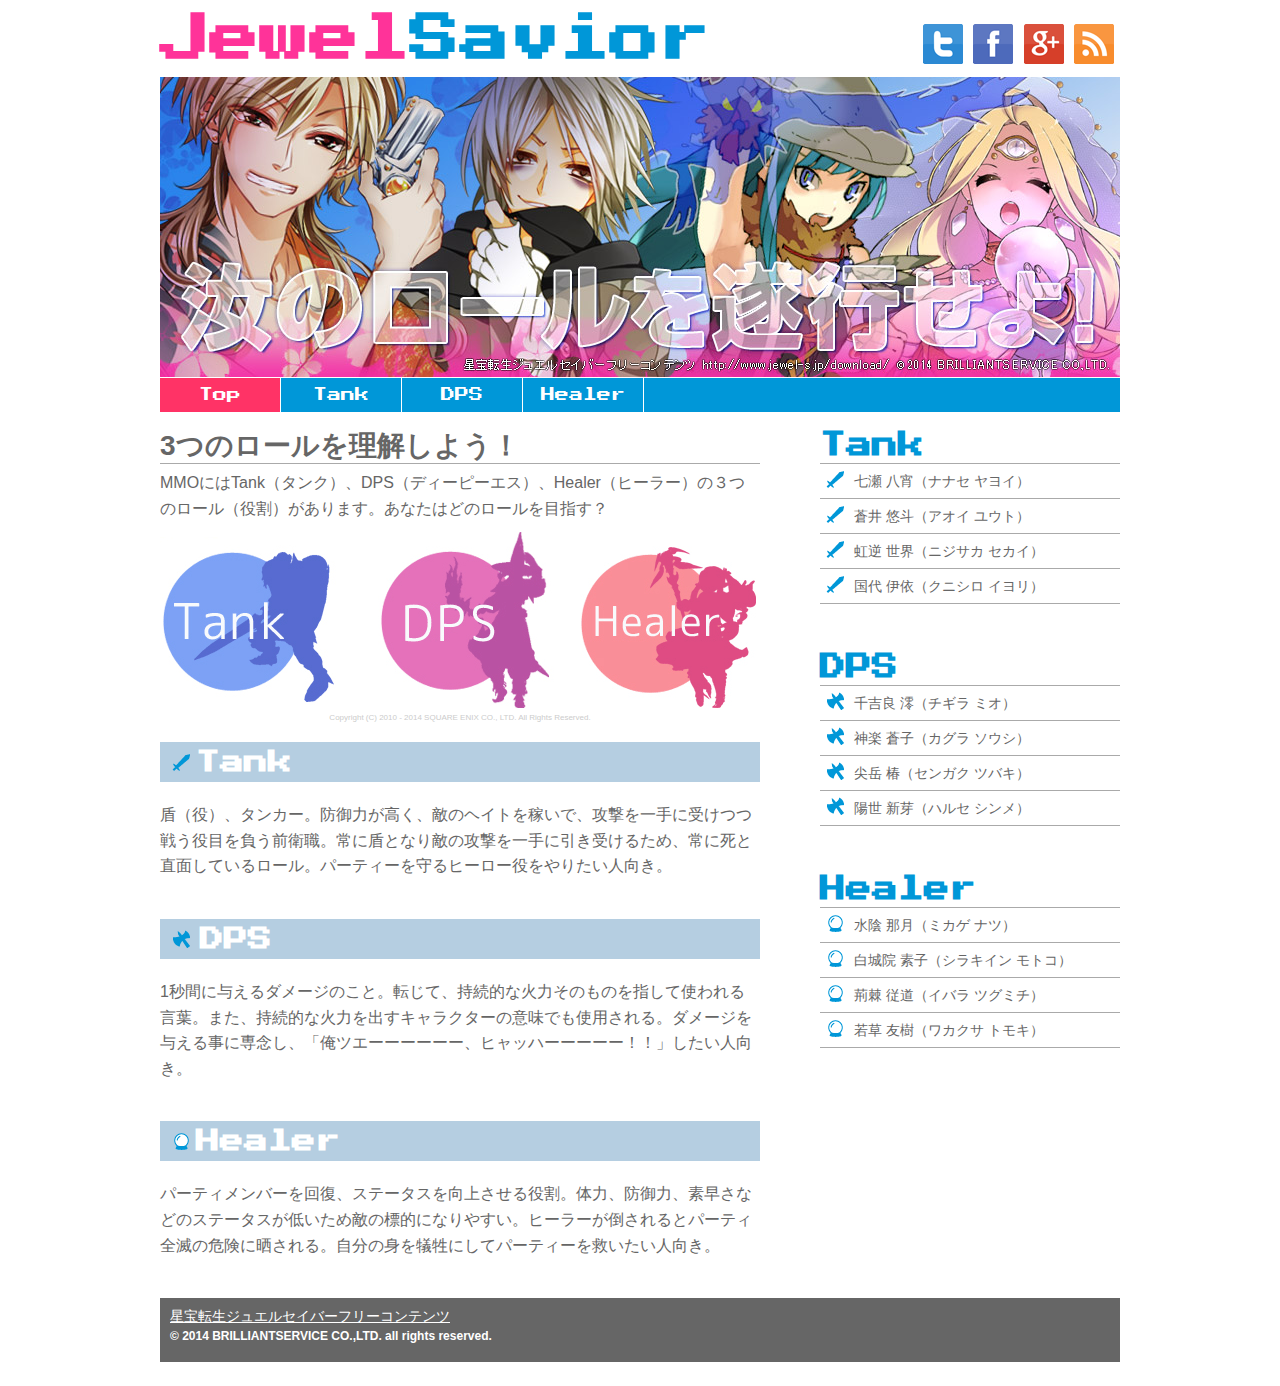
<file: slider1/index.html>
<!DOCTYPE html>
<html>
<head>
<meta charset="utf-8">
<title>Jewel Savior | top</title>
<meta name="viewport" content="width=device-width">
<link rel="stylesheet" href="css/html5reset-1.6.1.css">
<link rel="stylesheet" type="text/css" href="css/demo.css">
<link rel="stylesheet" href="css/style-l.css">
<link rel="stylesheet" href="css/style-m.css" media="only screen and (min-width:600px) and (max-width:979px)">
<link rel="stylesheet" href="css/style-s.css" media="only screen and (max-width:599px)">

<!-- Webフォントの設定 -->
<link href='http://fonts.googleapis.com/css?family=Press+Start+2P' rel='stylesheet' type='text/css'>
<!--[if lt IE 9]>
<script src="js/html5shiv.js"></script>
<script src="js/respond.js"></script>
<![endif]-->

<!-- プラグインのスクリプトを指定をします -->
</head>
<body><!-- 原稿です  -->

<!-- 入れ物です#container -->
<div id="container"> 
  
  <!-- 表紙ですheader--> 
  <header> 
  
  <!-- サイト名#sire -->
  <div id="site">
    <h1>Jewel<span>Savior</span></h1>
  </div><!-- #site end -->
  
  <!-- ソーシャルブックマーク#iconmenu -->
  <div id="iconmenu">
    <ul>
      <li><a href="http://twitter.com/share?url=https://schoo.jp/class/518&text=挫折した人のための、初心者速習html+css【2カラムボックスモデル編】&via=Behomazn&related=Behomazn"><img src="img/twitter.png" alt="Twitter" /></a></li>
      <li><a href="http://www.facebook.com/sharer.php?u=https://schoo.jp/class/518&amp;t=挫折した人のための、初心者速習html+css【2カラムボックスモデル編】"> <img src="img/facebook.png" alt="Facebook"> </a></li>
      <li><a href="https://plus.google.com/share?url=https://schoo.jp/class/518" onclick="javascript:window.open(this.href, '', 'menubar=no,toolbar=no,resizable=yes,scrollbars=yes,height=600,width=600');return false;"> <img src="img/googleplus.png" alt="Google Plus" /> </a></li>
      <li><a href='http://feedly.com/index.html#subscription%2Ffeed%2Fhttp%3A%2F%2Fbehomazn.hatenablog.com%2Frss'  target='blank'><img src="img/rss.png" alt="生授業schooのニュース"></a></li>
    </ul>
  </div>
  <!-- #iconmenu end --> 
  <!-- ヘッダー画像 -->
  <div class="headerimg"><img src="img/header.jpg" alt="汝のロールを遂行せよ！"></div>
  </header> 
  <!-- header end --> 
  <!-- 目次です -->
  <nav>
    <ul>
      <li class="on"><a href="index.html">Top</a></li>
      <li><a href="tank.html">Tank</a></li>
      <li><a href="dps.html">DPS</a></li>
      <li><a href="healer.html">Healer</a></li>
    </ul>
  </nav>
  <!-- nav end --> 
  
  <!-- 本文です -->
  <article>
    <h2>3つのロールを理解しよう！</h2>
    <p>MMOにはTank（タンク）、DPS（ディーピーエス）、Healer（ヒーラー）の３つのロール（役割）があります。あなたはどのロールを目指す？</p>
    <figure><img src="img/rool.gif" alt="Tank,DPS,Healer"></figure>
    <figcaption>Copyright (C) 2010 - 2014 SQUARE ENIX CO., LTD. All Rights Reserved.</figcaption>
    <section>
    <h3 class="tank">Tank</h3>
    <p> 盾（役）、タンカー。防御力が高く、敵のヘイトを稼いで、攻撃を一手に受けつつ戦う役目を負う前衛職。常に盾となり敵の攻撃を一手に引き受けるため、常に死と直面しているロール。パーティーを守るヒーロー役をやりたい人向き。</p>
    </section><!-- section Tank --> 
    <section>
    <h3 class="dps">DPS</h3>
    <p> 1秒間に与えるダメージのこと。転じて、持続的な火力そのものを指して使われる言葉。また、持続的な火力を出すキャラクターの意味でも使用される。ダメージを与える事に専念し、「俺ツエーーーーーー、ヒャッハーーーーー！！」したい人向き。</p>
    </section><!-- section dps --> 
    <section>
    <h3 class="Healer">Healer</h3>
    <p> パーティメンバーを回復、ステータスを向上させる役割。体力、防御力、素早さなどのステータスが低いため敵の標的になりやすい。ヒーラーが倒されるとパーティ全滅の危険に晒される。自分の身を犠牲にしてパーティーを救いたい人向き。</p>
    </section><!-- section Healer --> 
  </article>
  <!-- article end --> 
  
  <!-- 補足要素です -->
  <aside> 
    
    <!-- メニュー -->
    <div class="menu tank">
      <h3>Tank</h3>
      <ul>
        <li><a href="tank.html#nanase">七瀬 八宵（ナナセ ヤヨイ）</a></li>
        <li><a href="tank.html#aoi">蒼井 悠斗（アオイ ユウト）</a></li>
        <li><a href="#">虹逆 世界（ニジサカ セカイ）</a></li>
        <li><a href="#">国代 伊依（クニシロ イヨリ）</a></li>
      </ul>
    </div>
    
    <!-- メニュー -->
    <div class="menu dps">
      <h3>DPS</h3>
      <ul>
        <li><a href="dps.html#chigira">千吉良 澪（チギラ ミオ）</a></li>
        <li><a href="dps.html#kagura">神楽 蒼子（カグラ ソウシ）</a></li>
        <li><a href="#">尖岳 椿（センガク ツバキ）</a></li>
        <li><a href="#">陽世 新芽（ハルセ シンメ）</a></li>
      </ul>
    </div>
    
    <!-- メニュー -->
    <div class="menu healer">
      <h3>Healer</h3>
      <ul>
        <li><a href="healer.html#mikage">水陰 那月（ミカゲ ナツ）</a></li>
        <li><a href="healer.html#shirakiin">白城院 素子（シラキイン モトコ）</a></li>
        <li><a href="#">荊棘 従道（イバラ ツグミチ）</a></li>
        <li><a href="#">若草 友樹（ワカクサ トモキ）</a></li>
      </ul>
    </div>
  </aside>
  <!-- aside end --> 
  
  <!-- 奥付です --> 
  <footer>
  <p><a href="http://www.jewel-s.jp/download/">星宝転生ジュエルセイバーフリーコンテンツ</a></p>
  <small>© 2014 BRILLIANTSERVICE CO.,LTD. all rights reserved.</small> </footer> 
  <!-- footer end --> 
  
</div>
<!-- container end -->

</body>
</html>
</file>
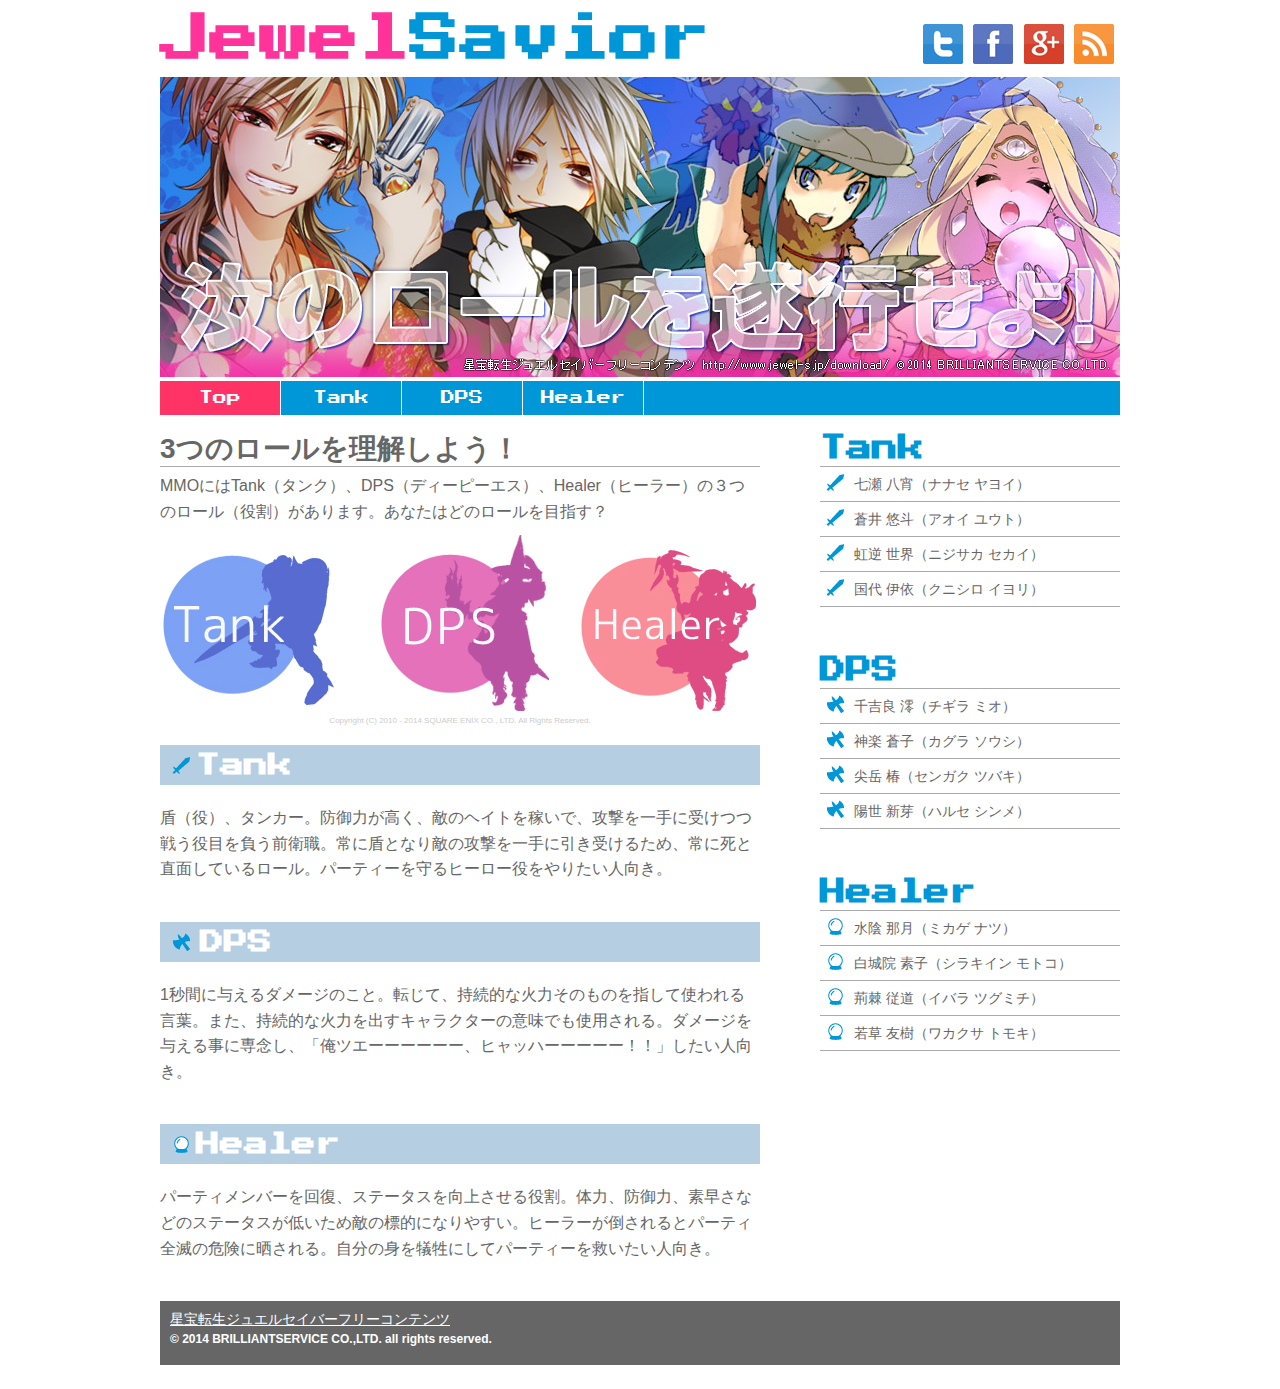
<file: slider2/index.html>
<!DOCTYPE html>
<html>
<head>
<meta charset="utf-8">
<title>Jewel Savior | top</title>
<meta name="viewport" content="width=device-width">
<link rel="stylesheet" href="css/html5reset-1.6.1.css">
<link rel="stylesheet" type="text/css" href="css/demo.css">
<link rel="stylesheet" href="css/style-l.css">
<link rel="stylesheet" href="css/style-m.css" media="only screen and (min-width:600px) and (max-width:979px)">
<link rel="stylesheet" href="css/style-s.css" media="only screen and (max-width:599px)">

<!-- Webフォントの設定 -->
<link href='http://fonts.googleapis.com/css?family=Press+Start+2P' rel='stylesheet' type='text/css'>
<!--[if lt IE 9]>
<script src="js/html5shiv.js"></script>
<script src="js/respond.js"></script>
<![endif]-->

<!-- プラグインのスクリプトを指定をします -->
</head>
<body><!-- 原稿です  -->

<!-- 入れ物です#container -->
<div id="container"> 
  
  <!-- 表紙ですheader--> 
  <header> 
  
  <!-- サイト名#sire -->
  <div id="site">
    <h1>Jewel<span>Savior</span></h1>
  </div><!-- #site end -->
  
  <!-- ソーシャルブックマーク#iconmenu -->
  <div id="iconmenu">
    <ul>
      <li><a href="http://twitter.com/share?url=https://schoo.jp/class/518&text=挫折した人のための、初心者速習html+css【2カラムボックスモデル編】&via=Behomazn&related=Behomazn"><img src="img/twitter.png" alt="Twitter" /></a></li>
      <li><a href="http://www.facebook.com/sharer.php?u=https://schoo.jp/class/518&amp;t=挫折した人のための、初心者速習html+css【2カラムボックスモデル編】"> <img src="img/facebook.png" alt="Facebook"> </a></li>
      <li><a href="https://plus.google.com/share?url=https://schoo.jp/class/518" onclick="javascript:window.open(this.href, '', 'menubar=no,toolbar=no,resizable=yes,scrollbars=yes,height=600,width=600');return false;"> <img src="img/googleplus.png" alt="Google Plus" /> </a></li>
      <li><a href='http://feedly.com/index.html#subscription%2Ffeed%2Fhttp%3A%2F%2Fbehomazn.hatenablog.com%2Frss'  target='blank'><img src="img/rss.png" alt="生授業schooのニュース"></a></li>
    </ul>
  </div>
  <!-- #iconmenu end -->
  <!-- ヘッダー画像 -->
   <div class="headerimg"><img src="img/header.jpg" alt="汝のロールを遂行せよ！"></div>
  </header> 
  <!-- header end --> 
  <!-- 目次です -->
  <nav>
    <ul>
      <li class="on"><a href="index.html">Top</a></li>
      <li><a href="tank.html">Tank</a></li>
      <li><a href="dps.html">DPS</a></li>
      <li><a href="healer.html">Healer</a></li>
    </ul>
  </nav>
  <!-- nav end --> 
  
  <!-- 本文です -->
  <article>
    <h2>3つのロールを理解しよう！</h2>
    <p>MMOにはTank（タンク）、DPS（ディーピーエス）、Healer（ヒーラー）の３つのロール（役割）があります。あなたはどのロールを目指す？</p>
    <figure><img src="img/rool.gif" alt="Tank,DPS,Healer"></figure>
    <figcaption>Copyright (C) 2010 - 2014 SQUARE ENIX CO., LTD. All Rights Reserved.</figcaption>
    <section>
    <h3 class="tank">Tank</h3>
    <p> 盾（役）、タンカー。防御力が高く、敵のヘイトを稼いで、攻撃を一手に受けつつ戦う役目を負う前衛職。常に盾となり敵の攻撃を一手に引き受けるため、常に死と直面しているロール。パーティーを守るヒーロー役をやりたい人向き。</p>
    </section><!-- section Tank --> 
    <section>
    <h3 class="dps">DPS</h3>
    <p> 1秒間に与えるダメージのこと。転じて、持続的な火力そのものを指して使われる言葉。また、持続的な火力を出すキャラクターの意味でも使用される。ダメージを与える事に専念し、「俺ツエーーーーーー、ヒャッハーーーーー！！」したい人向き。</p>
    </section><!-- section dps --> 
    <section>
    <h3 class="Healer">Healer</h3>
    <p> パーティメンバーを回復、ステータスを向上させる役割。体力、防御力、素早さなどのステータスが低いため敵の標的になりやすい。ヒーラーが倒されるとパーティ全滅の危険に晒される。自分の身を犠牲にしてパーティーを救いたい人向き。</p>
    </section><!-- section Healer --> 
  </article>
  <!-- article end --> 
  
  <!-- 補足要素です -->
  <aside> 
    
    <!-- メニュー -->
    <div class="menu tank">
      <h3>Tank</h3>
      <ul>
        <li><a href="tank.html#nanase">七瀬 八宵（ナナセ ヤヨイ）</a></li>
        <li><a href="tank.html#aoi">蒼井 悠斗（アオイ ユウト）</a></li>
        <li><a href="#">虹逆 世界（ニジサカ セカイ）</a></li>
        <li><a href="#">国代 伊依（クニシロ イヨリ）</a></li>
      </ul>
    </div>
    
    <!-- メニュー -->
    <div class="menu dps">
      <h3>DPS</h3>
      <ul>
        <li><a href="dps.html#chigira">千吉良 澪（チギラ ミオ）</a></li>
        <li><a href="dps.html#kagura">神楽 蒼子（カグラ ソウシ）</a></li>
        <li><a href="#">尖岳 椿（センガク ツバキ）</a></li>
        <li><a href="#">陽世 新芽（ハルセ シンメ）</a></li>
      </ul>
    </div>
    
    <!-- メニュー -->
    <div class="menu healer">
      <h3>Healer</h3>
      <ul>
        <li><a href="healer.html#mikage">水陰 那月（ミカゲ ナツ）</a></li>
        <li><a href="healer.html#shirakiin">白城院 素子（シラキイン モトコ）</a></li>
        <li><a href="#">荊棘 従道（イバラ ツグミチ）</a></li>
        <li><a href="#">若草 友樹（ワカクサ トモキ）</a></li>
      </ul>
    </div>
  </aside>
  <!-- aside end --> 
  
  <!-- 奥付です --> 
  <footer>
  <p><a href="http://www.jewel-s.jp/download/">星宝転生ジュエルセイバーフリーコンテンツ</a></p>
  <small>© 2014 BRILLIANTSERVICE CO.,LTD. all rights reserved.</small> </footer> 
  <!-- footer end --> 
  
</div>
<!-- container end -->

</body>
</html>
</file>
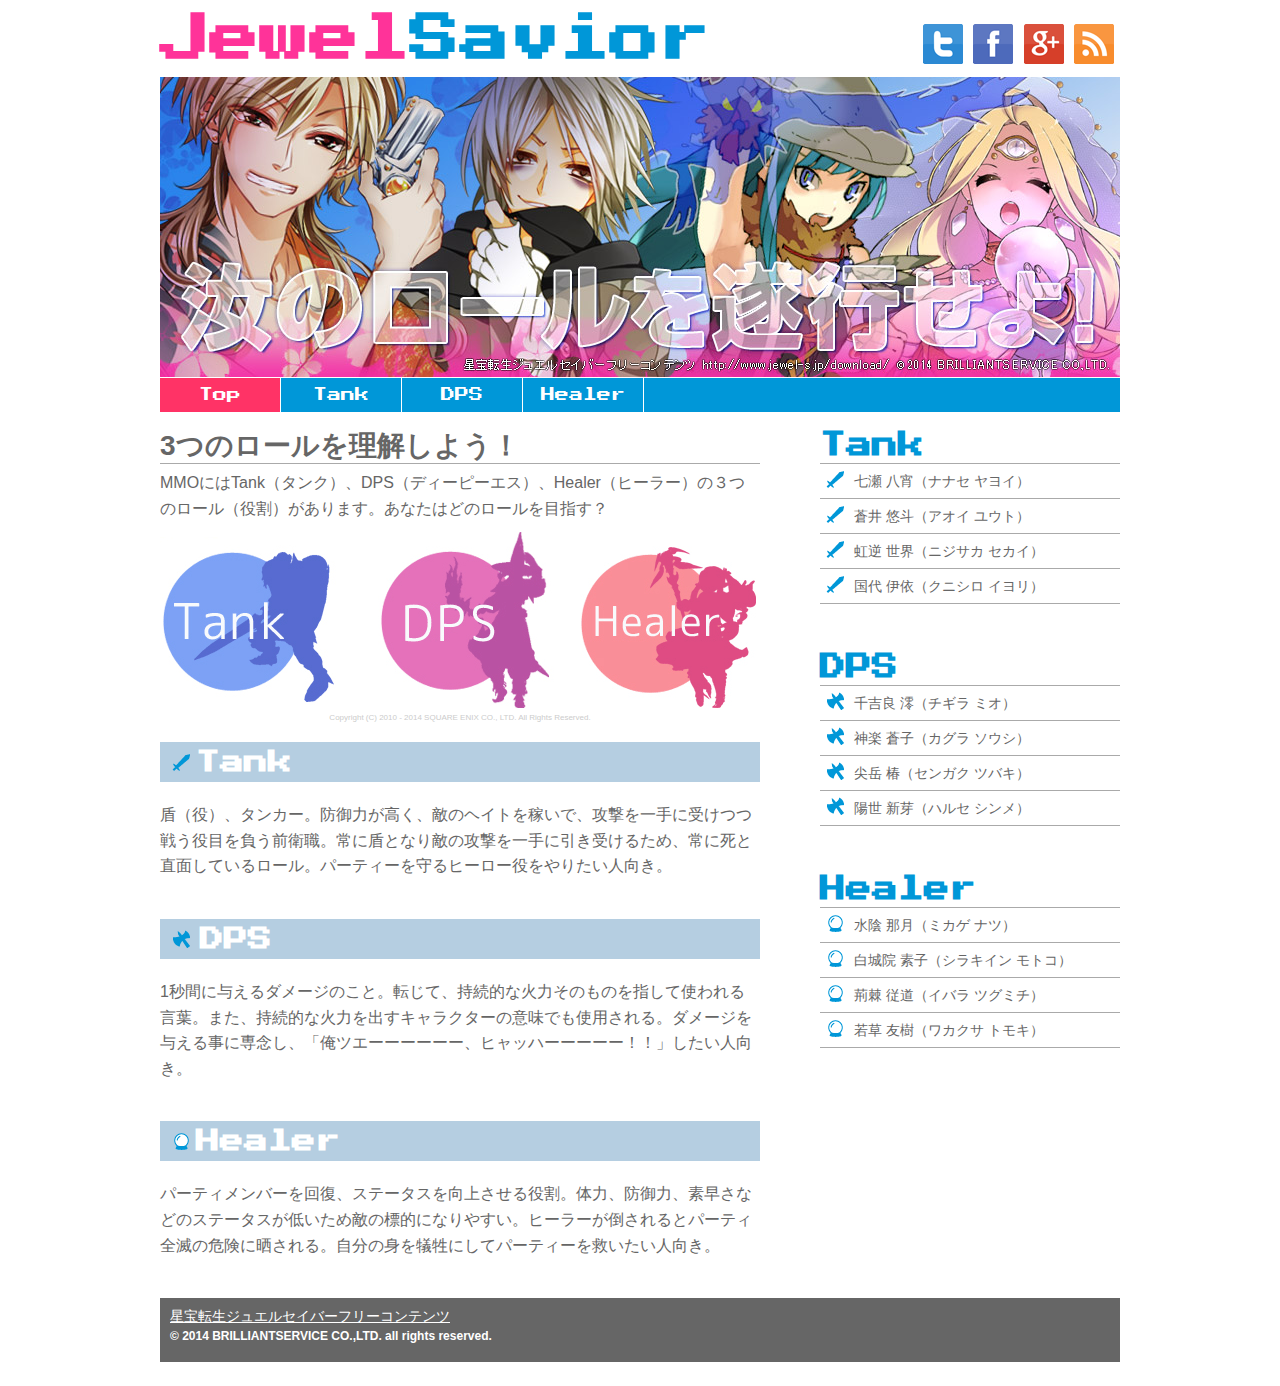
<file: slider1/sample/index.html>
<!DOCTYPE html>
<html>
<head>
<meta charset="utf-8">
<title>Jewel Savior | top</title>
<meta name="viewport" content="width=device-width">
<link rel="stylesheet" href="css/html5reset-1.6.1.css">
<link rel="stylesheet" type="text/css" href="css/demo.css">
<link rel="stylesheet" href="css/style-l.css">
<link rel="stylesheet" href="css/style-m.css" media="only screen and (min-width:600px) and (max-width:979px)">
<link rel="stylesheet" href="css/style-s.css" media="only screen and (max-width:599px)">

<!-- Webフォントの設定 -->
<link href='http://fonts.googleapis.com/css?family=Press+Start+2P' rel='stylesheet' type='text/css'>
<!--[if lt IE 9]>
<script src="js/html5shiv.js"></script>
<script src="js/respond.js"></script>
<![endif]-->
<script src="http://ajax.googleapis.com/ajax/libs/jquery/1.8.3/jquery.min.js"></script>
  <script src="js/responsiveslides.min.js"></script>
<script>
    // You can also use "$(window).load(function() {"
    $(function () {

      // Slideshow 1
      $("#slider1").responsiveSlides({
        //maxwidth: 800,
        speed: 800
      });

      // Slideshow 2
      $("#slider2").responsiveSlides({
        auto: false,
        pager: true,
        speed: 300,
        maxwidth: 800
      });

      // Slideshow 3
      $("#slider3").responsiveSlides({
        manualControls: '#slider3-pager',
        maxwidth: 800
      });

      // Slideshow 4
      $("#slider4").responsiveSlides({
        auto: false,
        pager: false,
        nav: true,
        speed: 500,
        namespace: "callbacks",
        before: function () {
          $('.events').append("<li>before event fired.</li>");
        },
        after: function () {
          $('.events').append("<li>after event fired.</li>");
        }
      });

    });
  </script>
</head>
<body><!-- 原稿です  -->

<!-- 入れ物です#container -->
<div id="container"> 
  
  <!-- 表紙ですheader--> 
  <header> 
  
  <!-- サイト名#sire -->
  <div id="site">
    <h1>Jewel<span>Savior</span></h1>
  </div><!-- #site end -->
  
  <!-- ソーシャルブックマーク#iconmenu -->
  <div id="iconmenu">
    <ul>
      <li><a href="http://twitter.com/share?url=https://schoo.jp/class/518&text=挫折した人のための、初心者速習html+css【2カラムボックスモデル編】&via=Behomazn&related=Behomazn"><img src="img/twitter.png" alt="Twitter" /></a></li>
      <li><a href="http://www.facebook.com/sharer.php?u=https://schoo.jp/class/518&amp;t=挫折した人のための、初心者速習html+css【2カラムボックスモデル編】"> <img src="img/facebook.png" alt="Facebook"> </a></li>
      <li><a href="https://plus.google.com/share?url=https://schoo.jp/class/518" onclick="javascript:window.open(this.href, '', 'menubar=no,toolbar=no,resizable=yes,scrollbars=yes,height=600,width=600');return false;"> <img src="img/googleplus.png" alt="Google Plus" /> </a></li>
      <li><a href='http://feedly.com/index.html#subscription%2Ffeed%2Fhttp%3A%2F%2Fbehomazn.hatenablog.com%2Frss'  target='blank'><img src="img/rss.png" alt="生授業schooのニュース"></a></li>
    </ul>
  </div>
  <!-- #iconmenu end --> 
  <!-- ヘッダー画像 -->
  <!-- Slideshow 1 -->
  <ul class="rslides" id="slider1">
    <li><img src="img/header.jpg" alt="汝のロールを遂行せよ！"></li>
    <li><img src="img/header2.jpg" alt="汝のロールを遂行せよ！"></li>
    <li><img src="img/header3.jpg" alt="汝のロールを遂行せよ！"></li>
    <li><img src="img/header4.jpg" alt="汝のロールを遂行せよ！"></li>
  </ul>
  <!-- Slideshow 1 end --> 
  </header> 
  <!-- header end --> 
  <!-- 目次です -->
  <nav>
    <ul>
      <li class="on"><a href="index.html">Top</a></li>
      <li><a href="tank.html">Tank</a></li>
      <li><a href="dps.html">DPS</a></li>
      <li><a href="healer.html">Healer</a></li>
    </ul>
  </nav>
  <!-- nav end --> 
  
  <!-- 本文です -->
  <article>
    <h2>3つのロールを理解しよう！</h2>
    <p>MMOにはTank（タンク）、DPS（ディーピーエス）、Healer（ヒーラー）の３つのロール（役割）があります。あなたはどのロールを目指す？</p>
    <figure><img src="img/rool.gif" alt="Tank,DPS,Healer"></figure>
    <figcaption>Copyright (C) 2010 - 2014 SQUARE ENIX CO., LTD. All Rights Reserved.</figcaption>
    <section>
    <h3 class="tank">Tank</h3>
    <p> 盾（役）、タンカー。防御力が高く、敵のヘイトを稼いで、攻撃を一手に受けつつ戦う役目を負う前衛職。常に盾となり敵の攻撃を一手に引き受けるため、常に死と直面しているロール。パーティーを守るヒーロー役をやりたい人向き。</p>
    </section><!-- section Tank --> 
    <section>
    <h3 class="dps">DPS</h3>
    <p> 1秒間に与えるダメージのこと。転じて、持続的な火力そのものを指して使われる言葉。また、持続的な火力を出すキャラクターの意味でも使用される。ダメージを与える事に専念し、「俺ツエーーーーーー、ヒャッハーーーーー！！」したい人向き。</p>
    </section><!-- section dps --> 
    <section>
    <h3 class="Healer">Healer</h3>
    <p> パーティメンバーを回復、ステータスを向上させる役割。体力、防御力、素早さなどのステータスが低いため敵の標的になりやすい。ヒーラーが倒されるとパーティ全滅の危険に晒される。自分の身を犠牲にしてパーティーを救いたい人向き。</p>
    </section><!-- section Healer --> 
  </article>
  <!-- article end --> 
  
  <!-- 補足要素です -->
  <aside> 
    
    <!-- メニュー -->
    <div class="menu tank">
      <h3>Tank</h3>
      <ul>
        <li><a href="tank.html#nanase">七瀬 八宵（ナナセ ヤヨイ）</a></li>
        <li><a href="tank.html#aoi">蒼井 悠斗（アオイ ユウト）</a></li>
        <li><a href="#">虹逆 世界（ニジサカ セカイ）</a></li>
        <li><a href="#">国代 伊依（クニシロ イヨリ）</a></li>
      </ul>
    </div>
    
    <!-- メニュー -->
    <div class="menu dps">
      <h3>DPS</h3>
      <ul>
        <li><a href="dps.html#chigira">千吉良 澪（チギラ ミオ）</a></li>
        <li><a href="dps.html#kagura">神楽 蒼子（カグラ ソウシ）</a></li>
        <li><a href="#">尖岳 椿（センガク ツバキ）</a></li>
        <li><a href="#">陽世 新芽（ハルセ シンメ）</a></li>
      </ul>
    </div>
    
    <!-- メニュー -->
    <div class="menu healer">
      <h3>Healer</h3>
      <ul>
        <li><a href="healer.html#mikage">水陰 那月（ミカゲ ナツ）</a></li>
        <li><a href="healer.html#shirakiin">白城院 素子（シラキイン モトコ）</a></li>
        <li><a href="#">荊棘 従道（イバラ ツグミチ）</a></li>
        <li><a href="#">若草 友樹（ワカクサ トモキ）</a></li>
      </ul>
    </div>
  </aside>
  <!-- aside end --> 
  
  <!-- 奥付です --> 
  <footer>
  <p><a href="http://www.jewel-s.jp/download/">星宝転生ジュエルセイバーフリーコンテンツ</a></p>
  <small>© 2014 BRILLIANTSERVICE CO.,LTD. all rights reserved.</small> </footer> 
  <!-- footer end --> 
  
</div>
<!-- container end -->

</body>
</html>
</file>
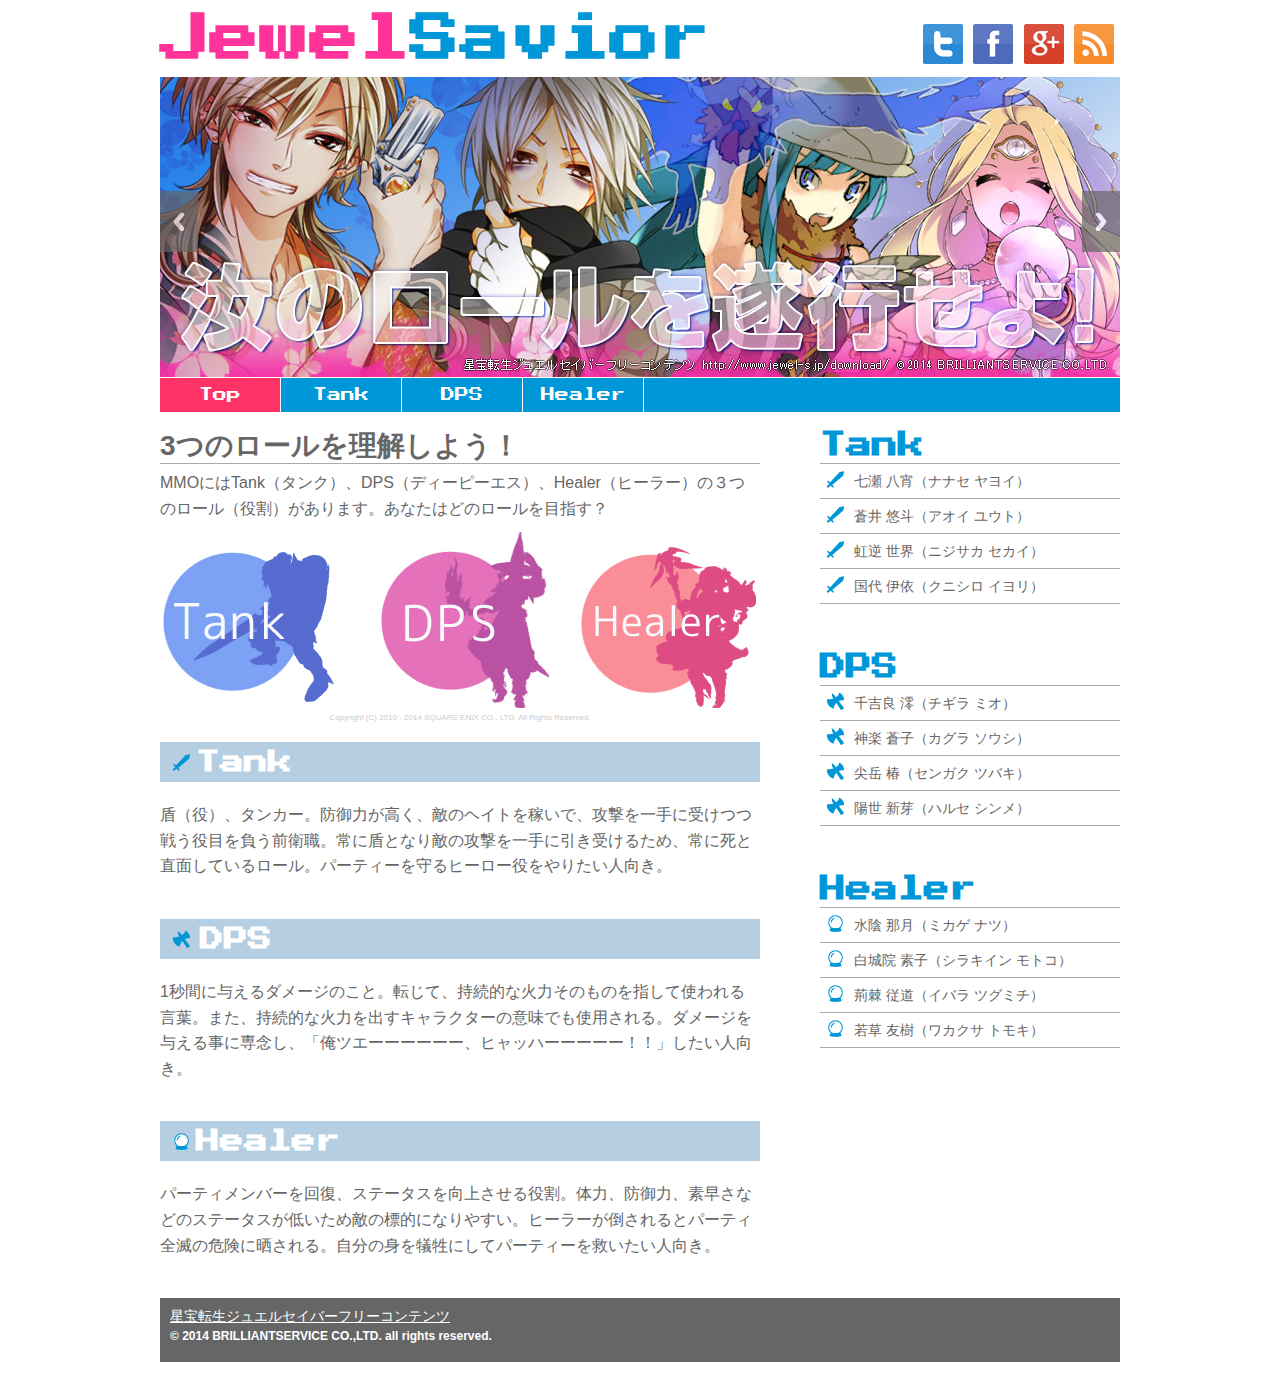
<file: slider2/sample/index.html>
<!DOCTYPE html>
<html>
<head>
<meta charset="utf-8">
<title>Jewel Savior | top</title>
<meta name="viewport" content="width=device-width">
<link rel="stylesheet" href="css/html5reset-1.6.1.css">
<link rel="stylesheet" type="text/css" href="css/responsiveslides.css">
<link rel="stylesheet" href="css/style-l.css">
<link rel="stylesheet" href="css/style-m.css" media="only screen and (min-width:600px) and (max-width:979px)">
<link rel="stylesheet" href="css/style-s.css" media="only screen and (max-width:599px)">

<!-- Webフォントの設定 -->
<link href='http://fonts.googleapis.com/css?family=Press+Start+2P' rel='stylesheet' type='text/css'>
<!--[if lt IE 9]>
<script src="js/html5shiv.js"></script>
<script src="js/respond.js"></script>
<![endif]-->
<script src="http://ajax.googleapis.com/ajax/libs/jquery/1.8.3/jquery.min.js"></script>
  <script src="js/responsiveslides.min.js"></script>
<script>
    // You can also use "$(window).load(function() {"
    $(function () {

      // Slideshow 1
      $("#slider1").responsiveSlides({
        //maxwidth: 800,
        speed: 800
      });

      // Slideshow 2
      $("#slider2").responsiveSlides({
        auto: false,
        pager: true,
        speed: 300,
        maxwidth: 800
      });

      // Slideshow 3
      $("#slider3").responsiveSlides({
        manualControls: '#slider3-pager',
        maxwidth: 800
      });

      // Slideshow 4
      $("#slider4").responsiveSlides({
        auto: false,
        pager: false,
        nav: true,
        speed: 500,
        namespace: "callbacks",
        before: function () {
          $('.events').append("<li>before event fired.</li>");
        },
        after: function () {
          $('.events').append("<li>after event fired.</li>");
        }
      });

    });
  </script>
</head>
<body><!-- 原稿です  -->

<!-- 入れ物です#container -->
<div id="container"> 
  
  <!-- 表紙ですheader--> 
  <header> 
  
  <!-- サイト名#sire -->
  <div id="site">
    <h1>Jewel<span>Savior</span></h1>
  </div><!-- #site end -->
  
  <!-- ソーシャルブックマーク#iconmenu -->
  <div id="iconmenu">
    <ul>
      <li><a href="http://twitter.com/share?url=https://schoo.jp/class/518&text=挫折した人のための、初心者速習html+css【2カラムボックスモデル編】&via=Behomazn&related=Behomazn"><img src="img/twitter.png" alt="Twitter" /></a></li>
      <li><a href="http://www.facebook.com/sharer.php?u=https://schoo.jp/class/518&amp;t=挫折した人のための、初心者速習html+css【2カラムボックスモデル編】"> <img src="img/facebook.png" alt="Facebook"> </a></li>
      <li><a href="https://plus.google.com/share?url=https://schoo.jp/class/518" onclick="javascript:window.open(this.href, '', 'menubar=no,toolbar=no,resizable=yes,scrollbars=yes,height=600,width=600');return false;"> <img src="img/googleplus.png" alt="Google Plus" /> </a></li>
      <li><a href='http://feedly.com/index.html#subscription%2Ffeed%2Fhttp%3A%2F%2Fbehomazn.hatenablog.com%2Frss'  target='blank'><img src="img/rss.png" alt="生授業schooのニュース"></a></li>
    </ul>
  </div>
  <!-- #iconmenu end --> 
  <!-- ヘッダー画像 -->
  <div class="callbacks_container">
    <!-- Slideshow 4 -->
    <ul class="rslides" id="slider4">
    <li><img src="img/header.jpg" alt="汝のロールを遂行せよ！"></li>
    <li><img src="img/header2.jpg" alt="汝のロールを遂行せよ！"></li>
    <li><img src="img/header3.jpg" alt="汝のロールを遂行せよ！"></li>
    <li><img src="img/header4.jpg" alt="汝のロールを遂行せよ！"></li>
  </ul>
    <!-- Slideshow 4 end --> 
  </div>
  </header> 
  <!-- header end --> 
  <!-- 目次です -->
  <nav>
    <ul>
      <li class="on"><a href="index.html">Top</a></li>
      <li><a href="tank.html">Tank</a></li>
      <li><a href="dps.html">DPS</a></li>
      <li><a href="healer.html">Healer</a></li>
    </ul>
  </nav>
  <!-- nav end --> 
  
  <!-- 本文です -->
  <article>
    <h2>3つのロールを理解しよう！</h2>
    <p>MMOにはTank（タンク）、DPS（ディーピーエス）、Healer（ヒーラー）の３つのロール（役割）があります。あなたはどのロールを目指す？</p>
    <figure><img src="img/rool.gif" alt="Tank,DPS,Healer"></figure>
    <figcaption>Copyright (C) 2010 - 2014 SQUARE ENIX CO., LTD. All Rights Reserved.</figcaption>
    <section>
    <h3 class="tank">Tank</h3>
    <p> 盾（役）、タンカー。防御力が高く、敵のヘイトを稼いで、攻撃を一手に受けつつ戦う役目を負う前衛職。常に盾となり敵の攻撃を一手に引き受けるため、常に死と直面しているロール。パーティーを守るヒーロー役をやりたい人向き。</p>
    </section><!-- section Tank --> 
    <section>
    <h3 class="dps">DPS</h3>
    <p> 1秒間に与えるダメージのこと。転じて、持続的な火力そのものを指して使われる言葉。また、持続的な火力を出すキャラクターの意味でも使用される。ダメージを与える事に専念し、「俺ツエーーーーーー、ヒャッハーーーーー！！」したい人向き。</p>
    </section><!-- section dps --> 
    <section>
    <h3 class="Healer">Healer</h3>
    <p> パーティメンバーを回復、ステータスを向上させる役割。体力、防御力、素早さなどのステータスが低いため敵の標的になりやすい。ヒーラーが倒されるとパーティ全滅の危険に晒される。自分の身を犠牲にしてパーティーを救いたい人向き。</p>
    </section><!-- section Healer --> 
  </article>
  <!-- article end --> 
  
  <!-- 補足要素です -->
  <aside> 
    
    <!-- メニュー -->
    <div class="menu tank">
      <h3>Tank</h3>
      <ul>
        <li><a href="tank.html#nanase">七瀬 八宵（ナナセ ヤヨイ）</a></li>
        <li><a href="tank.html#aoi">蒼井 悠斗（アオイ ユウト）</a></li>
        <li><a href="#">虹逆 世界（ニジサカ セカイ）</a></li>
        <li><a href="#">国代 伊依（クニシロ イヨリ）</a></li>
      </ul>
    </div>
    
    <!-- メニュー -->
    <div class="menu dps">
      <h3>DPS</h3>
      <ul>
        <li><a href="dps.html#chigira">千吉良 澪（チギラ ミオ）</a></li>
        <li><a href="dps.html#kagura">神楽 蒼子（カグラ ソウシ）</a></li>
        <li><a href="#">尖岳 椿（センガク ツバキ）</a></li>
        <li><a href="#">陽世 新芽（ハルセ シンメ）</a></li>
      </ul>
    </div>
    
    <!-- メニュー -->
    <div class="menu healer">
      <h3>Healer</h3>
      <ul>
        <li><a href="healer.html#mikage">水陰 那月（ミカゲ ナツ）</a></li>
        <li><a href="healer.html#shirakiin">白城院 素子（シラキイン モトコ）</a></li>
        <li><a href="#">荊棘 従道（イバラ ツグミチ）</a></li>
        <li><a href="#">若草 友樹（ワカクサ トモキ）</a></li>
      </ul>
    </div>
  </aside>
  <!-- aside end --> 
  
  <!-- 奥付です --> 
  <footer>
  <p><a href="http://www.jewel-s.jp/download/">星宝転生ジュエルセイバーフリーコンテンツ</a></p>
  <small>© 2014 BRILLIANTSERVICE CO.,LTD. all rights reserved.</small> </footer> 
  <!-- footer end --> 
  
</div>
<!-- container end -->

</body>
</html>
</file>
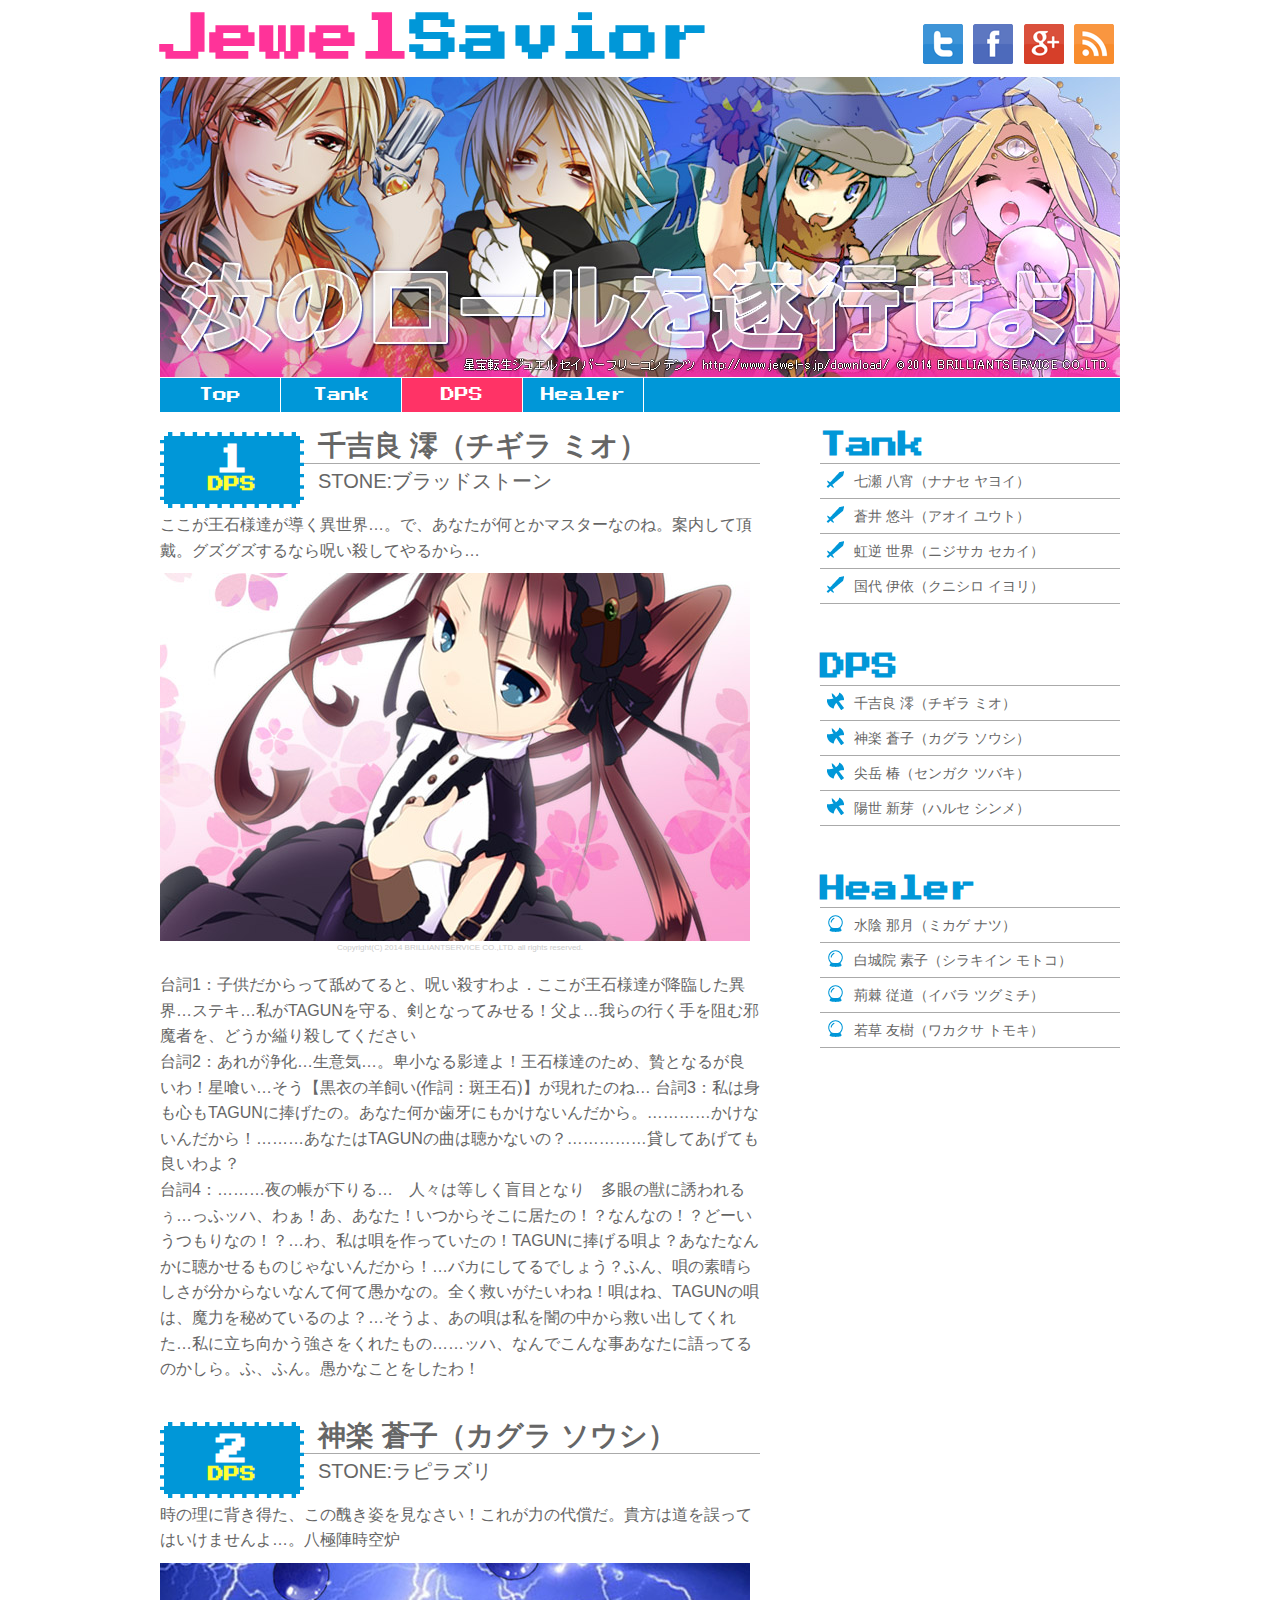
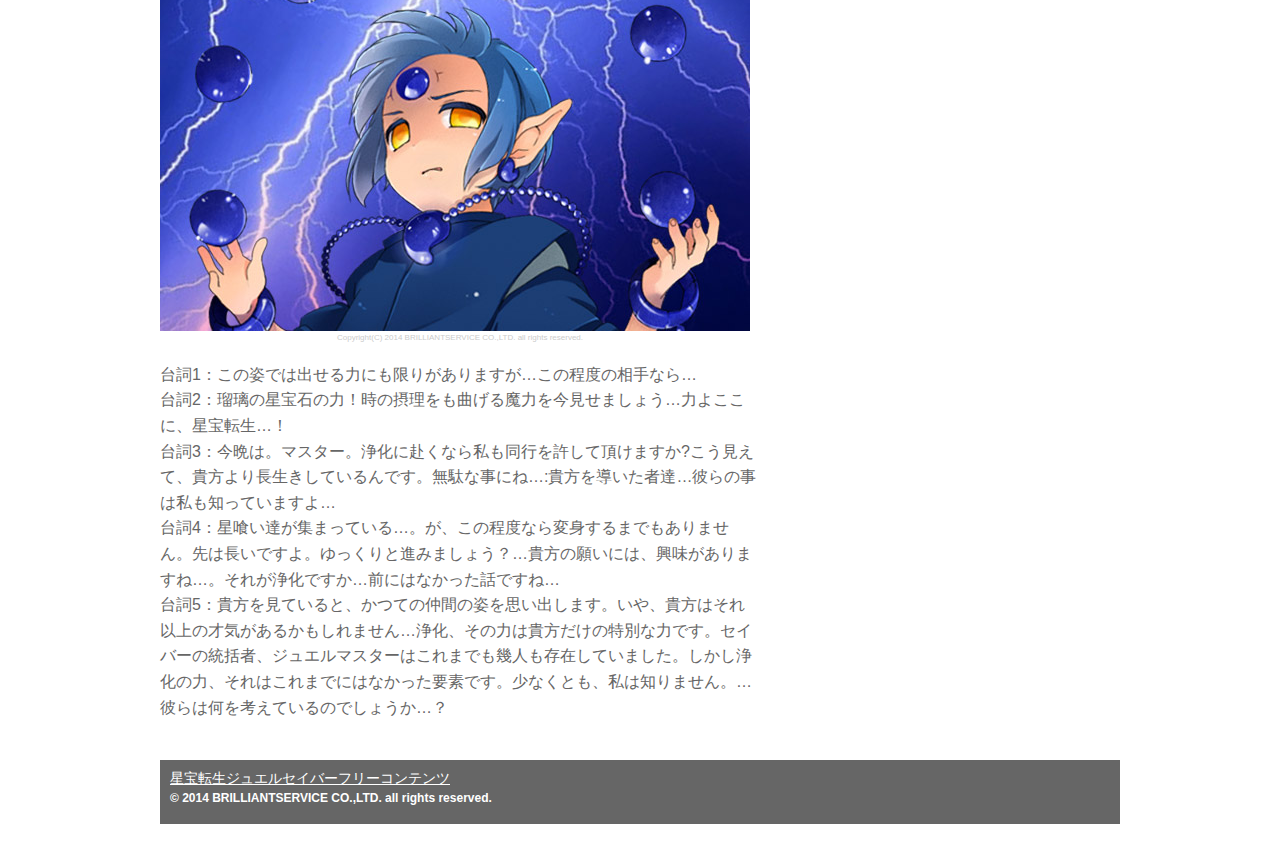
<file: slider1/dps.html>
<!DOCTYPE html>
<html>
<head>
<meta charset="utf-8">
<title>Jewel Savior | DPS</title>
<meta name="viewport" content="width=device-width">
<link rel="stylesheet" href="css/html5reset-1.6.1.css">
<link rel="stylesheet" type="text/css" href="css/demo.css">
<link rel="stylesheet" href="css/style-l.css">
<link rel="stylesheet" href="css/style-m.css" media="only screen and (min-width:600px) and (max-width:979px)">
<link rel="stylesheet" href="css/style-s.css" media="only screen and (max-width:599px)">

<!-- Webフォントの設定 -->
<link href='http://fonts.googleapis.com/css?family=Press+Start+2P' rel='stylesheet' type='text/css'>
<!--[if lt IE 9]>
<script src="js/html5shiv.js"></script>
<script src="js/respond.js"></script>
<![endif]-->

<!-- プラグインのスクリプトを指定をします -->
</head>
<body>

<!-- ### コンテナ ### -->
<div id="container"> 
  
  <!-- ### ヘッダー ### --> 
  <header> 
  
  <!-- サイト名 -->
  <div id="site">
    <h1>Jewel<span>Savior</span></h1>
  </div>
  
  <!-- アイコンメニュー -->
  <div id="iconmenu">
    <ul>
      <li><a href="http://twitter.com/share?url=https://schoo.jp/class/518&text=挫折した人のための、初心者速習html+css【2カラムボックスモデル編】&via=Behomazn&related=Behomazn"><img src="img/twitter.png" alt="Twitter" /></a></li>
      <li><a href="http://www.facebook.com/sharer.php?u=https://schoo.jp/class/518&amp;t=挫折した人のための、初心者速習html+css【2カラムボックスモデル編】"> <img src="img/facebook.png" alt="Facebook"> </a></li>
      <li><a href="https://plus.google.com/share?url=https://schoo.jp/class/518" onclick="javascript:window.open(this.href, '', 'menubar=no,toolbar=no,resizable=yes,scrollbars=yes,height=600,width=600');return false;"> <img src="img/googleplus.png" alt="Google Plus" /> </a></li>
      <li><a href='http://feedly.com/index.html#subscription%2Ffeed%2Fhttp%3A%2F%2Fbehomazn.hatenablog.com%2Frss'  target='blank'><img src="img/rss.png" alt="生授業schooのニュース"></a></li>
    </ul>
  </div>
  <!-- iconmenu --> 
  
  <!-- ヘッダー画像 -->
  <div class="headerimg"><img src="img/header.jpg" alt="汝のロールを遂行せよ！"></div>

  </header> <!-- header end --> 
  
  <!-- グローバルナビ -->
  <nav>
    <ul>
      <li><a href="index.html">Top</a></li>
      <li><a href="tank.html">Tank</a></li>
      <li class="on"><a href="dps.html">DPS</a></li>
      <li><a href="healer.html">Healer</a></li>
    </ul>
  </nav>
  <!-- nav end --> 
  
  <!-- ### コンテンツ ### -->
  <article>
    <section>
      <div class="role"><span>1</span>DPS</div>
      <h2 id="chigira" name="chigira">千吉良 澪（チギラ ミオ）</h2>
      <div class="STONE">STONE:ブラッドストーン</div>
      <p>ここが王石様達が導く異世界…。で、あなたが何とかマスターなのね。案内して頂戴。グズグズするなら呪い殺してやるから…</p>
      <figure><img src="img/dps1.jpg" alt="千吉良 澪（チギラ ミオ）"></figure>
      <figcaption>Copyright(C) 2014 BRILLIANTSERVICE CO.,LTD. all rights reserved.</figcaption>
      <p>台詞1：子供だからって舐めてると、呪い殺すわよ．ここが王石様達が降臨した異界…ステキ…私がTAGUNを守る、剣となってみせる！父よ…我らの行く手を阻む邪魔者を、どうか縊り殺してください</p>
      <p>台詞2：あれが浄化…生意気…。卑小なる影達よ！王石様達のため、贄となるが良いわ！星喰い…そう【黒衣の羊飼い(作詞：斑王石)】が現れたのね…
        台詞3：私は身も心もTAGUNに捧げたの。あなた何か歯牙にもかけないんだから。…………かけないんだから！………あなたはTAGUNの曲は聴かないの？……………貸してあげても良いわよ？</p>
      <p>台詞4：………夜の帳が下りる…　人々は等しく盲目となり　多眼の獣に誘われるぅ…っふッハ、わぁ！あ、あなた！いつからそこに居たの！？なんなの！？どーいうつもりなの！？…わ、私は唄を作っていたの！TAGUNに捧げる唄よ？あなたなんかに聴かせるものじゃないんだから！…バカにしてるでしょう？ふん、唄の素晴らしさが分からないなんて何て愚かなの。全く救いがたいわね！唄はね、TAGUNの唄は、魔力を秘めているのよ？…そうよ、あの唄は私を闇の中から救い出してくれた…私に立ち向かう強さをくれたもの……ッハ、なんでこんな事あなたに語ってるのかしら。ふ、ふん。愚かなことをしたわ！</p>
    </section>
    <section>
      <div class="role"><span>2</span>DPS</div>
      <h2 id="kagura" name="kagura">神楽 蒼子（カグラ ソウシ）</h2>
      <div class="STONE">STONE:ラピラズリ</div>
      <p>時の理に背き得た、この醜き姿を見なさい！これが力の代償だ。貴方は道を誤ってはいけませんよ…。八極陣時空炉</p>
      <figure><img src="img/dps2.jpg" alt="神楽 蒼子（カグラ ソウシ）"></figure>
      <figcaption>Copyright(C) 2014 BRILLIANTSERVICE CO.,LTD. all rights reserved.</figcaption>
      <p>台詞1：この姿では出せる力にも限りがありますが…この程度の相手なら…</p>
      <p>台詞2：瑠璃の星宝石の力！時の摂理をも曲げる魔力を今見せましょう…力よここに、星宝転生…！</p>
      <p>台詞3：今晩は。マスター。浄化に赴くなら私も同行を許して頂けますか?こう見えて、貴方より長生きしているんです。無駄な事にね…:貴方を導いた者達…彼らの事は私も知っていますよ…</p>
      <p>台詞4：星喰い達が集まっている…。が、この程度なら変身するまでもありません。先は長いですよ。ゆっくりと進みましょう？…貴方の願いには、興味がありますね…。それが浄化ですか…前にはなかった話ですね…</p>
      <p>台詞5：貴方を見ていると、かつての仲間の姿を思い出します。いや、貴方はそれ以上の才気があるかもしれません…浄化、その力は貴方だけの特別な力です。セイバーの統括者、ジュエルマスターはこれまでも幾人も存在していました。しかし浄化の力、それはこれまでにはなかった要素です。少なくとも、私は知りません。…彼らは何を考えているのでしょうか…？</p>
    </section>
  </article>
  <!-- article end --> 
  
  <!-- ### サイドバー ### -->
  <aside> 
    
    <!-- メニュー -->
    <div class="menu tank">
      <h3>Tank</h3>
      <ul>
        <li><a href="tank.html#nanase">七瀬 八宵（ナナセ ヤヨイ）</a></li>
        <li><a href="tank.html#aoi">蒼井 悠斗（アオイ ユウト）</a></li>
        <li><a href="#">虹逆 世界（ニジサカ セカイ）</a></li>
        <li><a href="#">国代 伊依（クニシロ イヨリ）</a></li>
      </ul>
    </div>
    
    <!-- メニュー -->
    <div class="menu dps">
      <h3>DPS</h3>
      <ul>
        <li><a href="dps.html#chigira">千吉良 澪（チギラ ミオ）</a></li>
        <li><a href="dps.html#kagura">神楽 蒼子（カグラ ソウシ）</a></li>
        <li><a href="#">尖岳 椿（センガク ツバキ）</a></li>
        <li><a href="#">陽世 新芽（ハルセ シンメ）</a></li>
      </ul>
    </div>
    
    <!-- メニュー -->
    <div class="menu healer">
      <h3>Healer</h3>
      <ul>
        <li><a href="healer.html#mikage">水陰 那月（ミカゲ ナツ）</a></li>
        <li><a href="healer.html#shirakiin">白城院 素子（シラキイン モトコ）</a></li>
        <li><a href="#">荊棘 従道（イバラ ツグミチ）</a></li>
        <li><a href="#">若草 友樹（ワカクサ トモキ）</a></li>
      </ul>
    </div>
  </aside>
  <!-- aside --> 
  
  <!-- ### フッター ### --> 
  <footer>
  <p><a href="http://www.jewel-s.jp/download/">星宝転生ジュエルセイバーフリーコンテンツ</a></p>
  <small>© 2014 BRILLIANTSERVICE CO.,LTD. all rights reserved.</small> </footer><!-- footer end --> 
  
</div>
<!-- #container -->

</body>
</html>
</file>
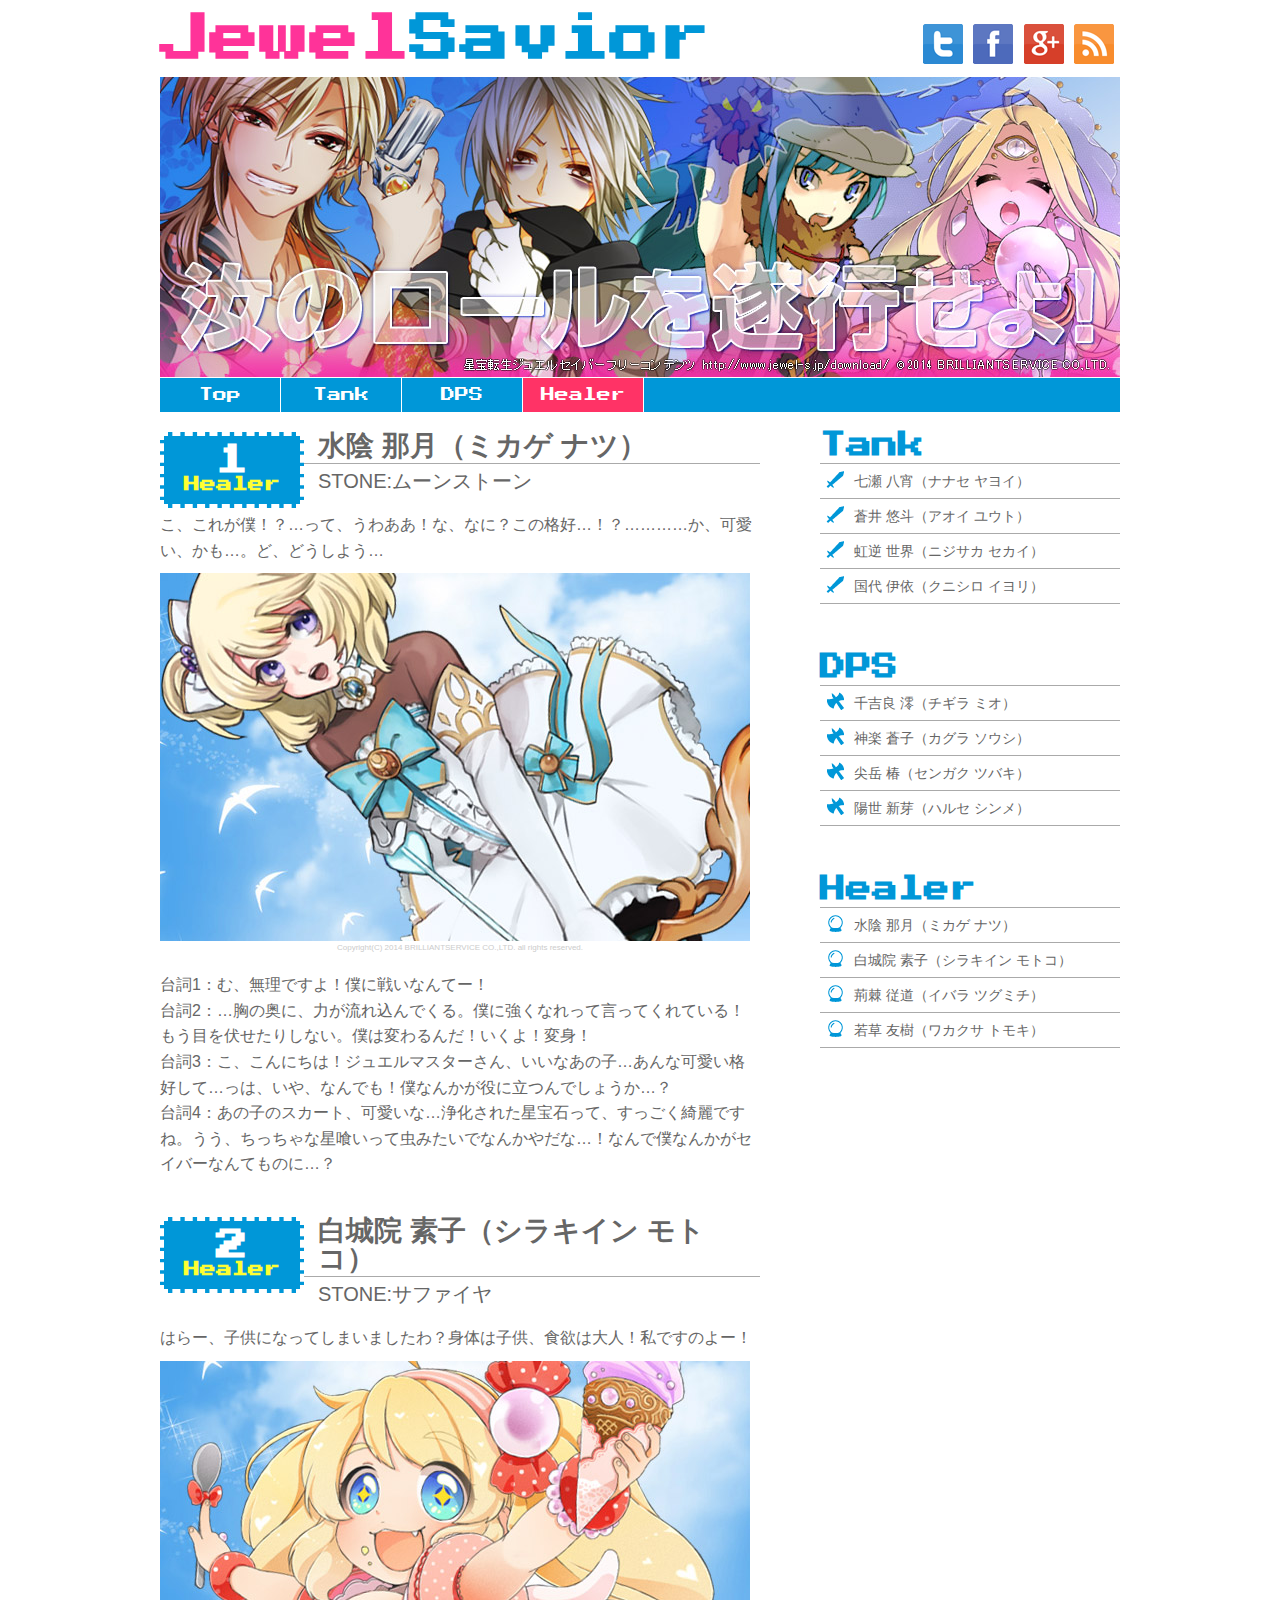
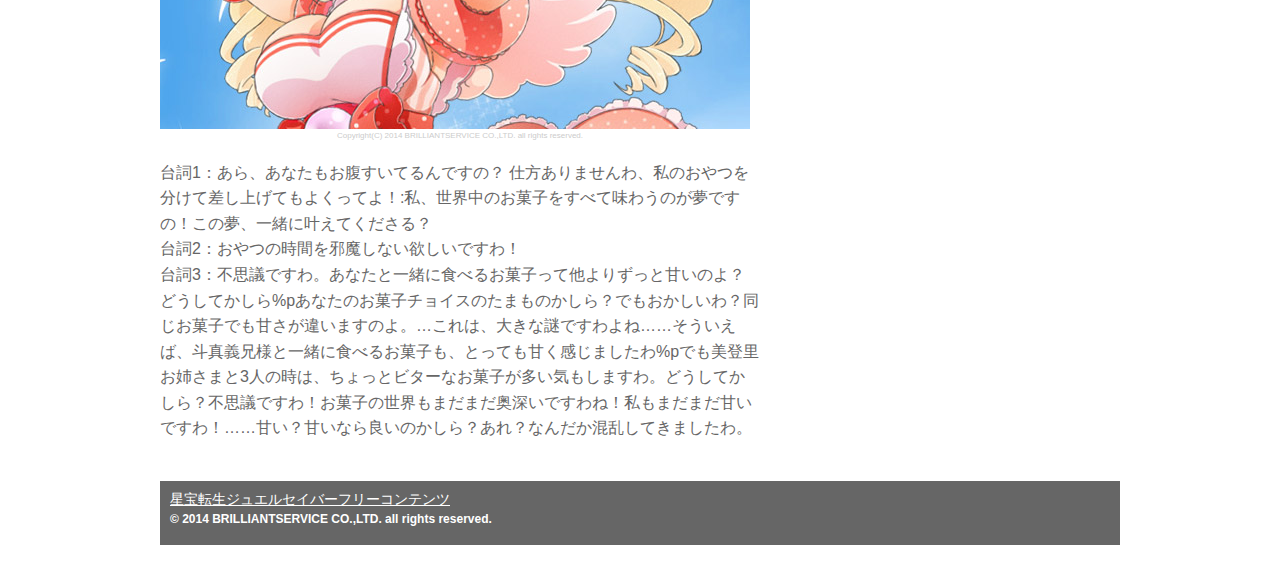
<file: slider1/healer.html>
<!DOCTYPE html>
<html>
<head>
<meta charset="utf-8">
<title>Jewel Savior | healer</title>
<meta name="viewport" content="width=device-width">
<link rel="stylesheet" href="css/html5reset-1.6.1.css">
<link rel="stylesheet" type="text/css" href="css/demo.css">
<link rel="stylesheet" href="css/style-l.css">
<link rel="stylesheet" href="css/style-m.css" media="only screen and (min-width:600px) and (max-width:979px)">
<link rel="stylesheet" href="css/style-s.css" media="only screen and (max-width:599px)">

<!-- Webフォントの設定 -->
<link href='http://fonts.googleapis.com/css?family=Press+Start+2P' rel='stylesheet' type='text/css'>
<!--[if lt IE 9]>
<script src="js/html5shiv.js"></script>
<script src="js/respond.js"></script>
<![endif]-->

<!-- プラグインのスクリプトを指定をします -->
</head>
<body>

<!-- ### コンテナ ### -->
<div id="container"> 
  
  <!-- ### ヘッダー ### --> 
  <header> 
  
  <!-- サイト名 -->
  <div id="site">
    <h1>Jewel<span>Savior</span></h1>
  </div>
  
  <!-- アイコンメニュー -->
  <div id="iconmenu">
    <ul>
      <li><a href="http://twitter.com/share?url=https://schoo.jp/class/518&text=挫折した人のための、初心者速習html+css【2カラムボックスモデル編】&via=Behomazn&related=Behomazn"><img src="img/twitter.png" alt="Twitter" /></a></li>
      <li><a href="http://www.facebook.com/sharer.php?u=https://schoo.jp/class/518&amp;t=挫折した人のための、初心者速習html+css【2カラムボックスモデル編】"> <img src="img/facebook.png" alt="Facebook"> </a></li>
      <li><a href="https://plus.google.com/share?url=https://schoo.jp/class/518" onclick="javascript:window.open(this.href, '', 'menubar=no,toolbar=no,resizable=yes,scrollbars=yes,height=600,width=600');return false;"> <img src="img/googleplus.png" alt="Google Plus" /> </a></li>
      <li><a href='http://feedly.com/index.html#subscription%2Ffeed%2Fhttp%3A%2F%2Fbehomazn.hatenablog.com%2Frss'  target='blank'><img src="img/rss.png" alt="生授業schooのニュース"></a></li>
    </ul>
  </div>
  <!-- iconmenu --> 
  
  <!-- ヘッダー画像 -->
  <div class="headerimg"><img src="img/header.jpg" alt="汝のロールを遂行せよ！"></div>
  </header> <!-- header end --> 
  <!-- グローバルナビ -->
  <nav>
    <ul>
      <li><a href="index.html">Top</a></li>
      <li><a href="tank.html">Tank</a></li>
      <li><a href="dps.html">DPS</a></li>
      <li class="on"><a href="healer.html">Healer</a></li>
    </ul>
  </nav>
  <!-- nav end --> 
  
  <!-- ### コンテンツ ### -->
  <article>
    <section>
      <div class="role"><span>1</span>Healer</div>
      <h2 id="mikage" name="mikage">水陰 那月（ミカゲ ナツ）</h2>
      <div class="STONE">STONE:ムーンストーン</div>
      <p>こ、これが僕！？…って、うわああ！な、なに？この格好…！？…………か、可愛い、かも…。ど、どうしよう…</p>
      <figure><img src="img/healer1.jpg" alt="水陰 那月（ミカゲ ナツ）"></figure>
      <figcaption>Copyright(C) 2014 BRILLIANTSERVICE CO.,LTD. all rights reserved.</figcaption>
      <p>台詞1：む、無理ですよ！僕に戦いなんてー！</p>
      <p>台詞2：…胸の奥に、力が流れ込んでくる。僕に強くなれって言ってくれている！もう目を伏せたりしない。僕は変わるんだ！いくよ！変身！</p>
      <p>台詞3：こ、こんにちは！ジュエルマスターさん、いいなあの子…あんな可愛い格好して…っは、いや、なんでも！僕なんかが役に立つんでしょうか…？</p>
      <p>台詞4：あの子のスカート、可愛いな…浄化された星宝石って、すっごく綺麗ですね。うう、ちっちゃな星喰いって虫みたいでなんかやだな…！なんで僕なんかがセイバーなんてものに…？</p>
    </section>
    <section>
      <div class="role"><span>2</span>Healer</div>
      <h2 id="shirakiin" name="shirakiin">白城院 素子（シラキイン モトコ）</h2>
      <div class="STONE">STONE:サファイヤ</div>
      <p>はらー、子供になってしまいましたわ？身体は子供、食欲は大人！私ですのよー！</p>
      <figure><img src="img/healer2.jpg" alt="白城院 素子（シラキイン モトコ）"></figure>
      <figcaption>Copyright(C) 2014 BRILLIANTSERVICE CO.,LTD. all rights reserved.</figcaption>
      <p>台詞1：あら、あなたもお腹すいてるんですの？ 仕方ありませんわ、私のおやつを分けて差し上げてもよくってよ！:私、世界中のお菓子をすべて味わうのが夢ですの！この夢、一緒に叶えてくださる？</p>
      <p>台詞2：おやつの時間を邪魔しない欲しいですわ！</p>
      <p>台詞3：不思議ですわ。あなたと一緒に食べるお菓子って他よりずっと甘いのよ？どうしてかしら%pあなたのお菓子チョイスのたまものかしら？でもおかしいわ？同じお菓子でも甘さが違いますのよ。…これは、大きな謎ですわよね……そういえば、斗真義兄様と一緒に食べるお菓子も、とっても甘く感じましたわ%pでも美登里お姉さまと3人の時は、ちょっとビターなお菓子が多い気もしますわ。どうしてかしら？不思議ですわ！お菓子の世界もまだまだ奥深いですわね！私もまだまだ甘いですわ！……甘い？甘いなら良いのかしら？あれ？なんだか混乱してきましたわ。</p>
    </section>
  </article>
  <!-- article end --> 
  
  <!-- ### サイドバー ### -->
  <aside> 
    
    <!-- メニュー -->
    <div class="menu tank">
      <h3>Tank</h3>
      <ul>
        <li><a href="tank.html#nanase">七瀬 八宵（ナナセ ヤヨイ）</a></li>
        <li><a href="tank.html#aoi">蒼井 悠斗（アオイ ユウト）</a></li>
        <li><a href="#">虹逆 世界（ニジサカ セカイ）</a></li>
        <li><a href="#">国代 伊依（クニシロ イヨリ）</a></li>
      </ul>
    </div>
    
    <!-- メニュー -->
    <div class="menu dps">
      <h3>DPS</h3>
      <ul>
        <li><a href="dps.html#chigira">千吉良 澪（チギラ ミオ）</a></li>
        <li><a href="dps.html#kagura">神楽 蒼子（カグラ ソウシ）</a></li>
        <li><a href="#">尖岳 椿（センガク ツバキ）</a></li>
        <li><a href="#">陽世 新芽（ハルセ シンメ）</a></li>
      </ul>
    </div>
    
    <!-- メニュー -->
    <div class="menu healer">
      <h3>Healer</h3>
      <ul>
        <li><a href="healer.html#mikage">水陰 那月（ミカゲ ナツ）</a></li>
        <li><a href="healer.html#shirakiin">白城院 素子（シラキイン モトコ）</a></li>
        <li><a href="#">荊棘 従道（イバラ ツグミチ）</a></li>
        <li><a href="#">若草 友樹（ワカクサ トモキ）</a></li>
      </ul>
    </div>
  </aside>
  <!-- aside end --> 
  
  <!-- ### フッター ### --> 
  <footer>
  <p><a href="http://www.jewel-s.jp/download/">星宝転生ジュエルセイバーフリーコンテンツ</a></p>
  <small>© 2014 BRILLIANTSERVICE CO.,LTD. all rights reserved.</small> </footer> <!-- footer end --> 
  
</div>
<!-- #container -->

</body>
</html>
</file>
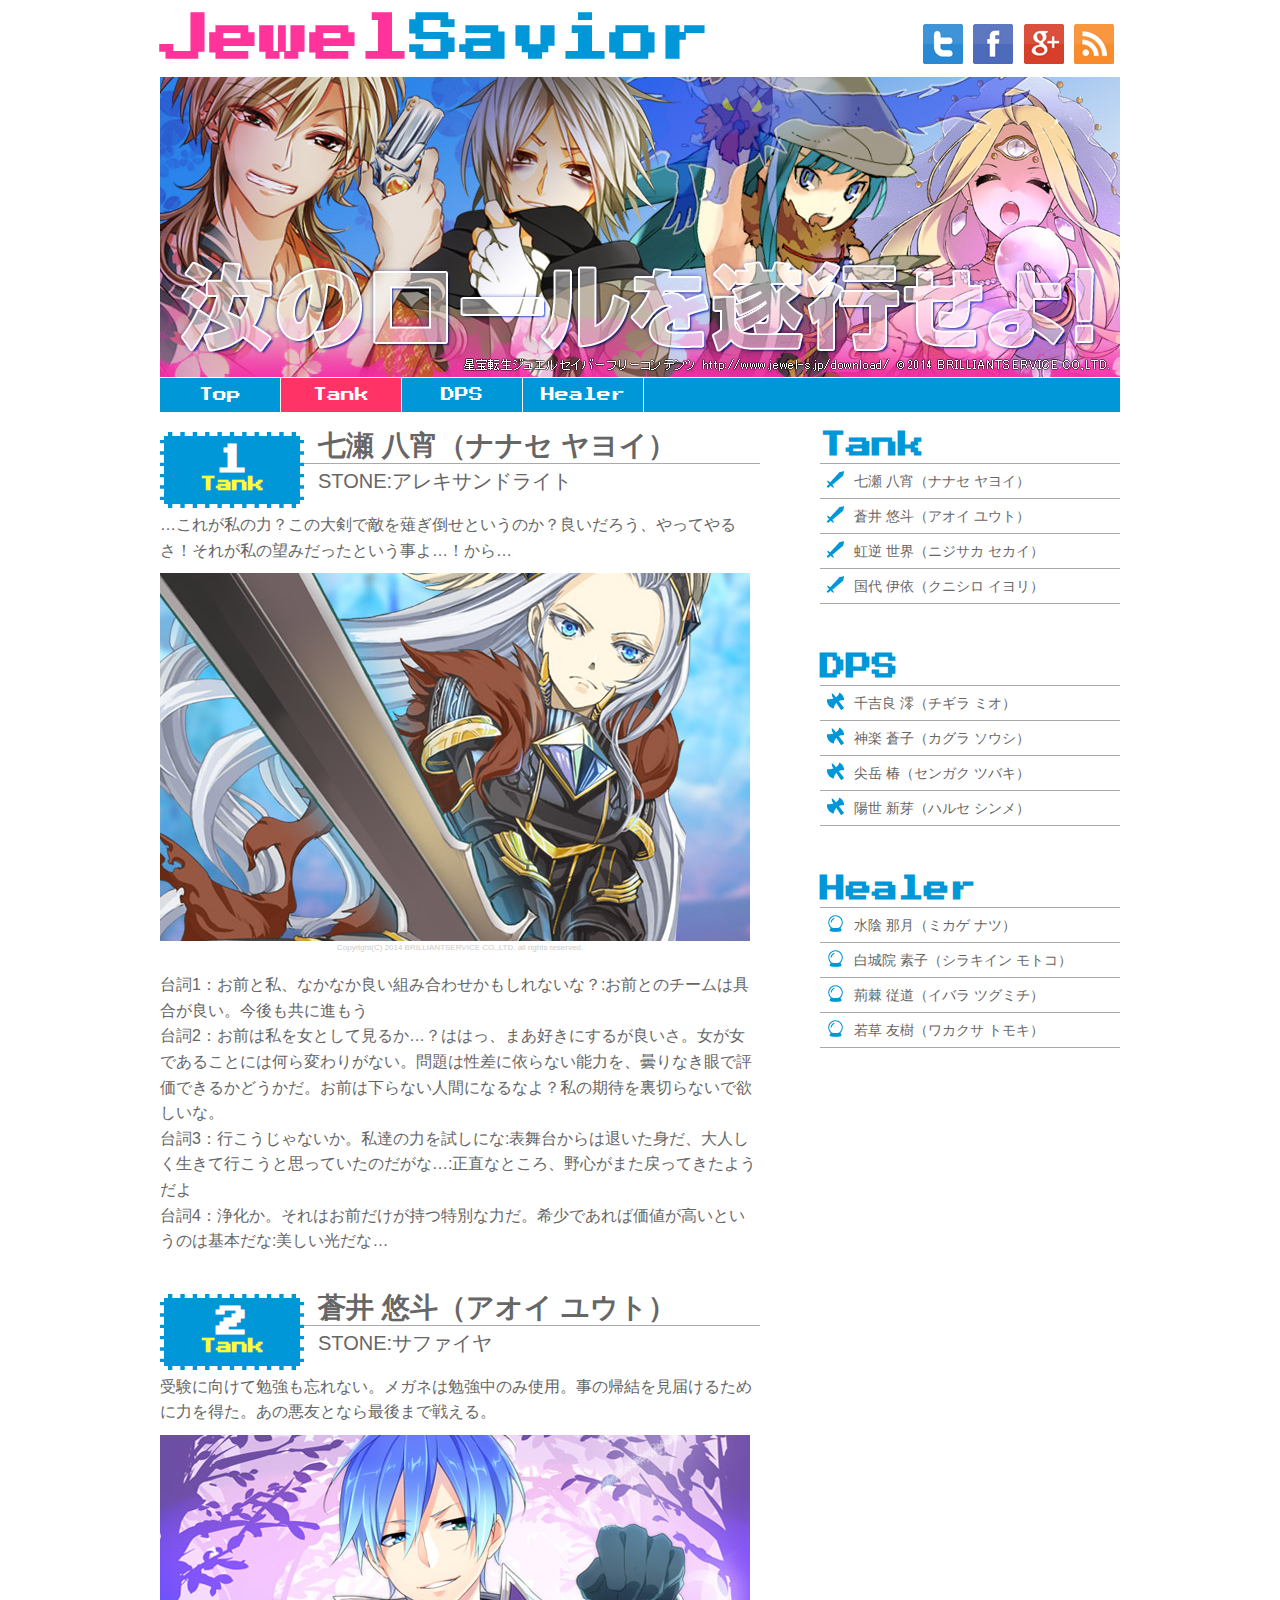
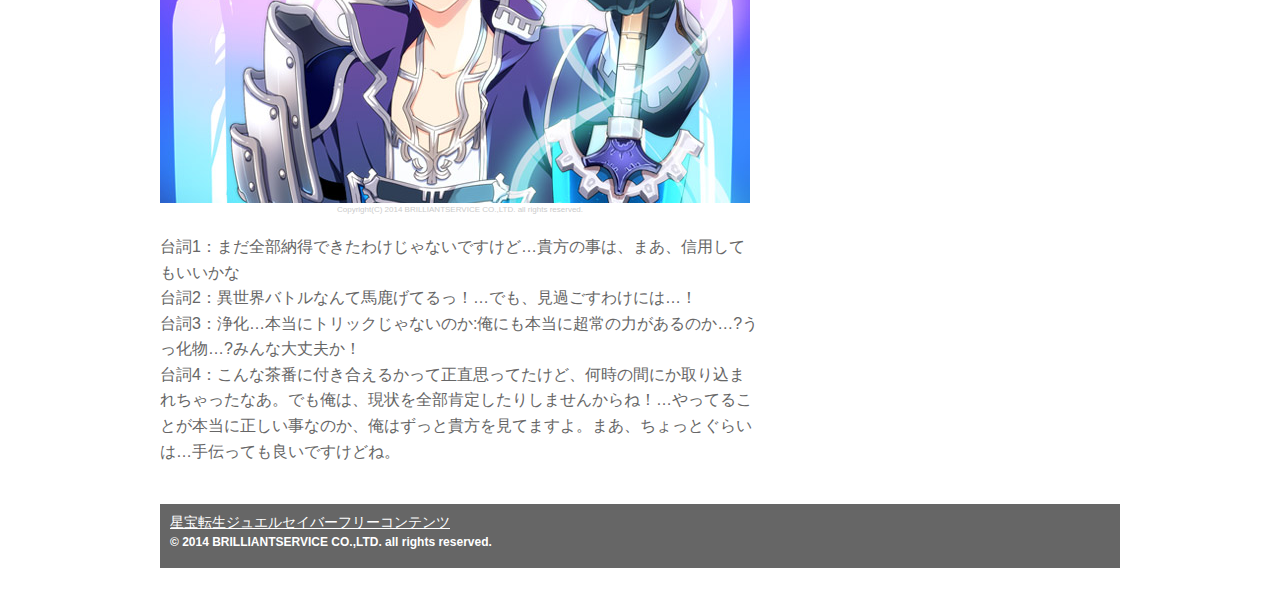
<file: slider1/tank.html>
<!DOCTYPE html>
<html>
<head>
<meta charset="utf-8">
<title>Jewel Savior | Tank</title>
<meta name="viewport" content="width=device-width">
<link rel="stylesheet" href="css/html5reset-1.6.1.css">
<link rel="stylesheet" type="text/css" href="css/demo.css">
<link rel="stylesheet" href="css/style-l.css">
<link rel="stylesheet" href="css/style-m.css" media="only screen and (min-width:600px) and (max-width:979px)">
<link rel="stylesheet" href="css/style-s.css" media="only screen and (max-width:599px)">

<!-- Webフォントの設定 -->
<link href='http://fonts.googleapis.com/css?family=Press+Start+2P' rel='stylesheet' type='text/css'>
<!--[if lt IE 9]>
<script src="js/html5shiv.js"></script>
<script src="js/respond.js"></script>
<![endif]-->

<!-- プラグインのスクリプトを指定をします -->
</head>
<body>

<!-- ### コンテナ ### -->
<div id="container"> 
  
  <!-- ### ヘッダー ### --> 
  <header> 
  
  <!-- サイト名 -->
  <div id="site">
    <h1>Jewel<span>Savior</span></h1>
  </div>
  
  <!-- アイコンメニュー -->
  <div id="iconmenu">
    <ul>
      <li><a href="http://twitter.com/share?url=https://schoo.jp/class/518&text=挫折した人のための、初心者速習html+css【2カラムボックスモデル編】&via=Behomazn&related=Behomazn"><img src="img/twitter.png" alt="Twitter" /></a></li>
      <li><a href="http://www.facebook.com/sharer.php?u=https://schoo.jp/class/518&amp;t=挫折した人のための、初心者速習html+css【2カラムボックスモデル編】"> <img src="img/facebook.png" alt="Facebook"> </a></li>
      <li><a href="https://plus.google.com/share?url=https://schoo.jp/class/518" onclick="javascript:window.open(this.href, '', 'menubar=no,toolbar=no,resizable=yes,scrollbars=yes,height=600,width=600');return false;"> <img src="img/googleplus.png" alt="Google Plus" /> </a></li>
      <li><a href='http://feedly.com/index.html#subscription%2Ffeed%2Fhttp%3A%2F%2Fbehomazn.hatenablog.com%2Frss'  target='blank'><img src="img/rss.png" alt="生授業schooのニュース"></a></li>
    </ul>
  </div>
  <!-- iconmenu --> 
  
  <!-- ヘッダー画像 -->
  <div class="headerimg"><img src="img/header.jpg" alt="汝のロールを遂行せよ！"></div>
  </header> <!-- header end --> 
  <!-- グローバルナビ -->
  <nav>
    <ul>
      <li><a href="index.html">Top</a></li>
      <li class="on"><a href="tank.html">Tank</a></li>
      <li><a href="dps.html">DPS</a></li>
      <li><a href="healer.html">Healer</a></li>
    </ul>
  </nav>
  <!-- nav end --> 
  
  <!-- ### コンテンツ ### -->
  <article>
    <section>
      <div class="role"><span>1</span>Tank</div>
      <h2 id="nanase" name="nanase">七瀬 八宵（ナナセ ヤヨイ）</h2>
      <div class="STONE">STONE:アレキサンドライト</div>
      <p>…これが私の力？この大剣で敵を薙ぎ倒せというのか？良いだろう、やってやるさ！それが私の望みだったという事よ…！から…</p>
      <figure><img src="img/tank1.jpg" alt="七瀬 八宵（ナナセ ヤヨイ）"></figure>
      <figcaption>Copyright(C) 2014 BRILLIANTSERVICE CO.,LTD. all rights reserved.</figcaption>
      <p>台詞1：お前と私、なかなか良い組み合わせかもしれないな？:お前とのチームは具合が良い。今後も共に進もう</p>
      <p>台詞2：お前は私を女として見るか…？ははっ、まあ好きにするが良いさ。女が女であることには何ら変わりがない。問題は性差に依らない能力を、曇りなき眼で評価できるかどうかだ。お前は下らない人間になるなよ？私の期待を裏切らないで欲しいな。</p>
      <p>台詞3：行こうじゃないか。私達の力を試しにな:表舞台からは退いた身だ、大人しく生きて行こうと思っていたのだがな…:正直なところ、野心がまた戻ってきたようだよ</p>
      <p>台詞4：浄化か。それはお前だけが持つ特別な力だ。希少であれば価値が高いというのは基本だな:美しい光だな…</p>
    </section>
    <section>
      <div class="role"><span>2</span>Tank</div>
      <h2 id="aoi" name="aoi">蒼井 悠斗（アオイ ユウト）</h2>
      <div class="STONE">STONE:サファイヤ</div>
      <p>受験に向けて勉強も忘れない。メガネは勉強中のみ使用。事の帰結を見届けるために力を得た。あの悪友となら最後まで戦える。</p>
      <figure><img src="img/tank2.jpg" alt="蒼井 悠斗（アオイ ユウト）"></figure>
      <figcaption>Copyright(C) 2014 BRILLIANTSERVICE CO.,LTD. all rights reserved.</figcaption>
      <p>台詞1：まだ全部納得できたわけじゃないですけど…貴方の事は、まあ、信用してもいいかな</p>
      <p>台詞2：異世界バトルなんて馬鹿げてるっ！…でも、見過ごすわけには…！</p>
      <p>台詞3：浄化…本当にトリックじゃないのか:俺にも本当に超常の力があるのか…?うっ化物…?みんな大丈夫か！</p>
      <p>台詞4：こんな茶番に付き合えるかって正直思ってたけど、何時の間にか取り込まれちゃったなあ。でも俺は、現状を全部肯定したりしませんからね！…やってることが本当に正しい事なのか、俺はずっと貴方を見てますよ。まあ、ちょっとぐらいは…手伝っても良いですけどね。</p>
    </section>
  </article>
  <!-- article --> 
  
  <!-- ### サイドバー ### -->
  <aside> 
    
    <!-- メニュー -->
    <div class="menu tank">
      <h3>Tank</h3>
      <ul>
        <li><a href="tank.html#nanase">七瀬 八宵（ナナセ ヤヨイ）</a></li>
        <li><a href="tank.html#aoi">蒼井 悠斗（アオイ ユウト）</a></li>
        <li><a href="#">虹逆 世界（ニジサカ セカイ）</a></li>
        <li><a href="#">国代 伊依（クニシロ イヨリ）</a></li>
      </ul>
    </div>
    
    <!-- メニュー -->
    <div class="menu dps">
      <h3>DPS</h3>
      <ul>
        <li><a href="dps.html#chigira">千吉良 澪（チギラ ミオ）</a></li>
        <li><a href="dps.html#kagura">神楽 蒼子（カグラ ソウシ）</a></li>
        <li><a href="#">尖岳 椿（センガク ツバキ）</a></li>
        <li><a href="#">陽世 新芽（ハルセ シンメ）</a></li>
      </ul>
    </div>
    
    <!-- メニュー -->
    <div class="menu healer">
      <h3>Healer</h3>
      <ul>
        <li><a href="healer.html#mikage">水陰 那月（ミカゲ ナツ）</a></li>
        <li><a href="healer.html#shirakiin">白城院 素子（シラキイン モトコ）</a></li>
        <li><a href="#">荊棘 従道（イバラ ツグミチ）</a></li>
        <li><a href="#">若草 友樹（ワカクサ トモキ）</a></li>
      </ul>
    </div>
  </aside>
  <!-- aside --> 
  
  <!-- ### フッター ### --> 
  <footer>
  <p><a href="http://www.jewel-s.jp/download/">星宝転生ジュエルセイバーフリーコンテンツ</a></p>
  <small>© 2014 BRILLIANTSERVICE CO.,LTD. all rights reserved.</small> </footer> <!-- footer --> 
  
</div>
<!-- #container -->

</body>
</html>
</file>
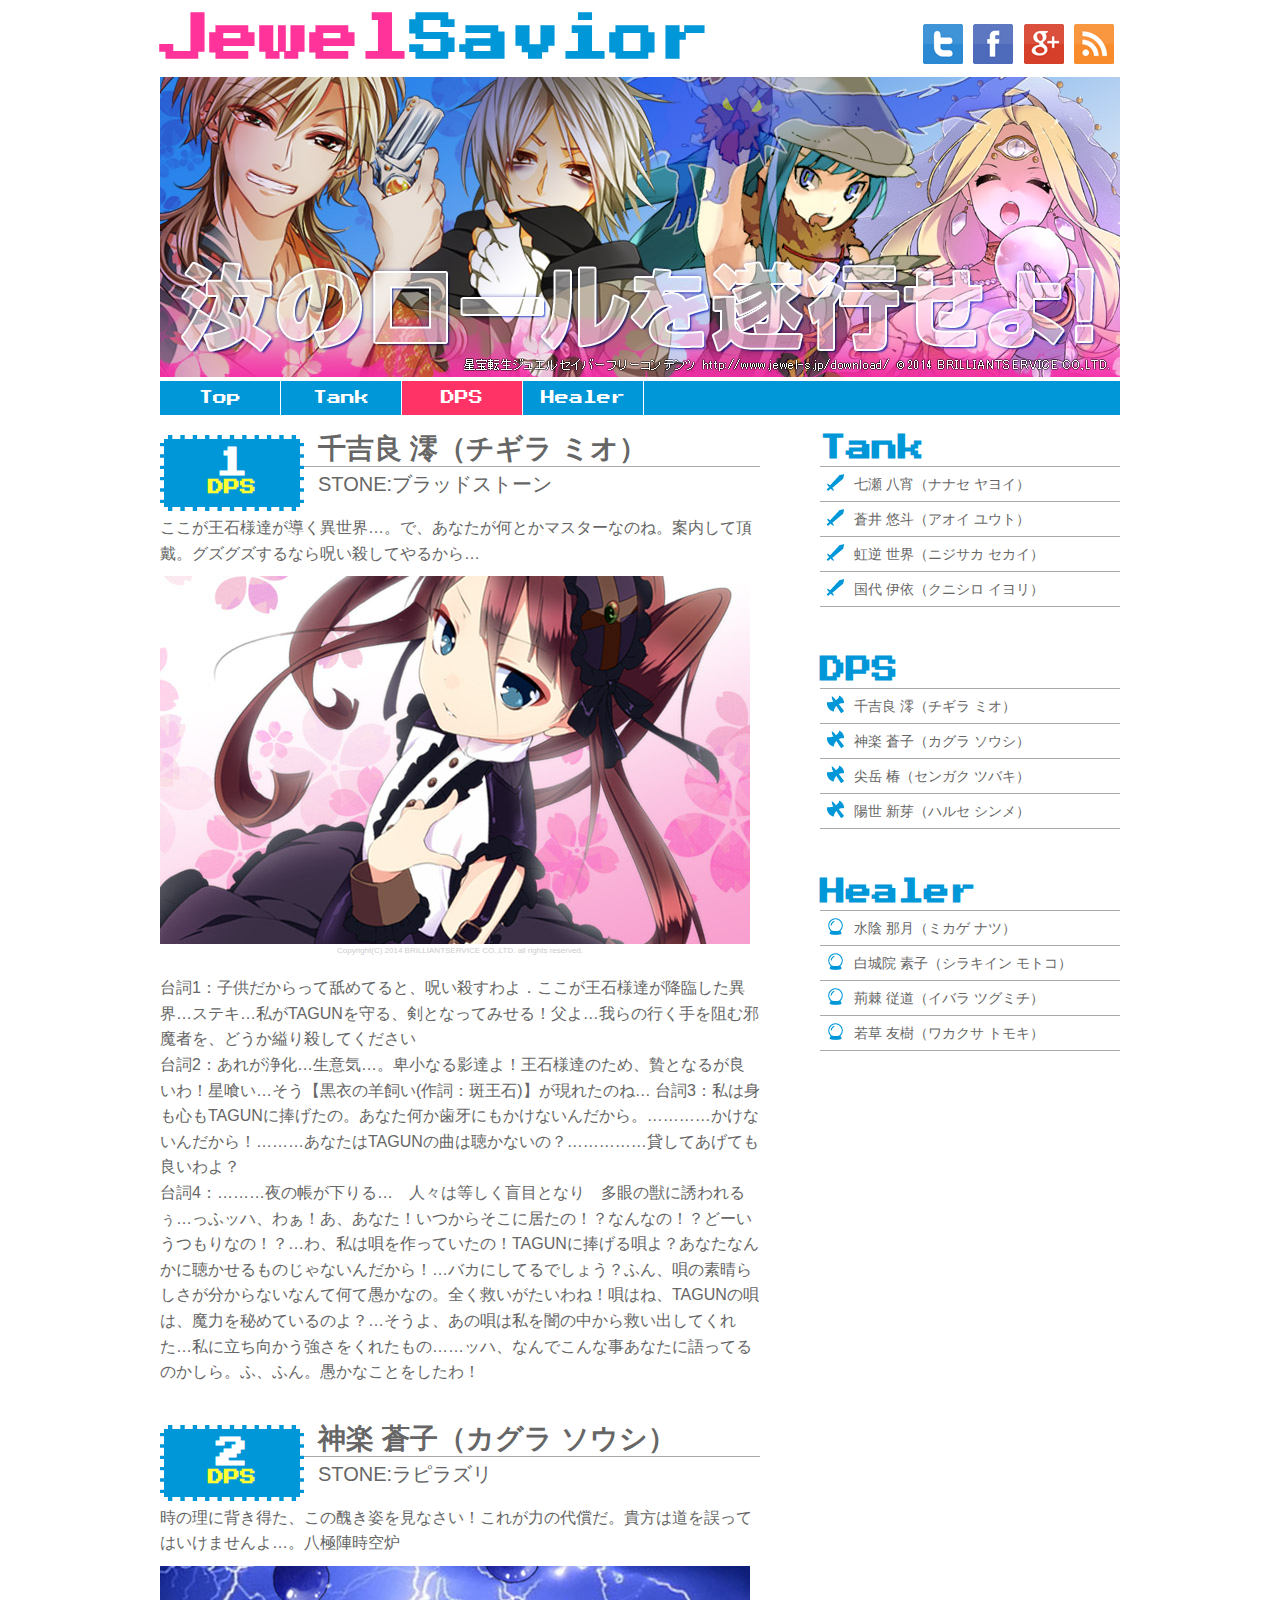
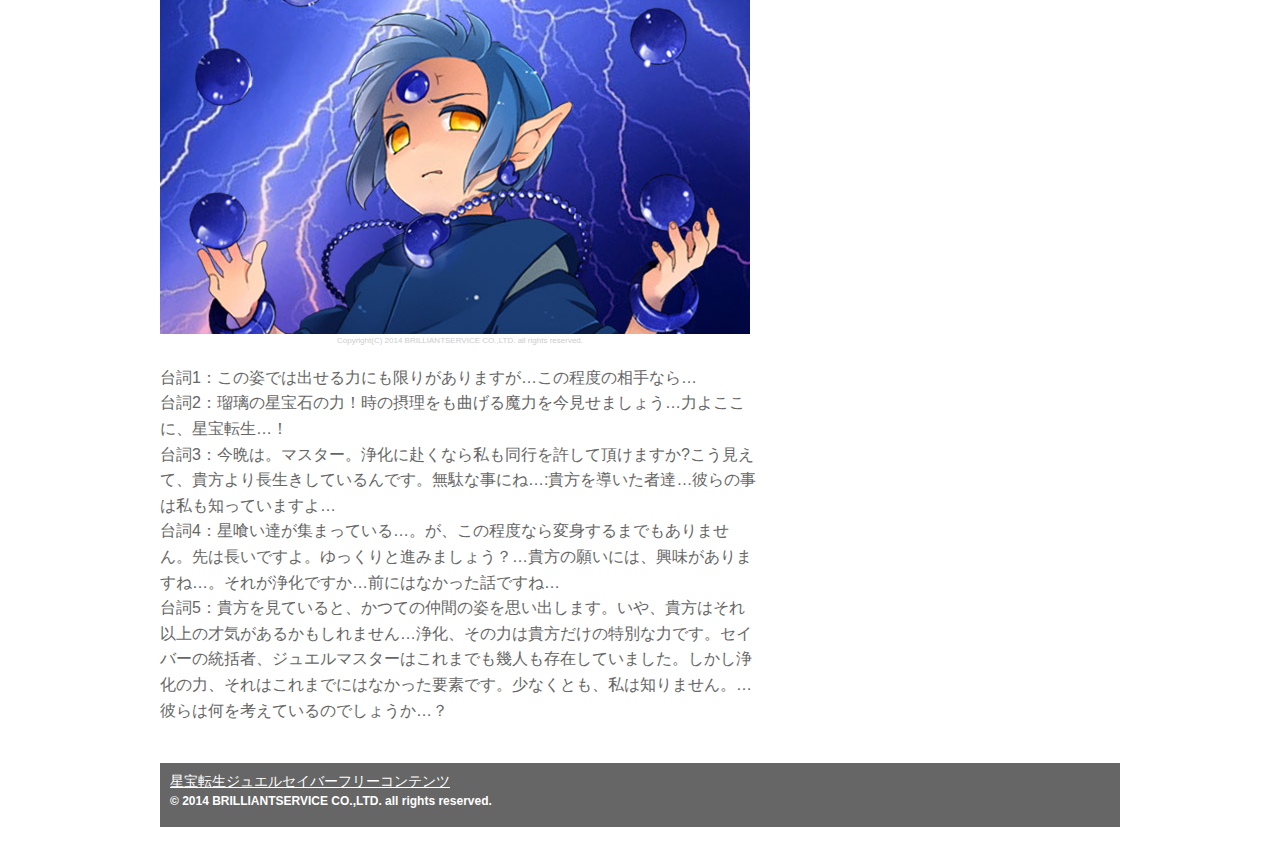
<file: slider2/dps.html>
<!DOCTYPE html>
<html>
<head>
<meta charset="utf-8">
<title>Jewel Savior | DPS</title>
<meta name="viewport" content="width=device-width">
<link rel="stylesheet" href="css/html5reset-1.6.1.css">
<link rel="stylesheet" type="text/css" href="css/demo.css">
<link rel="stylesheet" href="css/style-l.css">
<link rel="stylesheet" href="css/style-m.css" media="only screen and (min-width:600px) and (max-width:979px)">
<link rel="stylesheet" href="css/style-s.css" media="only screen and (max-width:599px)">

<!-- Webフォントの設定 -->
<link href='http://fonts.googleapis.com/css?family=Press+Start+2P' rel='stylesheet' type='text/css'>
<!--[if lt IE 9]>
<script src="js/html5shiv.js"></script>
<script src="js/respond.js"></script>
<![endif]-->

<!-- プラグインのスクリプトを指定をします -->
</head>
<body>

<!-- ### コンテナ ### -->
<div id="container"> 
  
  <!-- ### ヘッダー ### --> 
  <header> 
  
  <!-- サイト名 -->
  <div id="site">
    <h1>Jewel<span>Savior</span></h1>
  </div>
  
  <!-- アイコンメニュー -->
  <div id="iconmenu">
    <ul>
      <li><a href="http://twitter.com/share?url=https://schoo.jp/class/518&text=挫折した人のための、初心者速習html+css【2カラムボックスモデル編】&via=Behomazn&related=Behomazn"><img src="img/twitter.png" alt="Twitter" /></a></li>
      <li><a href="http://www.facebook.com/sharer.php?u=https://schoo.jp/class/518&amp;t=挫折した人のための、初心者速習html+css【2カラムボックスモデル編】"> <img src="img/facebook.png" alt="Facebook"> </a></li>
      <li><a href="https://plus.google.com/share?url=https://schoo.jp/class/518" onclick="javascript:window.open(this.href, '', 'menubar=no,toolbar=no,resizable=yes,scrollbars=yes,height=600,width=600');return false;"> <img src="img/googleplus.png" alt="Google Plus" /> </a></li>
      <li><a href='http://feedly.com/index.html#subscription%2Ffeed%2Fhttp%3A%2F%2Fbehomazn.hatenablog.com%2Frss'  target='blank'><img src="img/rss.png" alt="生授業schooのニュース"></a></li>
    </ul>
  </div>
  <!-- iconmenu -->
  
  <!-- ヘッダー画像 -->  
   <div class="headerimg"><img src="img/header.jpg" alt="汝のロールを遂行せよ！"></div>
  </header> <!-- header end --> 
  
  <!-- グローバルナビ -->
  <nav>
    <ul>
      <li><a href="index.html">Top</a></li>
      <li><a href="tank.html">Tank</a></li>
      <li class="on"><a href="dps.html">DPS</a></li>
      <li><a href="healer.html">Healer</a></li>
    </ul>
  </nav>
  <!-- nav end --> 
  
  <!-- ### コンテンツ ### -->
  <article>
    <section>
      <div class="role"><span>1</span>DPS</div>
      <h2 id="chigira" name="chigira">千吉良 澪（チギラ ミオ）</h2>
      <div class="STONE">STONE:ブラッドストーン</div>
      <p>ここが王石様達が導く異世界…。で、あなたが何とかマスターなのね。案内して頂戴。グズグズするなら呪い殺してやるから…</p>
      <figure><img src="img/dps1.jpg" alt="千吉良 澪（チギラ ミオ）"></figure>
      <figcaption>Copyright(C) 2014 BRILLIANTSERVICE CO.,LTD. all rights reserved.</figcaption>
      <p>台詞1：子供だからって舐めてると、呪い殺すわよ．ここが王石様達が降臨した異界…ステキ…私がTAGUNを守る、剣となってみせる！父よ…我らの行く手を阻む邪魔者を、どうか縊り殺してください</p>
      <p>台詞2：あれが浄化…生意気…。卑小なる影達よ！王石様達のため、贄となるが良いわ！星喰い…そう【黒衣の羊飼い(作詞：斑王石)】が現れたのね…
        台詞3：私は身も心もTAGUNに捧げたの。あなた何か歯牙にもかけないんだから。…………かけないんだから！………あなたはTAGUNの曲は聴かないの？……………貸してあげても良いわよ？</p>
      <p>台詞4：………夜の帳が下りる…　人々は等しく盲目となり　多眼の獣に誘われるぅ…っふッハ、わぁ！あ、あなた！いつからそこに居たの！？なんなの！？どーいうつもりなの！？…わ、私は唄を作っていたの！TAGUNに捧げる唄よ？あなたなんかに聴かせるものじゃないんだから！…バカにしてるでしょう？ふん、唄の素晴らしさが分からないなんて何て愚かなの。全く救いがたいわね！唄はね、TAGUNの唄は、魔力を秘めているのよ？…そうよ、あの唄は私を闇の中から救い出してくれた…私に立ち向かう強さをくれたもの……ッハ、なんでこんな事あなたに語ってるのかしら。ふ、ふん。愚かなことをしたわ！</p>
    </section>
    <section>
      <div class="role"><span>2</span>DPS</div>
      <h2 id="kagura" name="kagura">神楽 蒼子（カグラ ソウシ）</h2>
      <div class="STONE">STONE:ラピラズリ</div>
      <p>時の理に背き得た、この醜き姿を見なさい！これが力の代償だ。貴方は道を誤ってはいけませんよ…。八極陣時空炉</p>
      <figure><img src="img/dps2.jpg" alt="神楽 蒼子（カグラ ソウシ）"></figure>
      <figcaption>Copyright(C) 2014 BRILLIANTSERVICE CO.,LTD. all rights reserved.</figcaption>
      <p>台詞1：この姿では出せる力にも限りがありますが…この程度の相手なら…</p>
      <p>台詞2：瑠璃の星宝石の力！時の摂理をも曲げる魔力を今見せましょう…力よここに、星宝転生…！</p>
      <p>台詞3：今晩は。マスター。浄化に赴くなら私も同行を許して頂けますか?こう見えて、貴方より長生きしているんです。無駄な事にね…:貴方を導いた者達…彼らの事は私も知っていますよ…</p>
      <p>台詞4：星喰い達が集まっている…。が、この程度なら変身するまでもありません。先は長いですよ。ゆっくりと進みましょう？…貴方の願いには、興味がありますね…。それが浄化ですか…前にはなかった話ですね…</p>
      <p>台詞5：貴方を見ていると、かつての仲間の姿を思い出します。いや、貴方はそれ以上の才気があるかもしれません…浄化、その力は貴方だけの特別な力です。セイバーの統括者、ジュエルマスターはこれまでも幾人も存在していました。しかし浄化の力、それはこれまでにはなかった要素です。少なくとも、私は知りません。…彼らは何を考えているのでしょうか…？</p>
    </section>
  </article>
  <!-- article end --> 
  
  <!-- ### サイドバー ### -->
  <aside> 
    
    <!-- メニュー -->
    <div class="menu tank">
      <h3>Tank</h3>
      <ul>
        <li><a href="tank.html#nanase">七瀬 八宵（ナナセ ヤヨイ）</a></li>
        <li><a href="tank.html#aoi">蒼井 悠斗（アオイ ユウト）</a></li>
        <li><a href="#">虹逆 世界（ニジサカ セカイ）</a></li>
        <li><a href="#">国代 伊依（クニシロ イヨリ）</a></li>
      </ul>
    </div>
    
    <!-- メニュー -->
    <div class="menu dps">
      <h3>DPS</h3>
      <ul>
        <li><a href="dps.html#chigira">千吉良 澪（チギラ ミオ）</a></li>
        <li><a href="dps.html#kagura">神楽 蒼子（カグラ ソウシ）</a></li>
        <li><a href="#">尖岳 椿（センガク ツバキ）</a></li>
        <li><a href="#">陽世 新芽（ハルセ シンメ）</a></li>
      </ul>
    </div>
    
    <!-- メニュー -->
    <div class="menu healer">
      <h3>Healer</h3>
      <ul>
        <li><a href="healer.html#mikage">水陰 那月（ミカゲ ナツ）</a></li>
        <li><a href="healer.html#shirakiin">白城院 素子（シラキイン モトコ）</a></li>
        <li><a href="#">荊棘 従道（イバラ ツグミチ）</a></li>
        <li><a href="#">若草 友樹（ワカクサ トモキ）</a></li>
      </ul>
    </div>
  </aside>
  <!-- aside --> 
  
  <!-- ### フッター ### --> 
  <footer>
  <p><a href="http://www.jewel-s.jp/download/">星宝転生ジュエルセイバーフリーコンテンツ</a></p>
  <small>© 2014 BRILLIANTSERVICE CO.,LTD. all rights reserved.</small> </footer><!-- footer end --> 
  
</div>
<!-- #container -->

</body>
</html>
</file>
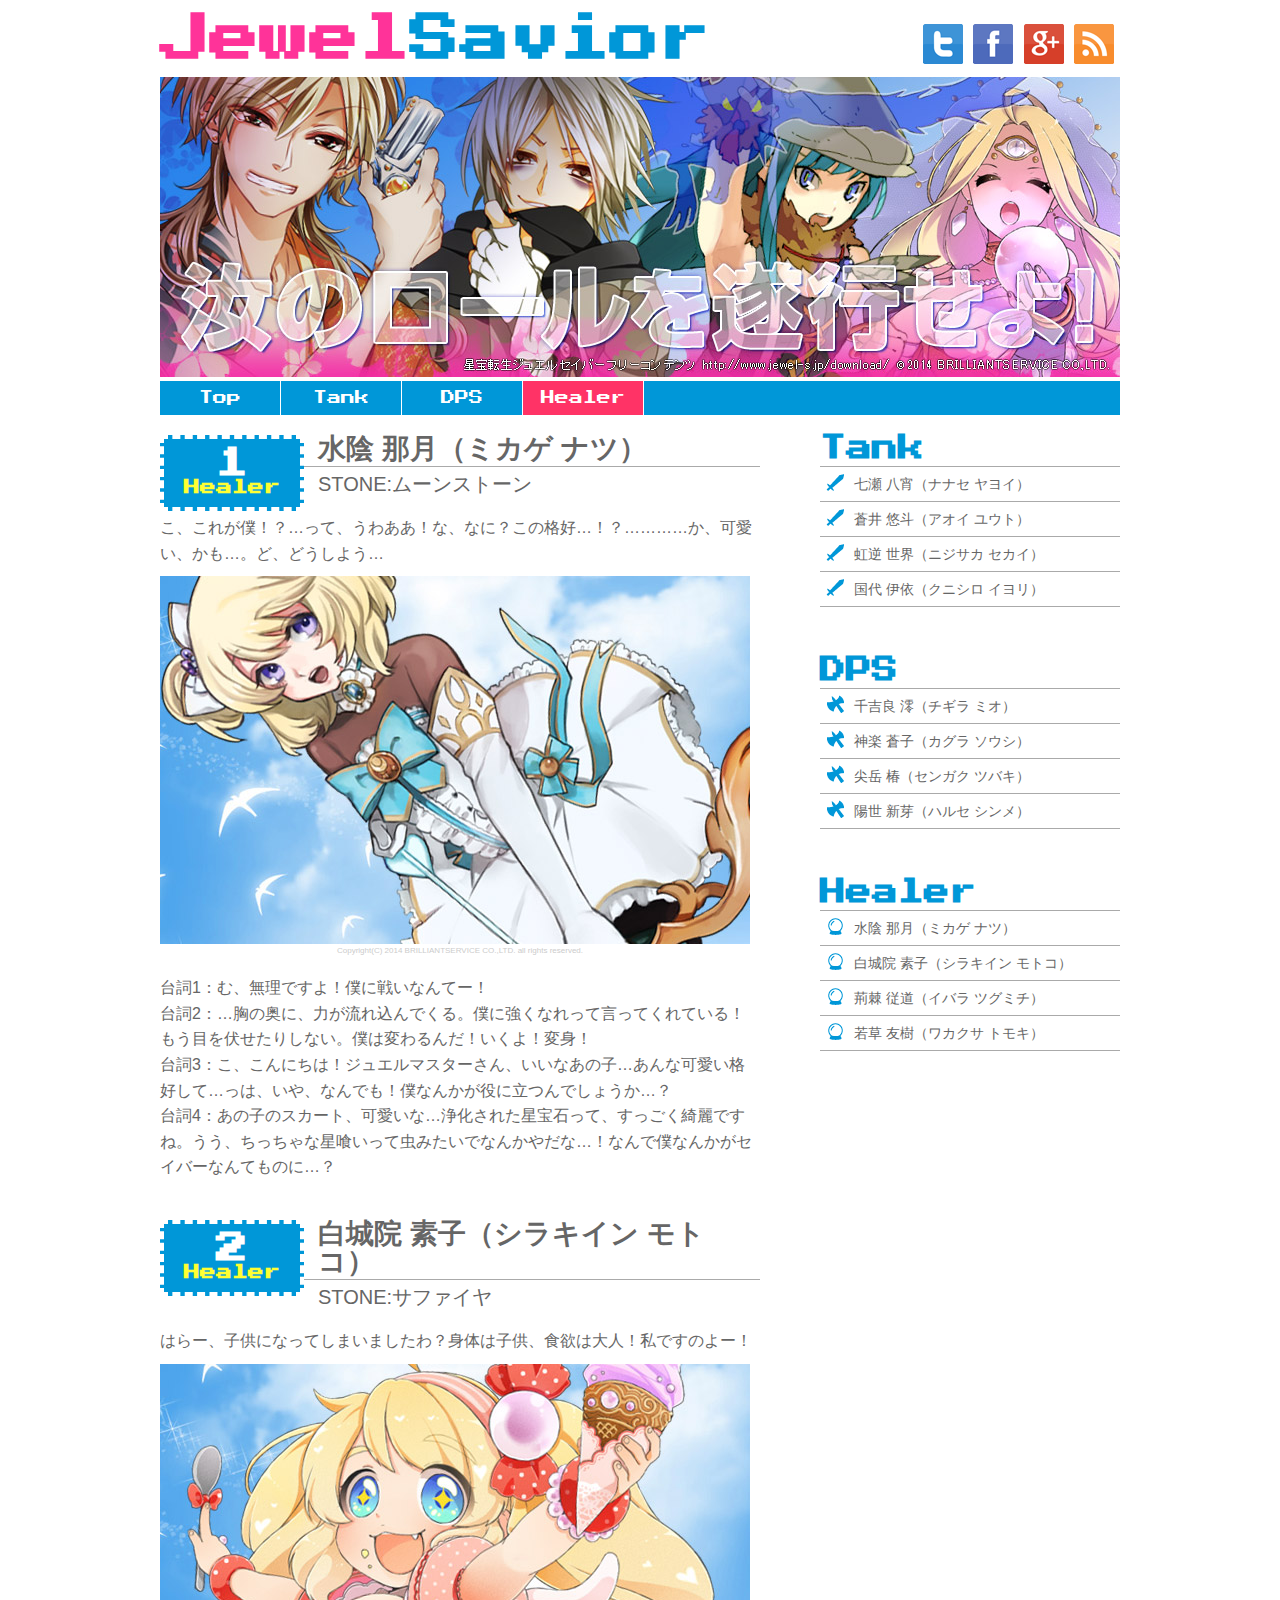
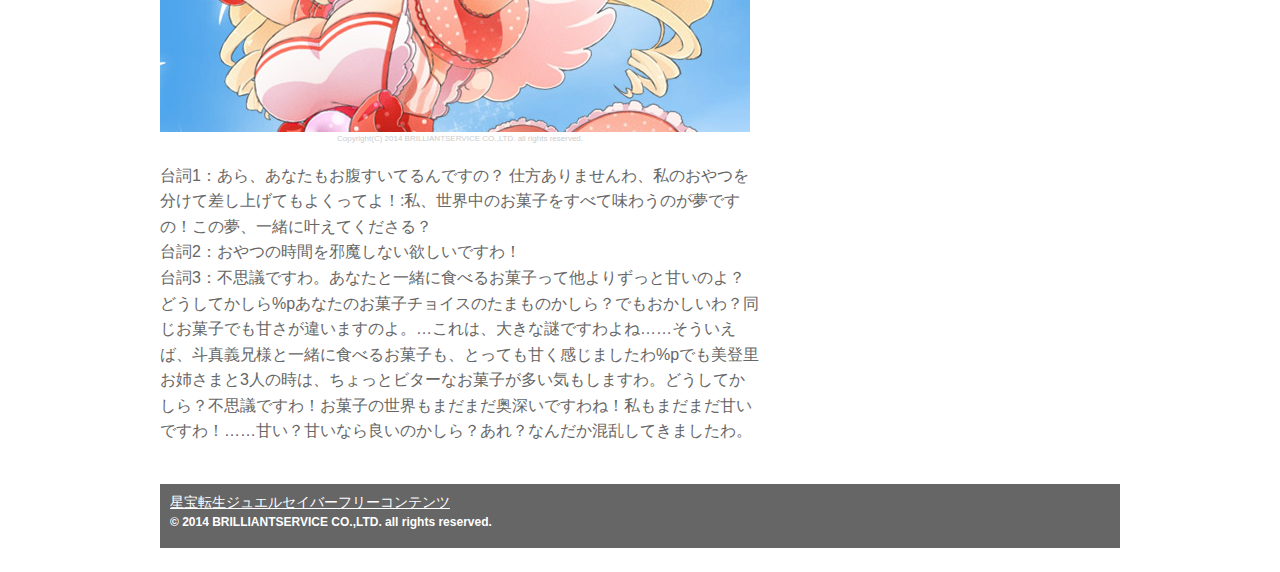
<file: slider2/healer.html>
<!DOCTYPE html>
<html>
<head>
<meta charset="utf-8">
<title>Jewel Savior | healer</title>
<meta name="viewport" content="width=device-width">
<link rel="stylesheet" href="css/html5reset-1.6.1.css">
<link rel="stylesheet" type="text/css" href="css/demo.css">
<link rel="stylesheet" href="css/style-l.css">
<link rel="stylesheet" href="css/style-m.css" media="only screen and (min-width:600px) and (max-width:979px)">
<link rel="stylesheet" href="css/style-s.css" media="only screen and (max-width:599px)">

<!-- Webフォントの設定 -->
<link href='http://fonts.googleapis.com/css?family=Press+Start+2P' rel='stylesheet' type='text/css'>
<!--[if lt IE 9]>
<script src="js/html5shiv.js"></script>
<script src="js/respond.js"></script>
<![endif]-->

<!-- プラグインのスクリプトを指定をします -->
</head>
<body>

<!-- ### コンテナ ### -->
<div id="container"> 
  
  <!-- ### ヘッダー ### --> 
  <header> 
  
  <!-- サイト名 -->
  <div id="site">
    <h1>Jewel<span>Savior</span></h1>
  </div>
  
  <!-- アイコンメニュー -->
  <div id="iconmenu">
    <ul>
      <li><a href="http://twitter.com/share?url=https://schoo.jp/class/518&text=挫折した人のための、初心者速習html+css【2カラムボックスモデル編】&via=Behomazn&related=Behomazn"><img src="img/twitter.png" alt="Twitter" /></a></li>
      <li><a href="http://www.facebook.com/sharer.php?u=https://schoo.jp/class/518&amp;t=挫折した人のための、初心者速習html+css【2カラムボックスモデル編】"> <img src="img/facebook.png" alt="Facebook"> </a></li>
      <li><a href="https://plus.google.com/share?url=https://schoo.jp/class/518" onclick="javascript:window.open(this.href, '', 'menubar=no,toolbar=no,resizable=yes,scrollbars=yes,height=600,width=600');return false;"> <img src="img/googleplus.png" alt="Google Plus" /> </a></li>
      <li><a href='http://feedly.com/index.html#subscription%2Ffeed%2Fhttp%3A%2F%2Fbehomazn.hatenablog.com%2Frss'  target='blank'><img src="img/rss.png" alt="生授業schooのニュース"></a></li>
    </ul>
  </div>
  <!-- iconmenu -->
  
  <!-- ヘッダー画像 -->
   <div class="headerimg"><img src="img/header.jpg" alt="汝のロールを遂行せよ！"></div>
  </header> <!-- header end --> 
  <!-- グローバルナビ -->
  <nav>
    <ul>
      <li><a href="index.html">Top</a></li>
      <li><a href="tank.html">Tank</a></li>
      <li><a href="dps.html">DPS</a></li>
      <li class="on"><a href="healer.html">Healer</a></li>
    </ul>
  </nav>
  <!-- nav end --> 
  
  <!-- ### コンテンツ ### -->
  <article>
    <section>
      <div class="role"><span>1</span>Healer</div>
      <h2 id="mikage" name="mikage">水陰 那月（ミカゲ ナツ）</h2>
      <div class="STONE">STONE:ムーンストーン</div>
      <p>こ、これが僕！？…って、うわああ！な、なに？この格好…！？…………か、可愛い、かも…。ど、どうしよう…</p>
      <figure><img src="img/healer1.jpg" alt="水陰 那月（ミカゲ ナツ）"></figure>
      <figcaption>Copyright(C) 2014 BRILLIANTSERVICE CO.,LTD. all rights reserved.</figcaption>
      <p>台詞1：む、無理ですよ！僕に戦いなんてー！</p>
      <p>台詞2：…胸の奥に、力が流れ込んでくる。僕に強くなれって言ってくれている！もう目を伏せたりしない。僕は変わるんだ！いくよ！変身！</p>
      <p>台詞3：こ、こんにちは！ジュエルマスターさん、いいなあの子…あんな可愛い格好して…っは、いや、なんでも！僕なんかが役に立つんでしょうか…？</p>
      <p>台詞4：あの子のスカート、可愛いな…浄化された星宝石って、すっごく綺麗ですね。うう、ちっちゃな星喰いって虫みたいでなんかやだな…！なんで僕なんかがセイバーなんてものに…？</p>
    </section>
    <section>
      <div class="role"><span>2</span>Healer</div>
      <h2 id="shirakiin" name="shirakiin">白城院 素子（シラキイン モトコ）</h2>
      <div class="STONE">STONE:サファイヤ</div>
      <p>はらー、子供になってしまいましたわ？身体は子供、食欲は大人！私ですのよー！</p>
      <figure><img src="img/healer2.jpg" alt="白城院 素子（シラキイン モトコ）"></figure>
      <figcaption>Copyright(C) 2014 BRILLIANTSERVICE CO.,LTD. all rights reserved.</figcaption>
      <p>台詞1：あら、あなたもお腹すいてるんですの？ 仕方ありませんわ、私のおやつを分けて差し上げてもよくってよ！:私、世界中のお菓子をすべて味わうのが夢ですの！この夢、一緒に叶えてくださる？</p>
      <p>台詞2：おやつの時間を邪魔しない欲しいですわ！</p>
      <p>台詞3：不思議ですわ。あなたと一緒に食べるお菓子って他よりずっと甘いのよ？どうしてかしら%pあなたのお菓子チョイスのたまものかしら？でもおかしいわ？同じお菓子でも甘さが違いますのよ。…これは、大きな謎ですわよね……そういえば、斗真義兄様と一緒に食べるお菓子も、とっても甘く感じましたわ%pでも美登里お姉さまと3人の時は、ちょっとビターなお菓子が多い気もしますわ。どうしてかしら？不思議ですわ！お菓子の世界もまだまだ奥深いですわね！私もまだまだ甘いですわ！……甘い？甘いなら良いのかしら？あれ？なんだか混乱してきましたわ。</p>
    </section>
  </article>
  <!-- article end --> 
  
  <!-- ### サイドバー ### -->
  <aside> 
    
    <!-- メニュー -->
    <div class="menu tank">
      <h3>Tank</h3>
      <ul>
        <li><a href="tank.html#nanase">七瀬 八宵（ナナセ ヤヨイ）</a></li>
        <li><a href="tank.html#aoi">蒼井 悠斗（アオイ ユウト）</a></li>
        <li><a href="#">虹逆 世界（ニジサカ セカイ）</a></li>
        <li><a href="#">国代 伊依（クニシロ イヨリ）</a></li>
      </ul>
    </div>
    
    <!-- メニュー -->
    <div class="menu dps">
      <h3>DPS</h3>
      <ul>
        <li><a href="dps.html#chigira">千吉良 澪（チギラ ミオ）</a></li>
        <li><a href="dps.html#kagura">神楽 蒼子（カグラ ソウシ）</a></li>
        <li><a href="#">尖岳 椿（センガク ツバキ）</a></li>
        <li><a href="#">陽世 新芽（ハルセ シンメ）</a></li>
      </ul>
    </div>
    
    <!-- メニュー -->
    <div class="menu healer">
      <h3>Healer</h3>
      <ul>
        <li><a href="healer.html#mikage">水陰 那月（ミカゲ ナツ）</a></li>
        <li><a href="healer.html#shirakiin">白城院 素子（シラキイン モトコ）</a></li>
        <li><a href="#">荊棘 従道（イバラ ツグミチ）</a></li>
        <li><a href="#">若草 友樹（ワカクサ トモキ）</a></li>
      </ul>
    </div>
  </aside>
  <!-- aside end --> 
  
  <!-- ### フッター ### --> 
  <footer>
  <p><a href="http://www.jewel-s.jp/download/">星宝転生ジュエルセイバーフリーコンテンツ</a></p>
  <small>© 2014 BRILLIANTSERVICE CO.,LTD. all rights reserved.</small> </footer> <!-- footer end --> 
  
</div>
<!-- #container -->

</body>
</html>
</file>
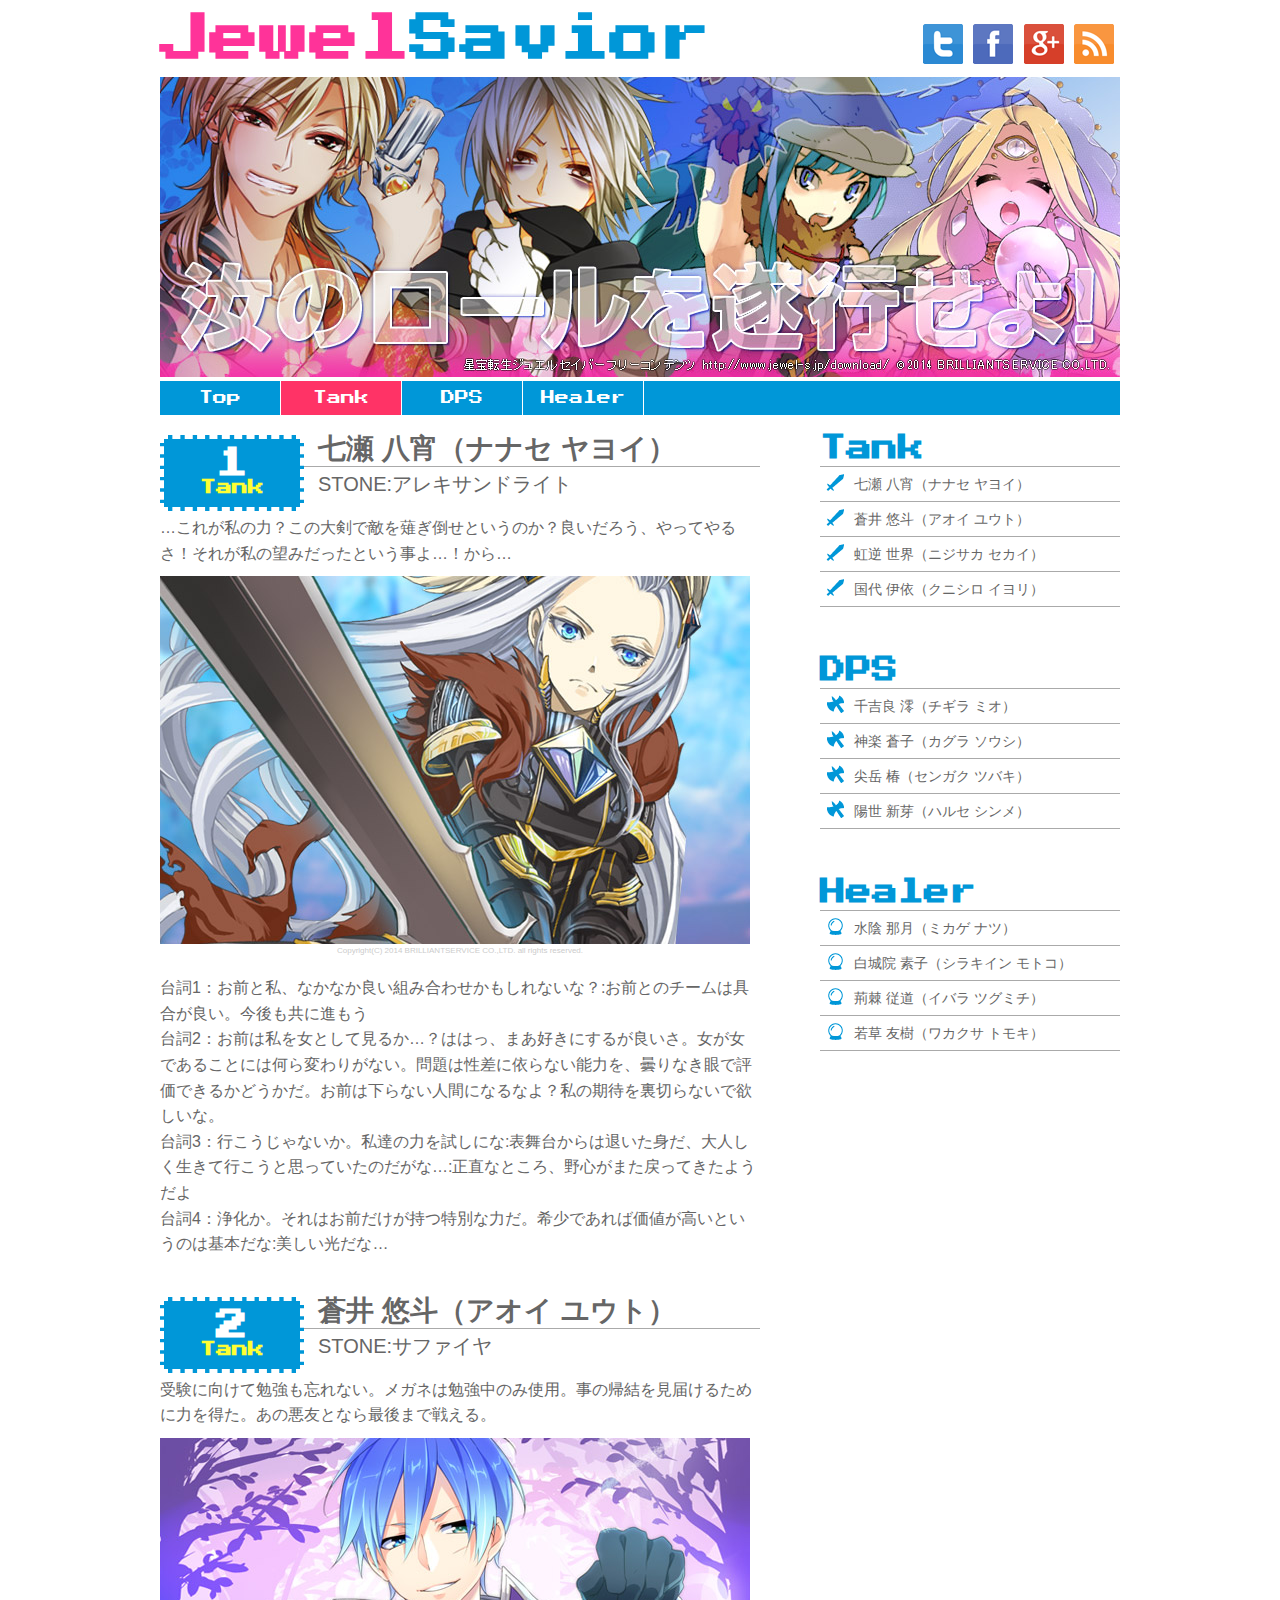
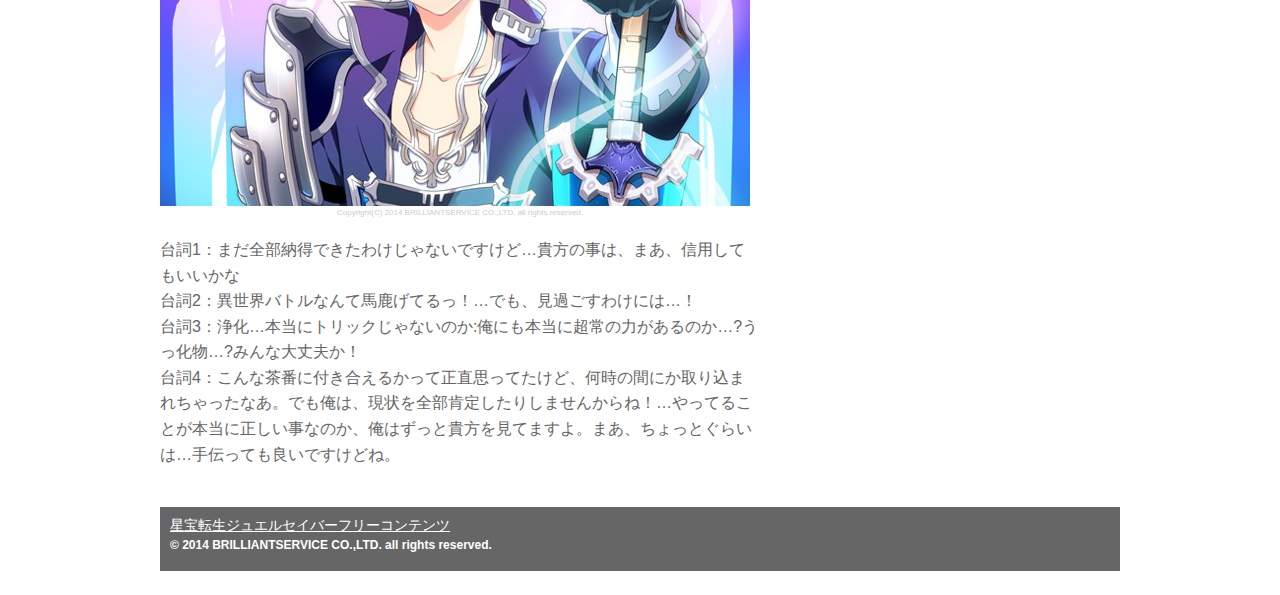
<file: slider2/tank.html>
<!DOCTYPE html>
<html>
<head>
<meta charset="utf-8">
<title>Jewel Savior | Tank</title>
<meta name="viewport" content="width=device-width">
<link rel="stylesheet" href="css/html5reset-1.6.1.css">
<link rel="stylesheet" type="text/css" href="css/demo.css">
<link rel="stylesheet" href="css/style-l.css">
<link rel="stylesheet" href="css/style-m.css" media="only screen and (min-width:600px) and (max-width:979px)">
<link rel="stylesheet" href="css/style-s.css" media="only screen and (max-width:599px)">

<!-- Webフォントの設定 -->
<link href='http://fonts.googleapis.com/css?family=Press+Start+2P' rel='stylesheet' type='text/css'>
<!--[if lt IE 9]>
<script src="js/html5shiv.js"></script>
<script src="js/respond.js"></script>
<![endif]-->

<!-- プラグインのスクリプトを指定をします -->
</head>
<body>

<!-- ### コンテナ ### -->
<div id="container"> 
  
  <!-- ### ヘッダー ### --> 
  <header> 
  
  <!-- サイト名 -->
  <div id="site">
    <h1>Jewel<span>Savior</span></h1>
  </div>
  
  <!-- アイコンメニュー -->
  <div id="iconmenu">
    <ul>
      <li><a href="http://twitter.com/share?url=https://schoo.jp/class/518&text=挫折した人のための、初心者速習html+css【2カラムボックスモデル編】&via=Behomazn&related=Behomazn"><img src="img/twitter.png" alt="Twitter" /></a></li>
      <li><a href="http://www.facebook.com/sharer.php?u=https://schoo.jp/class/518&amp;t=挫折した人のための、初心者速習html+css【2カラムボックスモデル編】"> <img src="img/facebook.png" alt="Facebook"> </a></li>
      <li><a href="https://plus.google.com/share?url=https://schoo.jp/class/518" onclick="javascript:window.open(this.href, '', 'menubar=no,toolbar=no,resizable=yes,scrollbars=yes,height=600,width=600');return false;"> <img src="img/googleplus.png" alt="Google Plus" /> </a></li>
      <li><a href='http://feedly.com/index.html#subscription%2Ffeed%2Fhttp%3A%2F%2Fbehomazn.hatenablog.com%2Frss'  target='blank'><img src="img/rss.png" alt="生授業schooのニュース"></a></li>
    </ul>
  </div>
  <!-- iconmenu -->
  
  <!-- ヘッダー画像 -->
   <div class="headerimg"><img src="img/header.jpg" alt="汝のロールを遂行せよ！"></div>
  </header> <!-- header end --> 
  <!-- グローバルナビ -->
  <nav>
    <ul>
      <li><a href="index.html">Top</a></li>
      <li class="on"><a href="tank.html">Tank</a></li>
      <li><a href="dps.html">DPS</a></li>
      <li><a href="healer.html">Healer</a></li>
    </ul>
  </nav>
  <!-- nav end --> 
  
  <!-- ### コンテンツ ### -->
  <article>
    <section>
      <div class="role"><span>1</span>Tank</div>
      <h2 id="nanase" name="nanase">七瀬 八宵（ナナセ ヤヨイ）</h2>
      <div class="STONE">STONE:アレキサンドライト</div>
      <p>…これが私の力？この大剣で敵を薙ぎ倒せというのか？良いだろう、やってやるさ！それが私の望みだったという事よ…！から…</p>
      <figure><img src="img/tank1.jpg" alt="七瀬 八宵（ナナセ ヤヨイ）"></figure>
      <figcaption>Copyright(C) 2014 BRILLIANTSERVICE CO.,LTD. all rights reserved.</figcaption>
      <p>台詞1：お前と私、なかなか良い組み合わせかもしれないな？:お前とのチームは具合が良い。今後も共に進もう</p>
      <p>台詞2：お前は私を女として見るか…？ははっ、まあ好きにするが良いさ。女が女であることには何ら変わりがない。問題は性差に依らない能力を、曇りなき眼で評価できるかどうかだ。お前は下らない人間になるなよ？私の期待を裏切らないで欲しいな。</p>
      <p>台詞3：行こうじゃないか。私達の力を試しにな:表舞台からは退いた身だ、大人しく生きて行こうと思っていたのだがな…:正直なところ、野心がまた戻ってきたようだよ</p>
      <p>台詞4：浄化か。それはお前だけが持つ特別な力だ。希少であれば価値が高いというのは基本だな:美しい光だな…</p>
    </section>
    <section>
      <div class="role"><span>2</span>Tank</div>
      <h2 id="aoi" name="aoi">蒼井 悠斗（アオイ ユウト）</h2>
      <div class="STONE">STONE:サファイヤ</div>
      <p>受験に向けて勉強も忘れない。メガネは勉強中のみ使用。事の帰結を見届けるために力を得た。あの悪友となら最後まで戦える。</p>
      <figure><img src="img/tank2.jpg" alt="蒼井 悠斗（アオイ ユウト）"></figure>
      <figcaption>Copyright(C) 2014 BRILLIANTSERVICE CO.,LTD. all rights reserved.</figcaption>
      <p>台詞1：まだ全部納得できたわけじゃないですけど…貴方の事は、まあ、信用してもいいかな</p>
      <p>台詞2：異世界バトルなんて馬鹿げてるっ！…でも、見過ごすわけには…！</p>
      <p>台詞3：浄化…本当にトリックじゃないのか:俺にも本当に超常の力があるのか…?うっ化物…?みんな大丈夫か！</p>
      <p>台詞4：こんな茶番に付き合えるかって正直思ってたけど、何時の間にか取り込まれちゃったなあ。でも俺は、現状を全部肯定したりしませんからね！…やってることが本当に正しい事なのか、俺はずっと貴方を見てますよ。まあ、ちょっとぐらいは…手伝っても良いですけどね。</p>
    </section>
  </article>
  <!-- article --> 
  
  <!-- ### サイドバー ### -->
  <aside> 
    
    <!-- メニュー -->
    <div class="menu tank">
      <h3>Tank</h3>
      <ul>
        <li><a href="tank.html#nanase">七瀬 八宵（ナナセ ヤヨイ）</a></li>
        <li><a href="tank.html#aoi">蒼井 悠斗（アオイ ユウト）</a></li>
        <li><a href="#">虹逆 世界（ニジサカ セカイ）</a></li>
        <li><a href="#">国代 伊依（クニシロ イヨリ）</a></li>
      </ul>
    </div>
    
    <!-- メニュー -->
    <div class="menu dps">
      <h3>DPS</h3>
      <ul>
        <li><a href="dps.html#chigira">千吉良 澪（チギラ ミオ）</a></li>
        <li><a href="dps.html#kagura">神楽 蒼子（カグラ ソウシ）</a></li>
        <li><a href="#">尖岳 椿（センガク ツバキ）</a></li>
        <li><a href="#">陽世 新芽（ハルセ シンメ）</a></li>
      </ul>
    </div>
    
    <!-- メニュー -->
    <div class="menu healer">
      <h3>Healer</h3>
      <ul>
        <li><a href="healer.html#mikage">水陰 那月（ミカゲ ナツ）</a></li>
        <li><a href="healer.html#shirakiin">白城院 素子（シラキイン モトコ）</a></li>
        <li><a href="#">荊棘 従道（イバラ ツグミチ）</a></li>
        <li><a href="#">若草 友樹（ワカクサ トモキ）</a></li>
      </ul>
    </div>
  </aside>
  <!-- aside --> 
  
  <!-- ### フッター ### --> 
  <footer>
  <p><a href="http://www.jewel-s.jp/download/">星宝転生ジュエルセイバーフリーコンテンツ</a></p>
  <small>© 2014 BRILLIANTSERVICE CO.,LTD. all rights reserved.</small> </footer> <!-- footer --> 
  
</div>
<!-- #container -->

</body>
</html>
</file>
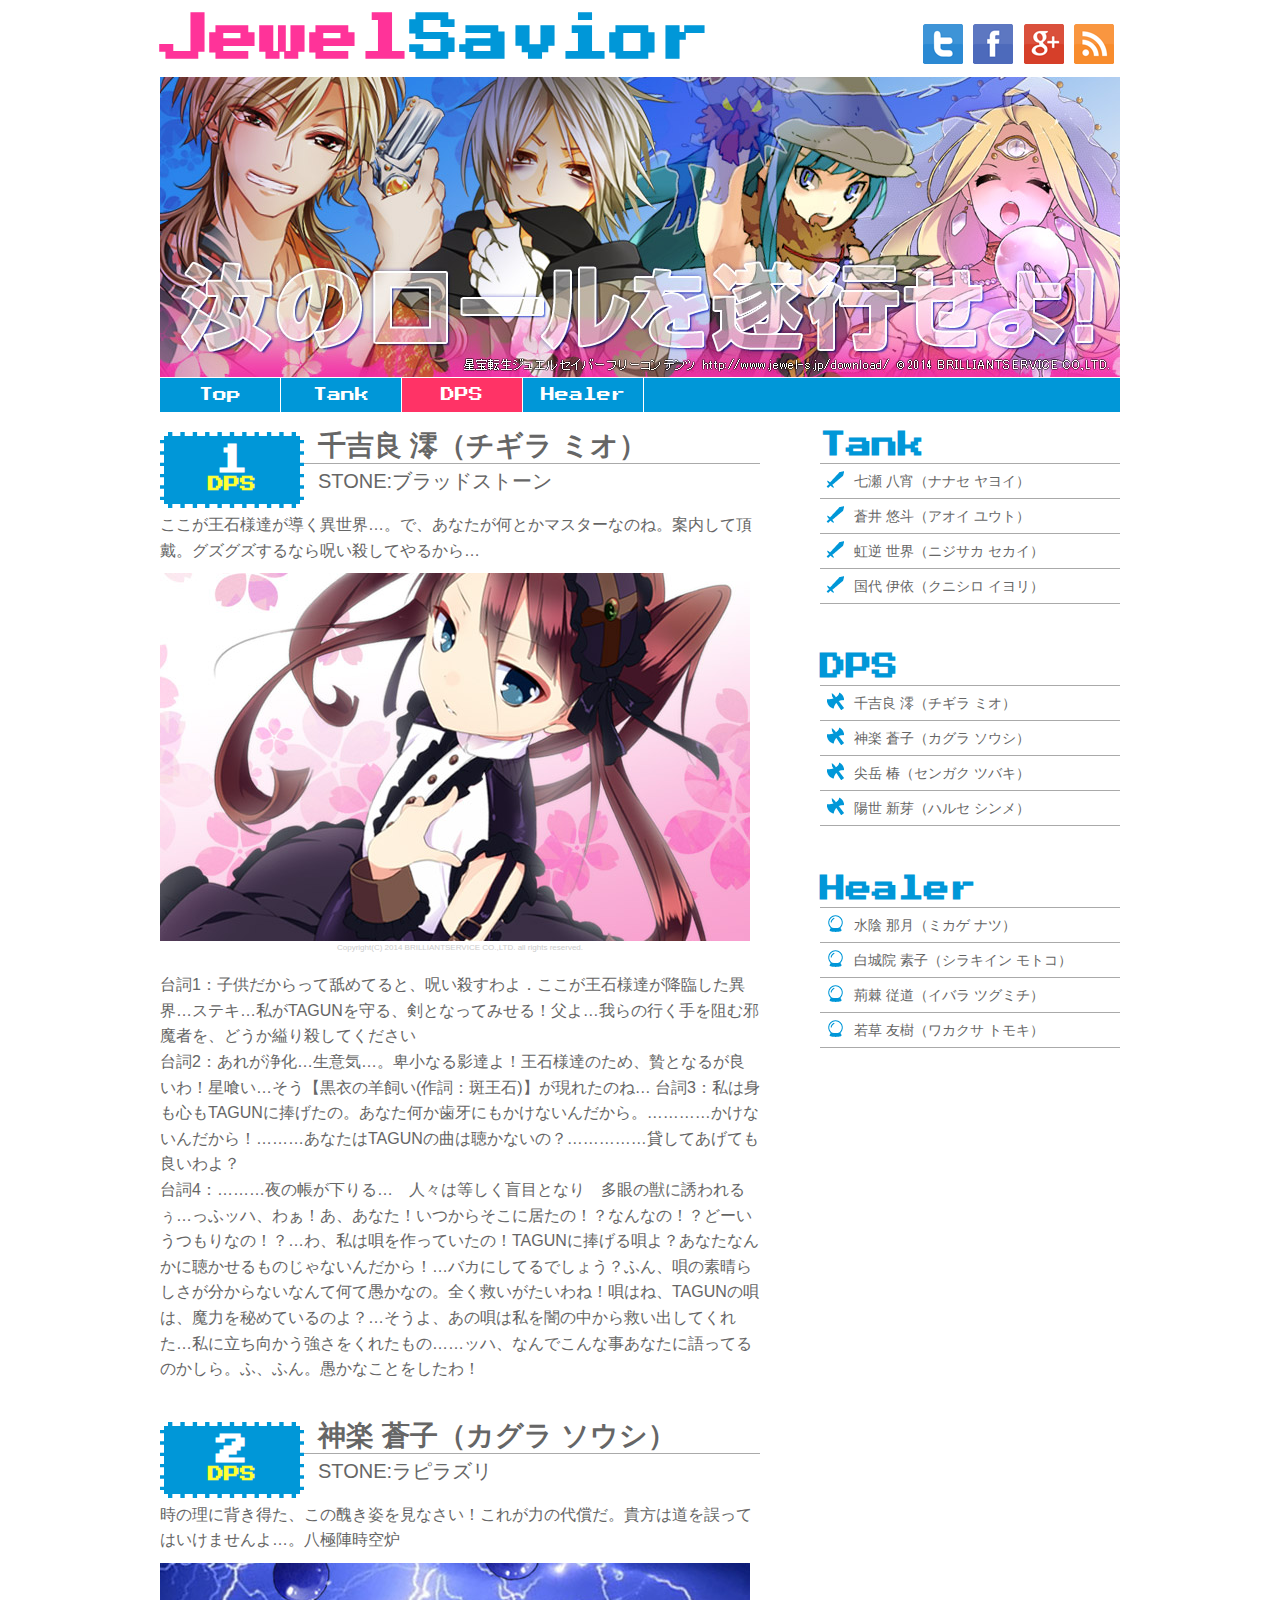
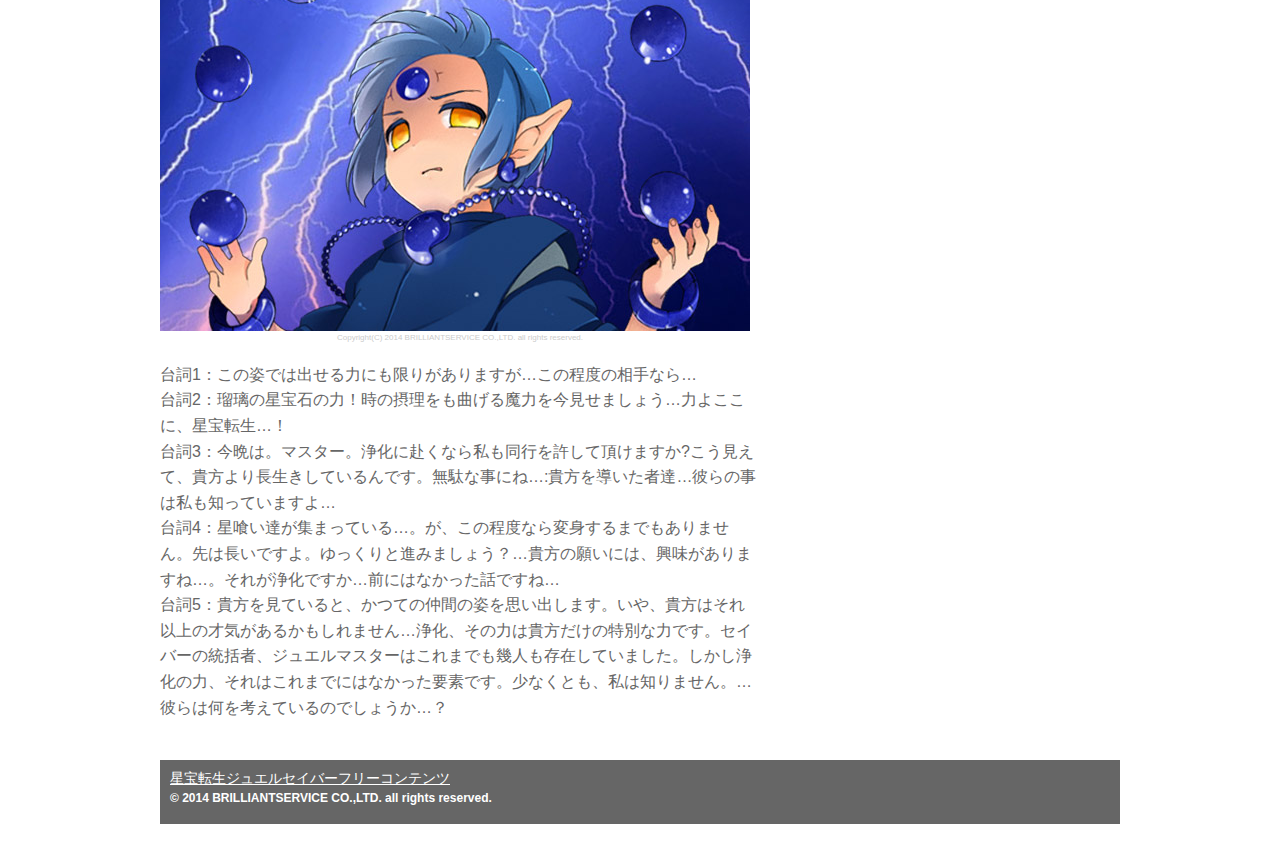
<file: slider1/sample/dps.html>
<!DOCTYPE html>
<html>
<head>
<meta charset="utf-8">
<title>Jewel Savior | DPS</title>
<meta name="viewport" content="width=device-width">
<link rel="stylesheet" href="css/html5reset-1.6.1.css">
<link rel="stylesheet" type="text/css" href="css/demo.css">
<link rel="stylesheet" href="css/style-l.css">
<link rel="stylesheet" href="css/style-m.css" media="only screen and (min-width:600px) and (max-width:979px)">
<link rel="stylesheet" href="css/style-s.css" media="only screen and (max-width:599px)">

<!-- Webフォントの設定 -->
<link href='http://fonts.googleapis.com/css?family=Press+Start+2P' rel='stylesheet' type='text/css'>
<!--[if lt IE 9]>
<script src="js/html5shiv.js"></script>
<script src="js/respond.js"></script>
<![endif]-->
<script src="http://ajax.googleapis.com/ajax/libs/jquery/1.8.3/jquery.min.js"></script>
  <script src="js/responsiveslides.min.js"></script>
<script>
    // You can also use "$(window).load(function() {"
    $(function () {

      // Slideshow 1
      $("#slider1").responsiveSlides({
        //maxwidth: 800,
        speed: 800
      });

      // Slideshow 2
      $("#slider2").responsiveSlides({
        auto: false,
        pager: true,
        speed: 300,
        maxwidth: 800
      });

      // Slideshow 3
      $("#slider3").responsiveSlides({
        manualControls: '#slider3-pager',
        maxwidth: 800
      });

      // Slideshow 4
      $("#slider4").responsiveSlides({
        auto: false,
        pager: false,
        nav: true,
        speed: 500,
        namespace: "callbacks",
        before: function () {
          $('.events').append("<li>before event fired.</li>");
        },
        after: function () {
          $('.events').append("<li>after event fired.</li>");
        }
      });

    });
  </script>
</head>
<body>

<!-- ### コンテナ ### -->
<div id="container"> 
  
  <!-- ### ヘッダー ### --> 
  <header> 
  
  <!-- サイト名 -->
  <div id="site">
    <h1>Jewel<span>Savior</span></h1>
  </div>
  
  <!-- アイコンメニュー -->
  <div id="iconmenu">
    <ul>
      <li><a href="http://twitter.com/share?url=https://schoo.jp/class/518&text=挫折した人のための、初心者速習html+css【2カラムボックスモデル編】&via=Behomazn&related=Behomazn"><img src="img/twitter.png" alt="Twitter" /></a></li>
      <li><a href="http://www.facebook.com/sharer.php?u=https://schoo.jp/class/518&amp;t=挫折した人のための、初心者速習html+css【2カラムボックスモデル編】"> <img src="img/facebook.png" alt="Facebook"> </a></li>
      <li><a href="https://plus.google.com/share?url=https://schoo.jp/class/518" onclick="javascript:window.open(this.href, '', 'menubar=no,toolbar=no,resizable=yes,scrollbars=yes,height=600,width=600');return false;"> <img src="img/googleplus.png" alt="Google Plus" /> </a></li>
      <li><a href='http://feedly.com/index.html#subscription%2Ffeed%2Fhttp%3A%2F%2Fbehomazn.hatenablog.com%2Frss'  target='blank'><img src="img/rss.png" alt="生授業schooのニュース"></a></li>
    </ul>
  </div>
  <!-- iconmenu --> 
  
  <!-- ヘッダー画像 -->
  <!-- Slideshow 1 -->
  <ul class="rslides" id="slider1">
    <li><img src="img/header.jpg" alt="汝のロールを遂行せよ！"></li>
    <li><img src="img/header2.jpg" alt="汝のロールを遂行せよ！"></li>
    <li><img src="img/header3.jpg" alt="汝のロールを遂行せよ！"></li>
    <li><img src="img/header4.jpg" alt="汝のロールを遂行せよ！"></li>
  </ul>
  <!-- Slideshow 1 end -->

  </header> <!-- header end --> 
  
  <!-- グローバルナビ -->
  <nav>
    <ul>
      <li><a href="index.html">Top</a></li>
      <li><a href="tank.html">Tank</a></li>
      <li class="on"><a href="dps.html">DPS</a></li>
      <li><a href="healer.html">Healer</a></li>
    </ul>
  </nav>
  <!-- nav end --> 
  
  <!-- ### コンテンツ ### -->
  <article>
    <section>
      <div class="role"><span>1</span>DPS</div>
      <h2 id="chigira" name="chigira">千吉良 澪（チギラ ミオ）</h2>
      <div class="STONE">STONE:ブラッドストーン</div>
      <p>ここが王石様達が導く異世界…。で、あなたが何とかマスターなのね。案内して頂戴。グズグズするなら呪い殺してやるから…</p>
      <figure><img src="img/dps1.jpg" alt="千吉良 澪（チギラ ミオ）"></figure>
      <figcaption>Copyright(C) 2014 BRILLIANTSERVICE CO.,LTD. all rights reserved.</figcaption>
      <p>台詞1：子供だからって舐めてると、呪い殺すわよ．ここが王石様達が降臨した異界…ステキ…私がTAGUNを守る、剣となってみせる！父よ…我らの行く手を阻む邪魔者を、どうか縊り殺してください</p>
      <p>台詞2：あれが浄化…生意気…。卑小なる影達よ！王石様達のため、贄となるが良いわ！星喰い…そう【黒衣の羊飼い(作詞：斑王石)】が現れたのね…
        台詞3：私は身も心もTAGUNに捧げたの。あなた何か歯牙にもかけないんだから。…………かけないんだから！………あなたはTAGUNの曲は聴かないの？……………貸してあげても良いわよ？</p>
      <p>台詞4：………夜の帳が下りる…　人々は等しく盲目となり　多眼の獣に誘われるぅ…っふッハ、わぁ！あ、あなた！いつからそこに居たの！？なんなの！？どーいうつもりなの！？…わ、私は唄を作っていたの！TAGUNに捧げる唄よ？あなたなんかに聴かせるものじゃないんだから！…バカにしてるでしょう？ふん、唄の素晴らしさが分からないなんて何て愚かなの。全く救いがたいわね！唄はね、TAGUNの唄は、魔力を秘めているのよ？…そうよ、あの唄は私を闇の中から救い出してくれた…私に立ち向かう強さをくれたもの……ッハ、なんでこんな事あなたに語ってるのかしら。ふ、ふん。愚かなことをしたわ！</p>
    </section>
    <section>
      <div class="role"><span>2</span>DPS</div>
      <h2 id="kagura" name="kagura">神楽 蒼子（カグラ ソウシ）</h2>
      <div class="STONE">STONE:ラピラズリ</div>
      <p>時の理に背き得た、この醜き姿を見なさい！これが力の代償だ。貴方は道を誤ってはいけませんよ…。八極陣時空炉</p>
      <figure><img src="img/dps2.jpg" alt="神楽 蒼子（カグラ ソウシ）"></figure>
      <figcaption>Copyright(C) 2014 BRILLIANTSERVICE CO.,LTD. all rights reserved.</figcaption>
      <p>台詞1：この姿では出せる力にも限りがありますが…この程度の相手なら…</p>
      <p>台詞2：瑠璃の星宝石の力！時の摂理をも曲げる魔力を今見せましょう…力よここに、星宝転生…！</p>
      <p>台詞3：今晩は。マスター。浄化に赴くなら私も同行を許して頂けますか?こう見えて、貴方より長生きしているんです。無駄な事にね…:貴方を導いた者達…彼らの事は私も知っていますよ…</p>
      <p>台詞4：星喰い達が集まっている…。が、この程度なら変身するまでもありません。先は長いですよ。ゆっくりと進みましょう？…貴方の願いには、興味がありますね…。それが浄化ですか…前にはなかった話ですね…</p>
      <p>台詞5：貴方を見ていると、かつての仲間の姿を思い出します。いや、貴方はそれ以上の才気があるかもしれません…浄化、その力は貴方だけの特別な力です。セイバーの統括者、ジュエルマスターはこれまでも幾人も存在していました。しかし浄化の力、それはこれまでにはなかった要素です。少なくとも、私は知りません。…彼らは何を考えているのでしょうか…？</p>
    </section>
  </article>
  <!-- article end --> 
  
  <!-- ### サイドバー ### -->
  <aside> 
    
    <!-- メニュー -->
    <div class="menu tank">
      <h3>Tank</h3>
      <ul>
        <li><a href="tank.html#nanase">七瀬 八宵（ナナセ ヤヨイ）</a></li>
        <li><a href="tank.html#aoi">蒼井 悠斗（アオイ ユウト）</a></li>
        <li><a href="#">虹逆 世界（ニジサカ セカイ）</a></li>
        <li><a href="#">国代 伊依（クニシロ イヨリ）</a></li>
      </ul>
    </div>
    
    <!-- メニュー -->
    <div class="menu dps">
      <h3>DPS</h3>
      <ul>
        <li><a href="dps.html#chigira">千吉良 澪（チギラ ミオ）</a></li>
        <li><a href="dps.html#kagura">神楽 蒼子（カグラ ソウシ）</a></li>
        <li><a href="#">尖岳 椿（センガク ツバキ）</a></li>
        <li><a href="#">陽世 新芽（ハルセ シンメ）</a></li>
      </ul>
    </div>
    
    <!-- メニュー -->
    <div class="menu healer">
      <h3>Healer</h3>
      <ul>
        <li><a href="healer.html#mikage">水陰 那月（ミカゲ ナツ）</a></li>
        <li><a href="healer.html#shirakiin">白城院 素子（シラキイン モトコ）</a></li>
        <li><a href="#">荊棘 従道（イバラ ツグミチ）</a></li>
        <li><a href="#">若草 友樹（ワカクサ トモキ）</a></li>
      </ul>
    </div>
  </aside>
  <!-- aside --> 
  
  <!-- ### フッター ### --> 
  <footer>
  <p><a href="http://www.jewel-s.jp/download/">星宝転生ジュエルセイバーフリーコンテンツ</a></p>
  <small>© 2014 BRILLIANTSERVICE CO.,LTD. all rights reserved.</small> </footer><!-- footer end --> 
  
</div>
<!-- #container -->

</body>
</html>
</file>
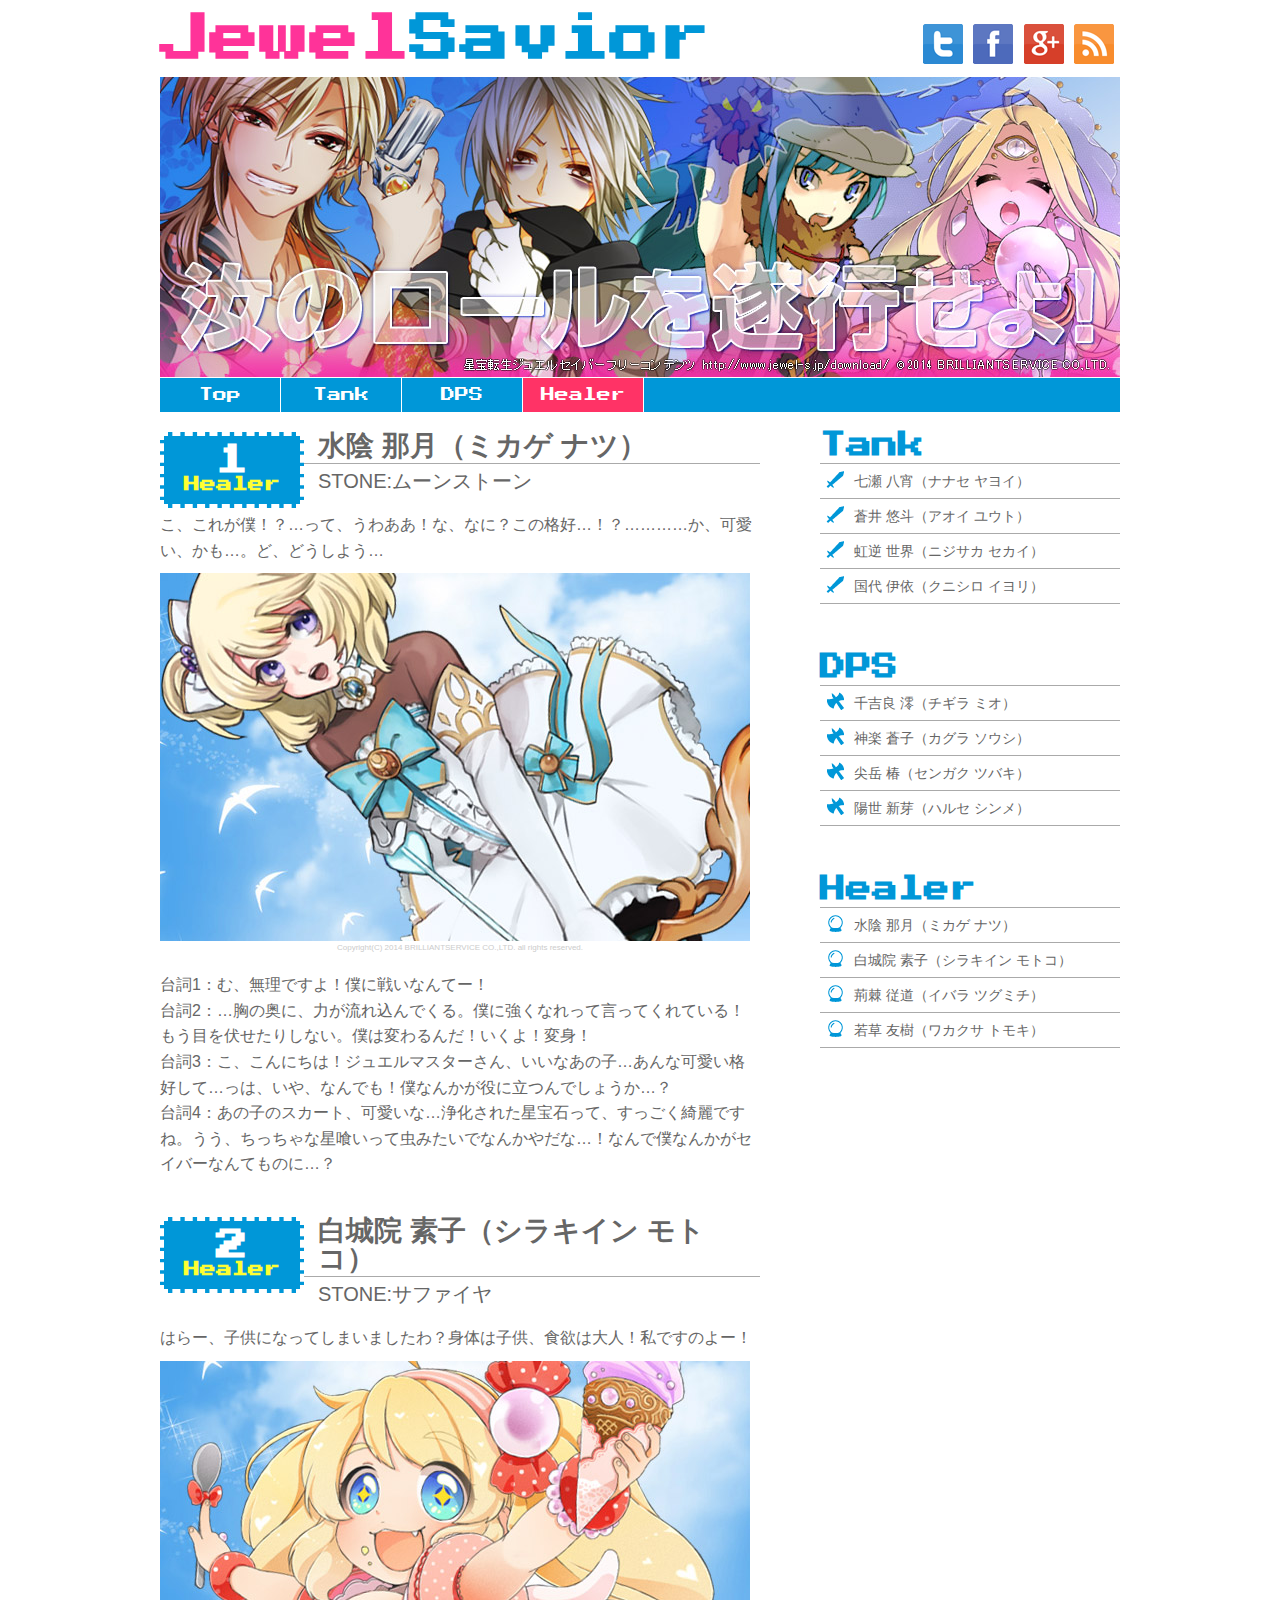
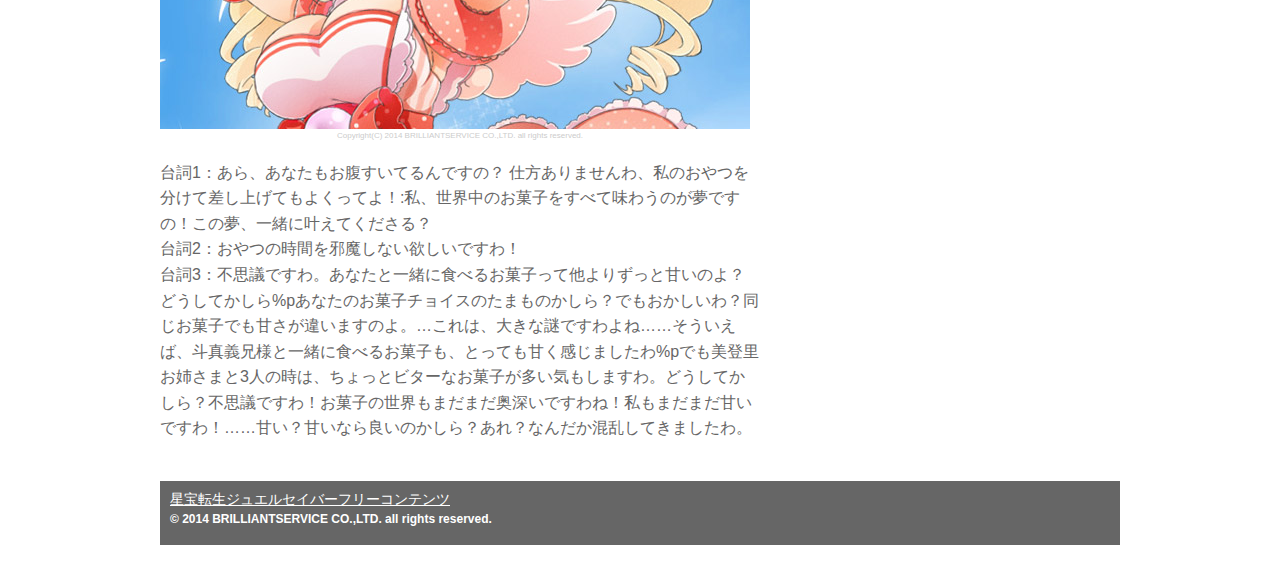
<file: slider1/sample/healer.html>
<!DOCTYPE html>
<html>
<head>
<meta charset="utf-8">
<title>Jewel Savior | healer</title>
<meta name="viewport" content="width=device-width">
<link rel="stylesheet" href="css/html5reset-1.6.1.css">
<link rel="stylesheet" type="text/css" href="css/demo.css">
<link rel="stylesheet" href="css/style-l.css">
<link rel="stylesheet" href="css/style-m.css" media="only screen and (min-width:600px) and (max-width:979px)">
<link rel="stylesheet" href="css/style-s.css" media="only screen and (max-width:599px)">

<!-- Webフォントの設定 -->
<link href='http://fonts.googleapis.com/css?family=Press+Start+2P' rel='stylesheet' type='text/css'>
<!--[if lt IE 9]>
<script src="js/html5shiv.js"></script>
<script src="js/respond.js"></script>
<![endif]-->
<script src="http://ajax.googleapis.com/ajax/libs/jquery/1.8.3/jquery.min.js"></script>
  <script src="js/responsiveslides.min.js"></script>
<script>
    // You can also use "$(window).load(function() {"
    $(function () {

      // Slideshow 1
      $("#slider1").responsiveSlides({
        //maxwidth: 800,
        speed: 800
      });

      // Slideshow 2
      $("#slider2").responsiveSlides({
        auto: false,
        pager: true,
        speed: 300,
        maxwidth: 800
      });

      // Slideshow 3
      $("#slider3").responsiveSlides({
        manualControls: '#slider3-pager',
        maxwidth: 800
      });

      // Slideshow 4
      $("#slider4").responsiveSlides({
        auto: false,
        pager: false,
        nav: true,
        speed: 500,
        namespace: "callbacks",
        before: function () {
          $('.events').append("<li>before event fired.</li>");
        },
        after: function () {
          $('.events').append("<li>after event fired.</li>");
        }
      });

    });
  </script>
</head>
<body>

<!-- ### コンテナ ### -->
<div id="container"> 
  
  <!-- ### ヘッダー ### --> 
  <header> 
  
  <!-- サイト名 -->
  <div id="site">
    <h1>Jewel<span>Savior</span></h1>
  </div>
  
  <!-- アイコンメニュー -->
  <div id="iconmenu">
    <ul>
      <li><a href="http://twitter.com/share?url=https://schoo.jp/class/518&text=挫折した人のための、初心者速習html+css【2カラムボックスモデル編】&via=Behomazn&related=Behomazn"><img src="img/twitter.png" alt="Twitter" /></a></li>
      <li><a href="http://www.facebook.com/sharer.php?u=https://schoo.jp/class/518&amp;t=挫折した人のための、初心者速習html+css【2カラムボックスモデル編】"> <img src="img/facebook.png" alt="Facebook"> </a></li>
      <li><a href="https://plus.google.com/share?url=https://schoo.jp/class/518" onclick="javascript:window.open(this.href, '', 'menubar=no,toolbar=no,resizable=yes,scrollbars=yes,height=600,width=600');return false;"> <img src="img/googleplus.png" alt="Google Plus" /> </a></li>
      <li><a href='http://feedly.com/index.html#subscription%2Ffeed%2Fhttp%3A%2F%2Fbehomazn.hatenablog.com%2Frss'  target='blank'><img src="img/rss.png" alt="生授業schooのニュース"></a></li>
    </ul>
  </div>
  <!-- iconmenu --> 
  
  <!-- ヘッダー画像 -->
  <!-- Slideshow 1 -->
  <ul class="rslides" id="slider1">
    <li><img src="img/header.jpg" alt="汝のロールを遂行せよ！"></li>
    <li><img src="img/header2.jpg" alt="汝のロールを遂行せよ！"></li>
    <li><img src="img/header3.jpg" alt="汝のロールを遂行せよ！"></li>
    <li><img src="img/header4.jpg" alt="汝のロールを遂行せよ！"></li>
  </ul>
  <!-- Slideshow 1 end -->
  </header> <!-- header end --> 
  <!-- グローバルナビ -->
  <nav>
    <ul>
      <li><a href="index.html">Top</a></li>
      <li><a href="tank.html">Tank</a></li>
      <li><a href="dps.html">DPS</a></li>
      <li class="on"><a href="healer.html">Healer</a></li>
    </ul>
  </nav>
  <!-- nav end --> 
  
  <!-- ### コンテンツ ### -->
  <article>
    <section>
      <div class="role"><span>1</span>Healer</div>
      <h2 id="mikage" name="mikage">水陰 那月（ミカゲ ナツ）</h2>
      <div class="STONE">STONE:ムーンストーン</div>
      <p>こ、これが僕！？…って、うわああ！な、なに？この格好…！？…………か、可愛い、かも…。ど、どうしよう…</p>
      <figure><img src="img/healer1.jpg" alt="水陰 那月（ミカゲ ナツ）"></figure>
      <figcaption>Copyright(C) 2014 BRILLIANTSERVICE CO.,LTD. all rights reserved.</figcaption>
      <p>台詞1：む、無理ですよ！僕に戦いなんてー！</p>
      <p>台詞2：…胸の奥に、力が流れ込んでくる。僕に強くなれって言ってくれている！もう目を伏せたりしない。僕は変わるんだ！いくよ！変身！</p>
      <p>台詞3：こ、こんにちは！ジュエルマスターさん、いいなあの子…あんな可愛い格好して…っは、いや、なんでも！僕なんかが役に立つんでしょうか…？</p>
      <p>台詞4：あの子のスカート、可愛いな…浄化された星宝石って、すっごく綺麗ですね。うう、ちっちゃな星喰いって虫みたいでなんかやだな…！なんで僕なんかがセイバーなんてものに…？</p>
    </section>
    <section>
      <div class="role"><span>2</span>Healer</div>
      <h2 id="shirakiin" name="shirakiin">白城院 素子（シラキイン モトコ）</h2>
      <div class="STONE">STONE:サファイヤ</div>
      <p>はらー、子供になってしまいましたわ？身体は子供、食欲は大人！私ですのよー！</p>
      <figure><img src="img/healer2.jpg" alt="白城院 素子（シラキイン モトコ）"></figure>
      <figcaption>Copyright(C) 2014 BRILLIANTSERVICE CO.,LTD. all rights reserved.</figcaption>
      <p>台詞1：あら、あなたもお腹すいてるんですの？ 仕方ありませんわ、私のおやつを分けて差し上げてもよくってよ！:私、世界中のお菓子をすべて味わうのが夢ですの！この夢、一緒に叶えてくださる？</p>
      <p>台詞2：おやつの時間を邪魔しない欲しいですわ！</p>
      <p>台詞3：不思議ですわ。あなたと一緒に食べるお菓子って他よりずっと甘いのよ？どうしてかしら%pあなたのお菓子チョイスのたまものかしら？でもおかしいわ？同じお菓子でも甘さが違いますのよ。…これは、大きな謎ですわよね……そういえば、斗真義兄様と一緒に食べるお菓子も、とっても甘く感じましたわ%pでも美登里お姉さまと3人の時は、ちょっとビターなお菓子が多い気もしますわ。どうしてかしら？不思議ですわ！お菓子の世界もまだまだ奥深いですわね！私もまだまだ甘いですわ！……甘い？甘いなら良いのかしら？あれ？なんだか混乱してきましたわ。</p>
    </section>
  </article>
  <!-- article end --> 
  
  <!-- ### サイドバー ### -->
  <aside> 
    
    <!-- メニュー -->
    <div class="menu tank">
      <h3>Tank</h3>
      <ul>
        <li><a href="tank.html#nanase">七瀬 八宵（ナナセ ヤヨイ）</a></li>
        <li><a href="tank.html#aoi">蒼井 悠斗（アオイ ユウト）</a></li>
        <li><a href="#">虹逆 世界（ニジサカ セカイ）</a></li>
        <li><a href="#">国代 伊依（クニシロ イヨリ）</a></li>
      </ul>
    </div>
    
    <!-- メニュー -->
    <div class="menu dps">
      <h3>DPS</h3>
      <ul>
        <li><a href="dps.html#chigira">千吉良 澪（チギラ ミオ）</a></li>
        <li><a href="dps.html#kagura">神楽 蒼子（カグラ ソウシ）</a></li>
        <li><a href="#">尖岳 椿（センガク ツバキ）</a></li>
        <li><a href="#">陽世 新芽（ハルセ シンメ）</a></li>
      </ul>
    </div>
    
    <!-- メニュー -->
    <div class="menu healer">
      <h3>Healer</h3>
      <ul>
        <li><a href="healer.html#mikage">水陰 那月（ミカゲ ナツ）</a></li>
        <li><a href="healer.html#shirakiin">白城院 素子（シラキイン モトコ）</a></li>
        <li><a href="#">荊棘 従道（イバラ ツグミチ）</a></li>
        <li><a href="#">若草 友樹（ワカクサ トモキ）</a></li>
      </ul>
    </div>
  </aside>
  <!-- aside end --> 
  
  <!-- ### フッター ### --> 
  <footer>
  <p><a href="http://www.jewel-s.jp/download/">星宝転生ジュエルセイバーフリーコンテンツ</a></p>
  <small>© 2014 BRILLIANTSERVICE CO.,LTD. all rights reserved.</small> </footer> <!-- footer end --> 
  
</div>
<!-- #container -->

</body>
</html>
</file>
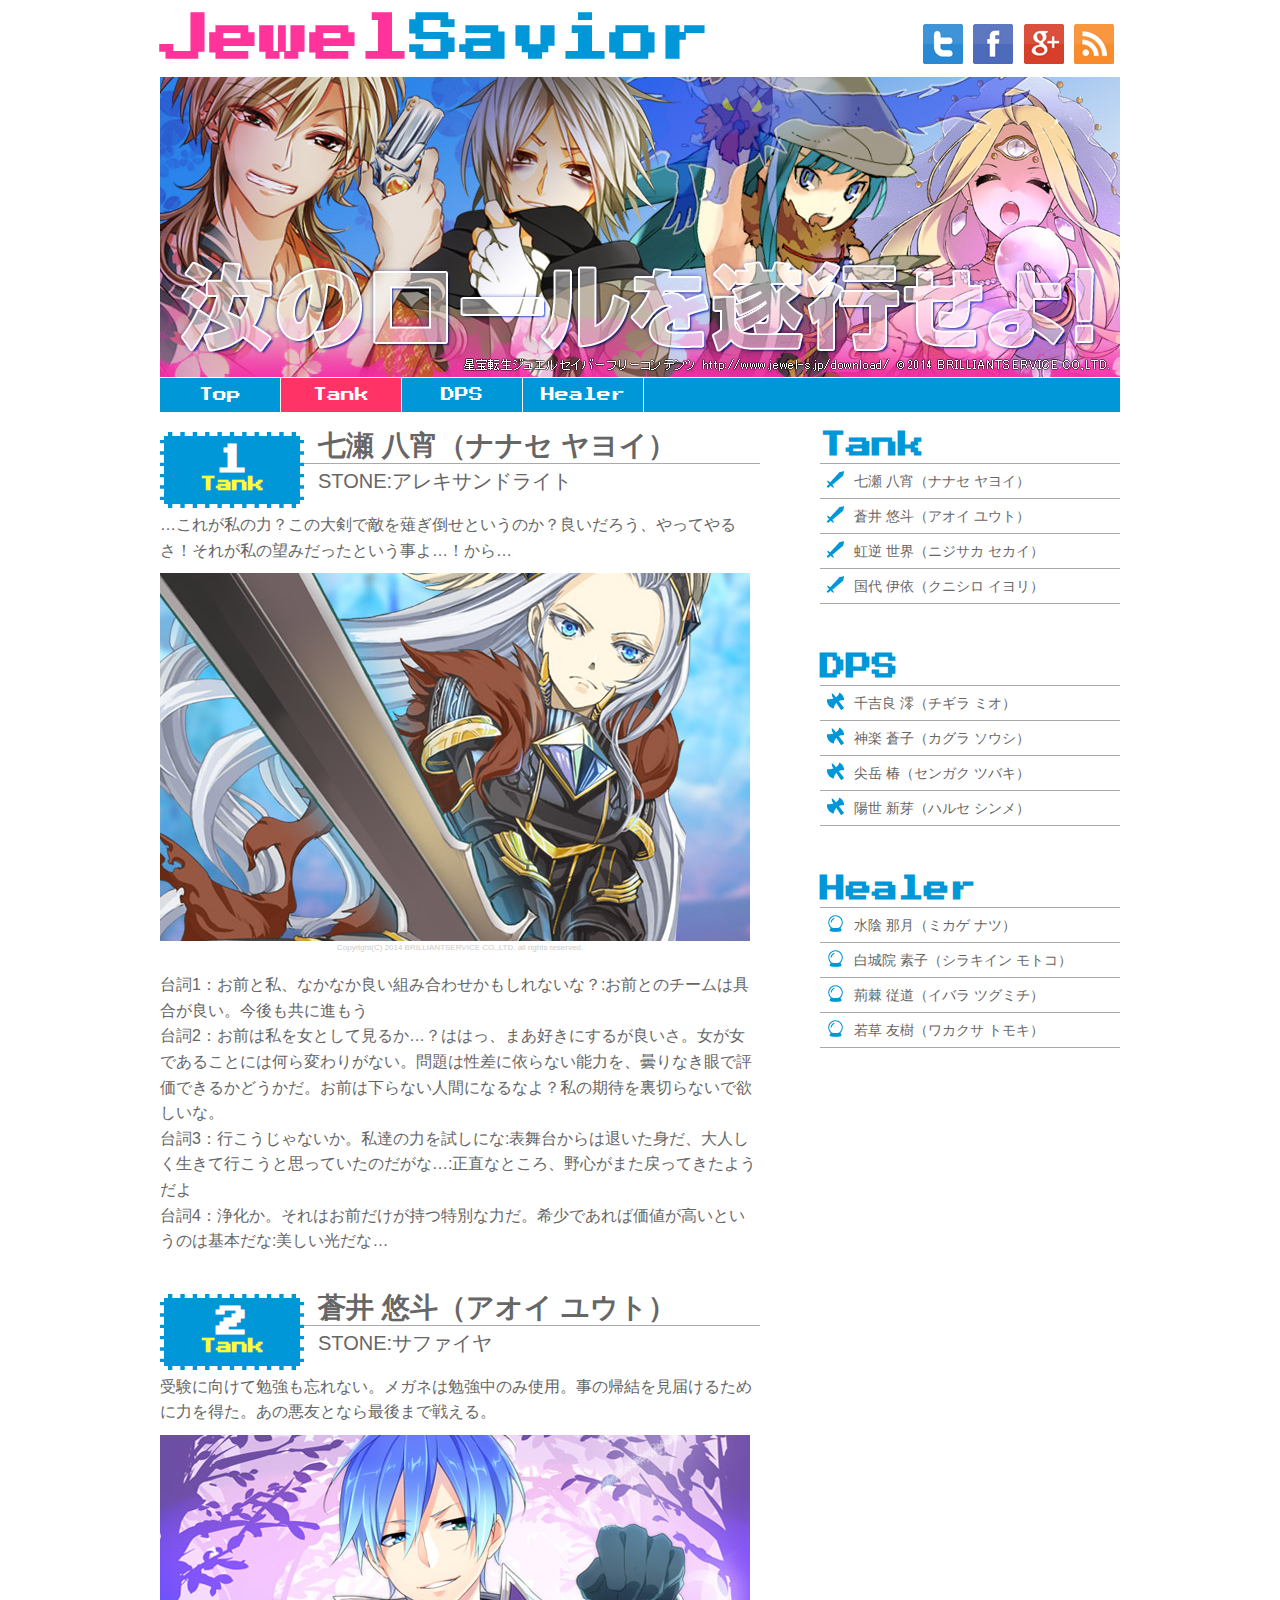
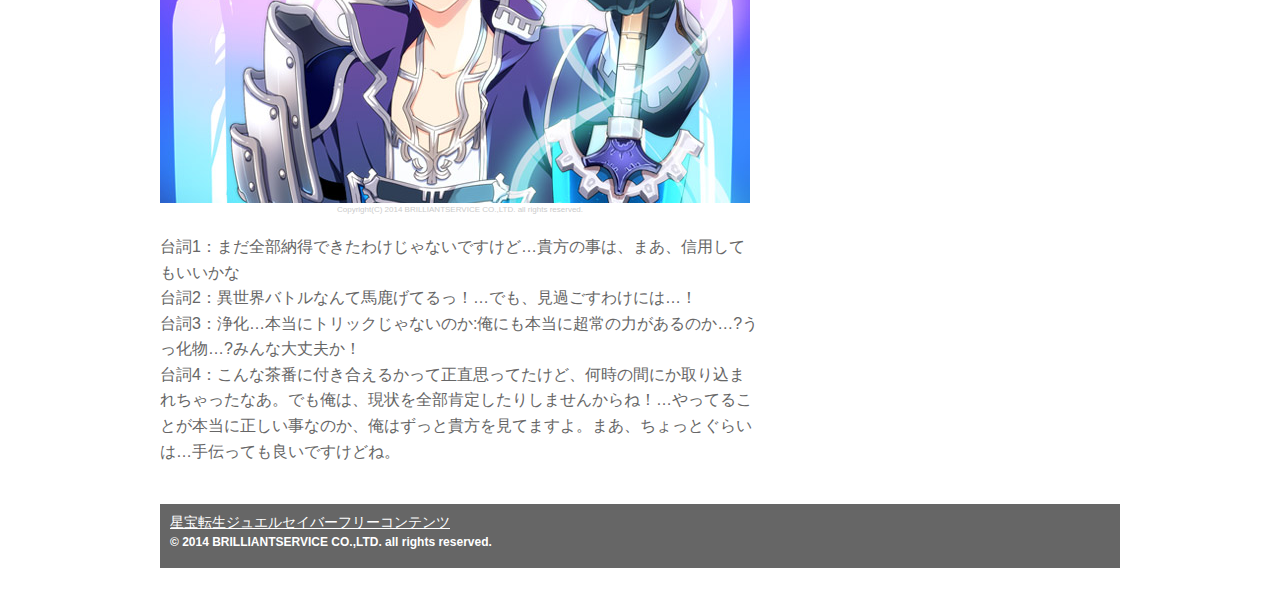
<file: slider1/sample/tank.html>
<!DOCTYPE html>
<html>
<head>
<meta charset="utf-8">
<title>Jewel Savior | Tank</title>
<meta name="viewport" content="width=device-width">
<link rel="stylesheet" href="css/html5reset-1.6.1.css">
<link rel="stylesheet" type="text/css" href="css/demo.css">
<link rel="stylesheet" href="css/style-l.css">
<link rel="stylesheet" href="css/style-m.css" media="only screen and (min-width:600px) and (max-width:979px)">
<link rel="stylesheet" href="css/style-s.css" media="only screen and (max-width:599px)">

<!-- Webフォントの設定 -->
<link href='http://fonts.googleapis.com/css?family=Press+Start+2P' rel='stylesheet' type='text/css'>
<!--[if lt IE 9]>
<script src="js/html5shiv.js"></script>
<script src="js/respond.js"></script>
<![endif]-->
<script src="http://ajax.googleapis.com/ajax/libs/jquery/1.8.3/jquery.min.js"></script>
  <script src="js/responsiveslides.min.js"></script>
<script>
    // You can also use "$(window).load(function() {"
    $(function () {

      // Slideshow 1
      $("#slider1").responsiveSlides({
        //maxwidth: 800,
        speed: 800
      });

      // Slideshow 2
      $("#slider2").responsiveSlides({
        auto: false,
        pager: true,
        speed: 300,
        maxwidth: 800
      });

      // Slideshow 3
      $("#slider3").responsiveSlides({
        manualControls: '#slider3-pager',
        maxwidth: 800
      });

      // Slideshow 4
      $("#slider4").responsiveSlides({
        auto: false,
        pager: false,
        nav: true,
        speed: 500,
        namespace: "callbacks",
        before: function () {
          $('.events').append("<li>before event fired.</li>");
        },
        after: function () {
          $('.events').append("<li>after event fired.</li>");
        }
      });

    });
  </script>
</head>
<body>

<!-- ### コンテナ ### -->
<div id="container"> 
  
  <!-- ### ヘッダー ### --> 
  <header> 
  
  <!-- サイト名 -->
  <div id="site">
    <h1>Jewel<span>Savior</span></h1>
  </div>
  
  <!-- アイコンメニュー -->
  <div id="iconmenu">
    <ul>
      <li><a href="http://twitter.com/share?url=https://schoo.jp/class/518&text=挫折した人のための、初心者速習html+css【2カラムボックスモデル編】&via=Behomazn&related=Behomazn"><img src="img/twitter.png" alt="Twitter" /></a></li>
      <li><a href="http://www.facebook.com/sharer.php?u=https://schoo.jp/class/518&amp;t=挫折した人のための、初心者速習html+css【2カラムボックスモデル編】"> <img src="img/facebook.png" alt="Facebook"> </a></li>
      <li><a href="https://plus.google.com/share?url=https://schoo.jp/class/518" onclick="javascript:window.open(this.href, '', 'menubar=no,toolbar=no,resizable=yes,scrollbars=yes,height=600,width=600');return false;"> <img src="img/googleplus.png" alt="Google Plus" /> </a></li>
      <li><a href='http://feedly.com/index.html#subscription%2Ffeed%2Fhttp%3A%2F%2Fbehomazn.hatenablog.com%2Frss'  target='blank'><img src="img/rss.png" alt="生授業schooのニュース"></a></li>
    </ul>
  </div>
  <!-- iconmenu --> 
  
  <!-- ヘッダー画像 -->
  <!-- Slideshow 1 -->
  <ul class="rslides" id="slider1">
    <li><img src="img/header.jpg" alt="汝のロールを遂行せよ！"></li>
    <li><img src="img/header2.jpg" alt="汝のロールを遂行せよ！"></li>
    <li><img src="img/header3.jpg" alt="汝のロールを遂行せよ！"></li>
    <li><img src="img/header4.jpg" alt="汝のロールを遂行せよ！"></li>
  </ul>
  <!-- Slideshow 1 end -->
  </header> <!-- header end --> 
  <!-- グローバルナビ -->
  <nav>
    <ul>
      <li><a href="index.html">Top</a></li>
      <li class="on"><a href="tank.html">Tank</a></li>
      <li><a href="dps.html">DPS</a></li>
      <li><a href="healer.html">Healer</a></li>
    </ul>
  </nav>
  <!-- nav end --> 
  
  <!-- ### コンテンツ ### -->
  <article>
    <section>
      <div class="role"><span>1</span>Tank</div>
      <h2 id="nanase" name="nanase">七瀬 八宵（ナナセ ヤヨイ）</h2>
      <div class="STONE">STONE:アレキサンドライト</div>
      <p>…これが私の力？この大剣で敵を薙ぎ倒せというのか？良いだろう、やってやるさ！それが私の望みだったという事よ…！から…</p>
      <figure><img src="img/tank1.jpg" alt="七瀬 八宵（ナナセ ヤヨイ）"></figure>
      <figcaption>Copyright(C) 2014 BRILLIANTSERVICE CO.,LTD. all rights reserved.</figcaption>
      <p>台詞1：お前と私、なかなか良い組み合わせかもしれないな？:お前とのチームは具合が良い。今後も共に進もう</p>
      <p>台詞2：お前は私を女として見るか…？ははっ、まあ好きにするが良いさ。女が女であることには何ら変わりがない。問題は性差に依らない能力を、曇りなき眼で評価できるかどうかだ。お前は下らない人間になるなよ？私の期待を裏切らないで欲しいな。</p>
      <p>台詞3：行こうじゃないか。私達の力を試しにな:表舞台からは退いた身だ、大人しく生きて行こうと思っていたのだがな…:正直なところ、野心がまた戻ってきたようだよ</p>
      <p>台詞4：浄化か。それはお前だけが持つ特別な力だ。希少であれば価値が高いというのは基本だな:美しい光だな…</p>
    </section>
    <section>
      <div class="role"><span>2</span>Tank</div>
      <h2 id="aoi" name="aoi">蒼井 悠斗（アオイ ユウト）</h2>
      <div class="STONE">STONE:サファイヤ</div>
      <p>受験に向けて勉強も忘れない。メガネは勉強中のみ使用。事の帰結を見届けるために力を得た。あの悪友となら最後まで戦える。</p>
      <figure><img src="img/tank2.jpg" alt="蒼井 悠斗（アオイ ユウト）"></figure>
      <figcaption>Copyright(C) 2014 BRILLIANTSERVICE CO.,LTD. all rights reserved.</figcaption>
      <p>台詞1：まだ全部納得できたわけじゃないですけど…貴方の事は、まあ、信用してもいいかな</p>
      <p>台詞2：異世界バトルなんて馬鹿げてるっ！…でも、見過ごすわけには…！</p>
      <p>台詞3：浄化…本当にトリックじゃないのか:俺にも本当に超常の力があるのか…?うっ化物…?みんな大丈夫か！</p>
      <p>台詞4：こんな茶番に付き合えるかって正直思ってたけど、何時の間にか取り込まれちゃったなあ。でも俺は、現状を全部肯定したりしませんからね！…やってることが本当に正しい事なのか、俺はずっと貴方を見てますよ。まあ、ちょっとぐらいは…手伝っても良いですけどね。</p>
    </section>
  </article>
  <!-- article --> 
  
  <!-- ### サイドバー ### -->
  <aside> 
    
    <!-- メニュー -->
    <div class="menu tank">
      <h3>Tank</h3>
      <ul>
        <li><a href="tank.html#nanase">七瀬 八宵（ナナセ ヤヨイ）</a></li>
        <li><a href="tank.html#aoi">蒼井 悠斗（アオイ ユウト）</a></li>
        <li><a href="#">虹逆 世界（ニジサカ セカイ）</a></li>
        <li><a href="#">国代 伊依（クニシロ イヨリ）</a></li>
      </ul>
    </div>
    
    <!-- メニュー -->
    <div class="menu dps">
      <h3>DPS</h3>
      <ul>
        <li><a href="dps.html#chigira">千吉良 澪（チギラ ミオ）</a></li>
        <li><a href="dps.html#kagura">神楽 蒼子（カグラ ソウシ）</a></li>
        <li><a href="#">尖岳 椿（センガク ツバキ）</a></li>
        <li><a href="#">陽世 新芽（ハルセ シンメ）</a></li>
      </ul>
    </div>
    
    <!-- メニュー -->
    <div class="menu healer">
      <h3>Healer</h3>
      <ul>
        <li><a href="healer.html#mikage">水陰 那月（ミカゲ ナツ）</a></li>
        <li><a href="healer.html#shirakiin">白城院 素子（シラキイン モトコ）</a></li>
        <li><a href="#">荊棘 従道（イバラ ツグミチ）</a></li>
        <li><a href="#">若草 友樹（ワカクサ トモキ）</a></li>
      </ul>
    </div>
  </aside>
  <!-- aside --> 
  
  <!-- ### フッター ### --> 
  <footer>
  <p><a href="http://www.jewel-s.jp/download/">星宝転生ジュエルセイバーフリーコンテンツ</a></p>
  <small>© 2014 BRILLIANTSERVICE CO.,LTD. all rights reserved.</small> </footer> <!-- footer --> 
  
</div>
<!-- #container -->

</body>
</html>
</file>
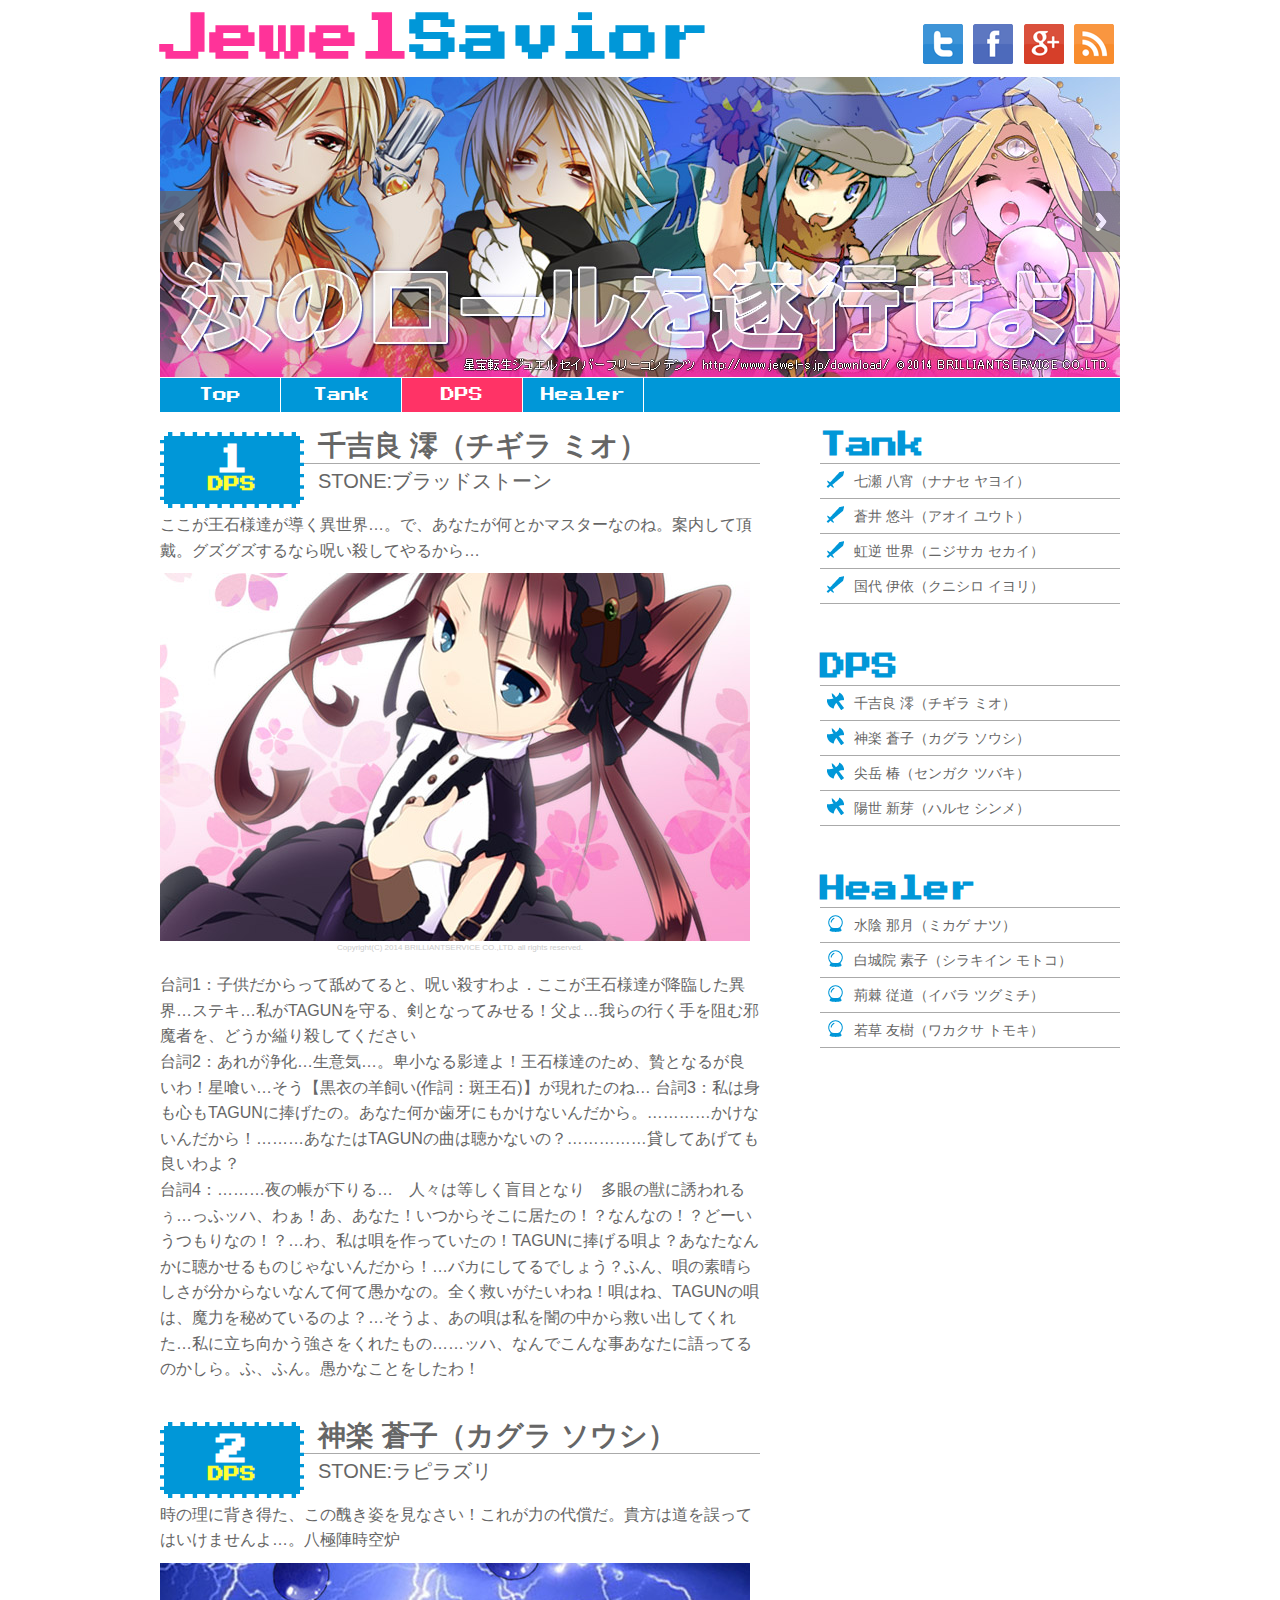
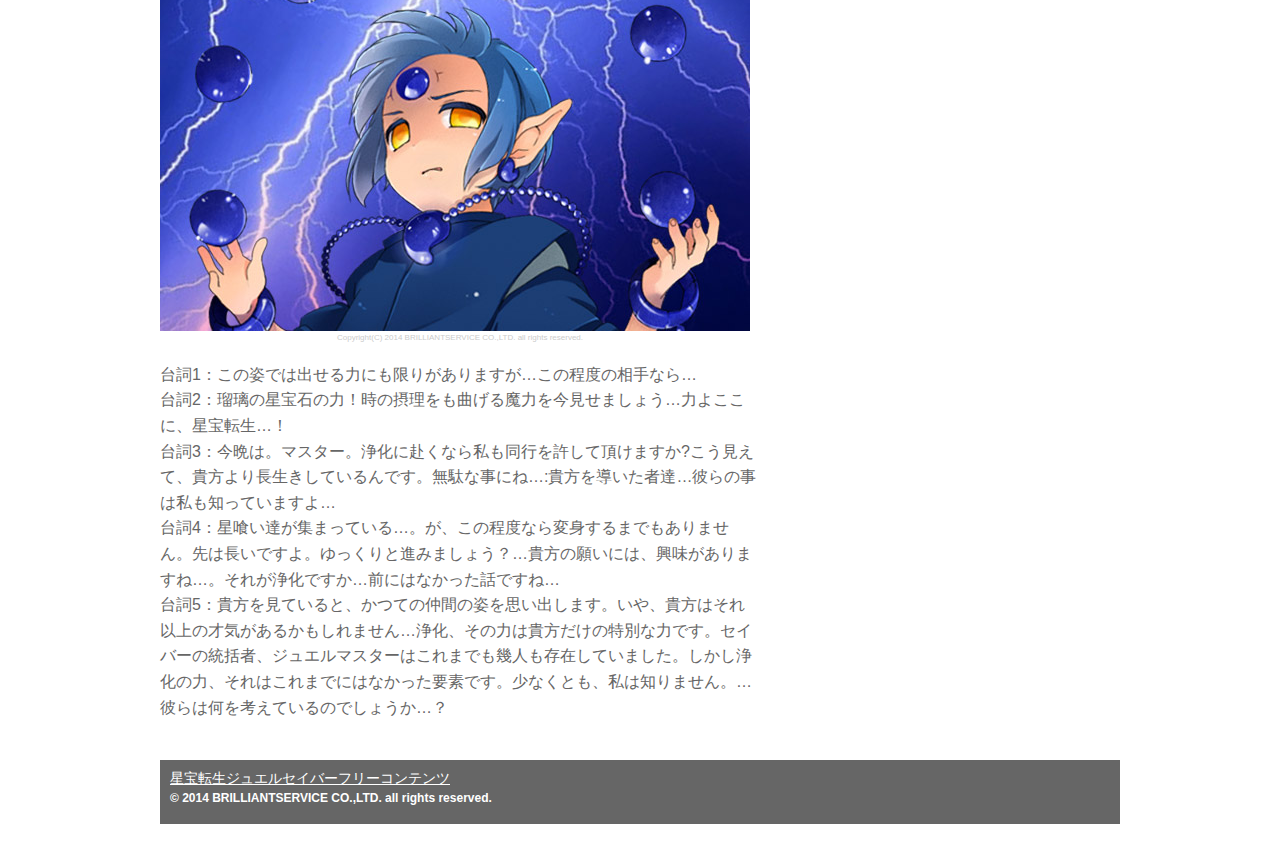
<file: slider2/sample/dps.html>
<!DOCTYPE html>
<html>
<head>
<meta charset="utf-8">
<title>Jewel Savior | DPS</title>
<meta name="viewport" content="width=device-width">
<link rel="stylesheet" href="css/html5reset-1.6.1.css">
<link rel="stylesheet" type="text/css" href="css/responsiveslides.css">
<link rel="stylesheet" href="css/style-l.css">
<link rel="stylesheet" href="css/style-m.css" media="only screen and (min-width:600px) and (max-width:979px)">
<link rel="stylesheet" href="css/style-s.css" media="only screen and (max-width:599px)">

<!-- Webフォントの設定 -->
<link href='http://fonts.googleapis.com/css?family=Press+Start+2P' rel='stylesheet' type='text/css'>
<!--[if lt IE 9]>
<script src="js/html5shiv.js"></script>
<script src="js/respond.js"></script>
<![endif]-->
<script src="http://ajax.googleapis.com/ajax/libs/jquery/1.8.3/jquery.min.js"></script>
  <script src="js/responsiveslides.min.js"></script>
<script>
    // You can also use "$(window).load(function() {"
    $(function () {

      // Slideshow 1
      $("#slider1").responsiveSlides({
        //maxwidth: 800,
        speed: 800
      });

      // Slideshow 2
      $("#slider2").responsiveSlides({
        auto: false,
        pager: true,
        speed: 300,
        maxwidth: 800
      });

      // Slideshow 3
      $("#slider3").responsiveSlides({
        manualControls: '#slider3-pager',
        maxwidth: 800
      });

      // Slideshow 4
      $("#slider4").responsiveSlides({
        auto: false,
        pager: false,
        nav: true,
        speed: 500,
        namespace: "callbacks",
        before: function () {
          $('.events').append("<li>before event fired.</li>");
        },
        after: function () {
          $('.events').append("<li>after event fired.</li>");
        }
      });

    });
  </script>
</head>
<body>

<!-- ### コンテナ ### -->
<div id="container"> 
  
  <!-- ### ヘッダー ### --> 
  <header> 
  
  <!-- サイト名 -->
  <div id="site">
    <h1>Jewel<span>Savior</span></h1>
  </div>
  
  <!-- アイコンメニュー -->
  <div id="iconmenu">
    <ul>
      <li><a href="http://twitter.com/share?url=https://schoo.jp/class/518&text=挫折した人のための、初心者速習html+css【2カラムボックスモデル編】&via=Behomazn&related=Behomazn"><img src="img/twitter.png" alt="Twitter" /></a></li>
      <li><a href="http://www.facebook.com/sharer.php?u=https://schoo.jp/class/518&amp;t=挫折した人のための、初心者速習html+css【2カラムボックスモデル編】"> <img src="img/facebook.png" alt="Facebook"> </a></li>
      <li><a href="https://plus.google.com/share?url=https://schoo.jp/class/518" onclick="javascript:window.open(this.href, '', 'menubar=no,toolbar=no,resizable=yes,scrollbars=yes,height=600,width=600');return false;"> <img src="img/googleplus.png" alt="Google Plus" /> </a></li>
      <li><a href='http://feedly.com/index.html#subscription%2Ffeed%2Fhttp%3A%2F%2Fbehomazn.hatenablog.com%2Frss'  target='blank'><img src="img/rss.png" alt="生授業schooのニュース"></a></li>
    </ul>
  </div>
  <!-- iconmenu --> 
  
  <!-- ヘッダー画像 -->
  <div class="callbacks_container">
    <!-- Slideshow 4 -->
    <ul class="rslides" id="slider4">
    <li><img src="img/header.jpg" alt="汝のロールを遂行せよ！"></li>
    <li><img src="img/header2.jpg" alt="汝のロールを遂行せよ！"></li>
    <li><img src="img/header3.jpg" alt="汝のロールを遂行せよ！"></li>
    <li><img src="img/header4.jpg" alt="汝のロールを遂行せよ！"></li>
  </ul>
    <!-- Slideshow 4 end --> 
  </div>

  </header> <!-- header end --> 
  
  <!-- グローバルナビ -->
  <nav>
    <ul>
      <li><a href="index.html">Top</a></li>
      <li><a href="tank.html">Tank</a></li>
      <li class="on"><a href="dps.html">DPS</a></li>
      <li><a href="healer.html">Healer</a></li>
    </ul>
  </nav>
  <!-- nav end --> 
  
  <!-- ### コンテンツ ### -->
  <article>
    <section>
      <div class="role"><span>1</span>DPS</div>
      <h2 id="chigira" name="chigira">千吉良 澪（チギラ ミオ）</h2>
      <div class="STONE">STONE:ブラッドストーン</div>
      <p>ここが王石様達が導く異世界…。で、あなたが何とかマスターなのね。案内して頂戴。グズグズするなら呪い殺してやるから…</p>
      <figure><img src="img/dps1.jpg" alt="千吉良 澪（チギラ ミオ）"></figure>
      <figcaption>Copyright(C) 2014 BRILLIANTSERVICE CO.,LTD. all rights reserved.</figcaption>
      <p>台詞1：子供だからって舐めてると、呪い殺すわよ．ここが王石様達が降臨した異界…ステキ…私がTAGUNを守る、剣となってみせる！父よ…我らの行く手を阻む邪魔者を、どうか縊り殺してください</p>
      <p>台詞2：あれが浄化…生意気…。卑小なる影達よ！王石様達のため、贄となるが良いわ！星喰い…そう【黒衣の羊飼い(作詞：斑王石)】が現れたのね…
        台詞3：私は身も心もTAGUNに捧げたの。あなた何か歯牙にもかけないんだから。…………かけないんだから！………あなたはTAGUNの曲は聴かないの？……………貸してあげても良いわよ？</p>
      <p>台詞4：………夜の帳が下りる…　人々は等しく盲目となり　多眼の獣に誘われるぅ…っふッハ、わぁ！あ、あなた！いつからそこに居たの！？なんなの！？どーいうつもりなの！？…わ、私は唄を作っていたの！TAGUNに捧げる唄よ？あなたなんかに聴かせるものじゃないんだから！…バカにしてるでしょう？ふん、唄の素晴らしさが分からないなんて何て愚かなの。全く救いがたいわね！唄はね、TAGUNの唄は、魔力を秘めているのよ？…そうよ、あの唄は私を闇の中から救い出してくれた…私に立ち向かう強さをくれたもの……ッハ、なんでこんな事あなたに語ってるのかしら。ふ、ふん。愚かなことをしたわ！</p>
    </section>
    <section>
      <div class="role"><span>2</span>DPS</div>
      <h2 id="kagura" name="kagura">神楽 蒼子（カグラ ソウシ）</h2>
      <div class="STONE">STONE:ラピラズリ</div>
      <p>時の理に背き得た、この醜き姿を見なさい！これが力の代償だ。貴方は道を誤ってはいけませんよ…。八極陣時空炉</p>
      <figure><img src="img/dps2.jpg" alt="神楽 蒼子（カグラ ソウシ）"></figure>
      <figcaption>Copyright(C) 2014 BRILLIANTSERVICE CO.,LTD. all rights reserved.</figcaption>
      <p>台詞1：この姿では出せる力にも限りがありますが…この程度の相手なら…</p>
      <p>台詞2：瑠璃の星宝石の力！時の摂理をも曲げる魔力を今見せましょう…力よここに、星宝転生…！</p>
      <p>台詞3：今晩は。マスター。浄化に赴くなら私も同行を許して頂けますか?こう見えて、貴方より長生きしているんです。無駄な事にね…:貴方を導いた者達…彼らの事は私も知っていますよ…</p>
      <p>台詞4：星喰い達が集まっている…。が、この程度なら変身するまでもありません。先は長いですよ。ゆっくりと進みましょう？…貴方の願いには、興味がありますね…。それが浄化ですか…前にはなかった話ですね…</p>
      <p>台詞5：貴方を見ていると、かつての仲間の姿を思い出します。いや、貴方はそれ以上の才気があるかもしれません…浄化、その力は貴方だけの特別な力です。セイバーの統括者、ジュエルマスターはこれまでも幾人も存在していました。しかし浄化の力、それはこれまでにはなかった要素です。少なくとも、私は知りません。…彼らは何を考えているのでしょうか…？</p>
    </section>
  </article>
  <!-- article end --> 
  
  <!-- ### サイドバー ### -->
  <aside> 
    
    <!-- メニュー -->
    <div class="menu tank">
      <h3>Tank</h3>
      <ul>
        <li><a href="tank.html#nanase">七瀬 八宵（ナナセ ヤヨイ）</a></li>
        <li><a href="tank.html#aoi">蒼井 悠斗（アオイ ユウト）</a></li>
        <li><a href="#">虹逆 世界（ニジサカ セカイ）</a></li>
        <li><a href="#">国代 伊依（クニシロ イヨリ）</a></li>
      </ul>
    </div>
    
    <!-- メニュー -->
    <div class="menu dps">
      <h3>DPS</h3>
      <ul>
        <li><a href="dps.html#chigira">千吉良 澪（チギラ ミオ）</a></li>
        <li><a href="dps.html#kagura">神楽 蒼子（カグラ ソウシ）</a></li>
        <li><a href="#">尖岳 椿（センガク ツバキ）</a></li>
        <li><a href="#">陽世 新芽（ハルセ シンメ）</a></li>
      </ul>
    </div>
    
    <!-- メニュー -->
    <div class="menu healer">
      <h3>Healer</h3>
      <ul>
        <li><a href="healer.html#mikage">水陰 那月（ミカゲ ナツ）</a></li>
        <li><a href="healer.html#shirakiin">白城院 素子（シラキイン モトコ）</a></li>
        <li><a href="#">荊棘 従道（イバラ ツグミチ）</a></li>
        <li><a href="#">若草 友樹（ワカクサ トモキ）</a></li>
      </ul>
    </div>
  </aside>
  <!-- aside --> 
  
  <!-- ### フッター ### --> 
  <footer>
  <p><a href="http://www.jewel-s.jp/download/">星宝転生ジュエルセイバーフリーコンテンツ</a></p>
  <small>© 2014 BRILLIANTSERVICE CO.,LTD. all rights reserved.</small> </footer><!-- footer end --> 
  
</div>
<!-- #container -->

</body>
</html>
</file>
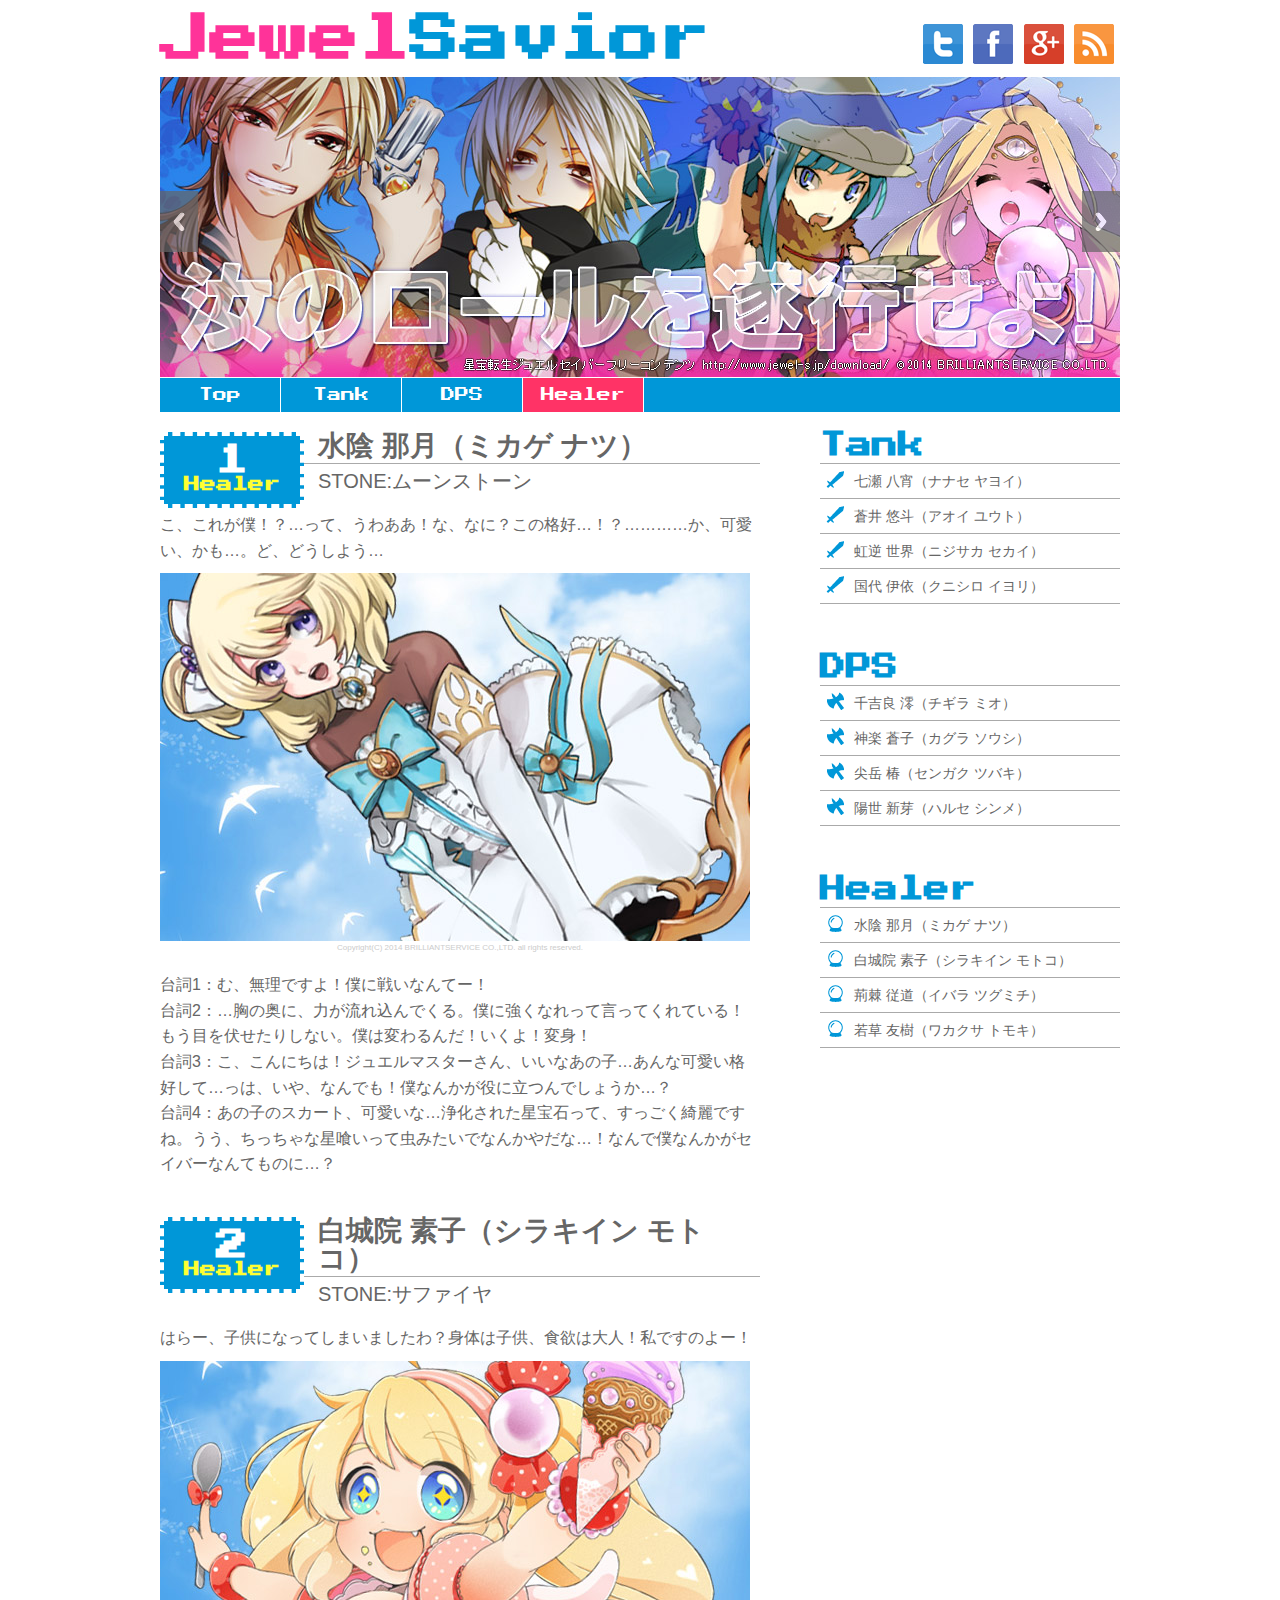
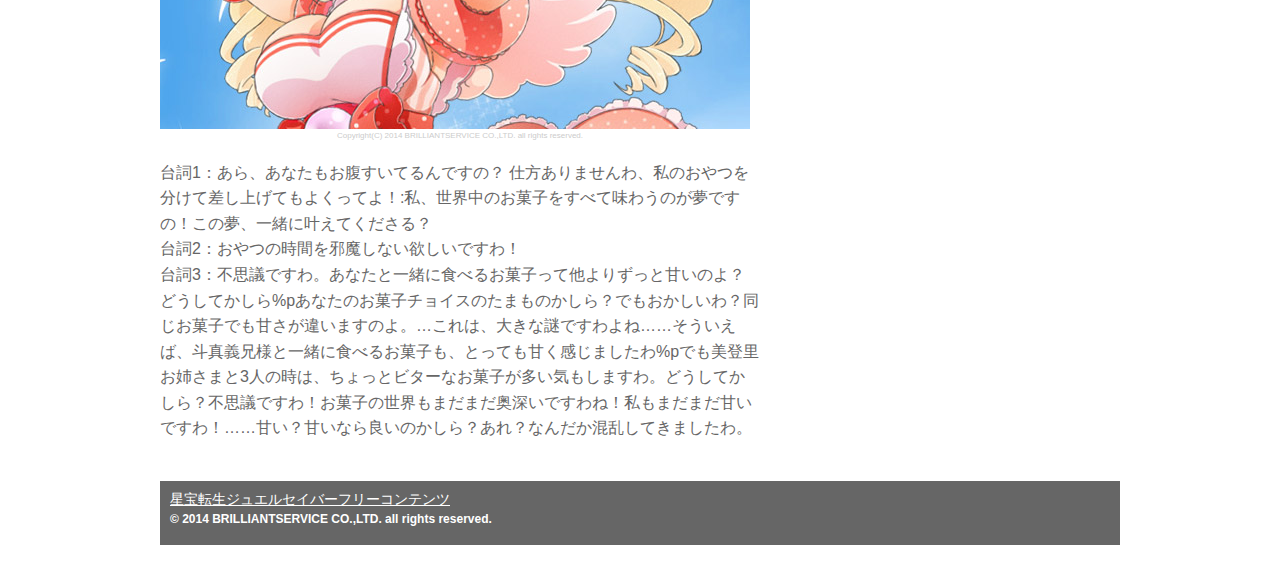
<file: slider2/sample/healer.html>
<!DOCTYPE html>
<html>
<head>
<meta charset="utf-8">
<title>Jewel Savior | healer</title>
<meta name="viewport" content="width=device-width">
<link rel="stylesheet" href="css/html5reset-1.6.1.css">
<link rel="stylesheet" type="text/css" href="css/responsiveslides.css">
<link rel="stylesheet" href="css/style-l.css">
<link rel="stylesheet" href="css/style-m.css" media="only screen and (min-width:600px) and (max-width:979px)">
<link rel="stylesheet" href="css/style-s.css" media="only screen and (max-width:599px)">

<!-- Webフォントの設定 -->
<link href='http://fonts.googleapis.com/css?family=Press+Start+2P' rel='stylesheet' type='text/css'>
<!--[if lt IE 9]>
<script src="js/html5shiv.js"></script>
<script src="js/respond.js"></script>
<![endif]-->
<script src="http://ajax.googleapis.com/ajax/libs/jquery/1.8.3/jquery.min.js"></script>
  <script src="js/responsiveslides.min.js"></script>
<script>
    // You can also use "$(window).load(function() {"
    $(function () {

      // Slideshow 1
      $("#slider1").responsiveSlides({
        //maxwidth: 800,
        speed: 800
      });

      // Slideshow 2
      $("#slider2").responsiveSlides({
        auto: false,
        pager: true,
        speed: 300,
        maxwidth: 800
      });

      // Slideshow 3
      $("#slider3").responsiveSlides({
        manualControls: '#slider3-pager',
        maxwidth: 800
      });

      // Slideshow 4
      $("#slider4").responsiveSlides({
        auto: false,
        pager: false,
        nav: true,
        speed: 500,
        namespace: "callbacks",
        before: function () {
          $('.events').append("<li>before event fired.</li>");
        },
        after: function () {
          $('.events').append("<li>after event fired.</li>");
        }
      });

    });
  </script>
</head>
<body>

<!-- ### コンテナ ### -->
<div id="container"> 
  
  <!-- ### ヘッダー ### --> 
  <header> 
  
  <!-- サイト名 -->
  <div id="site">
    <h1>Jewel<span>Savior</span></h1>
  </div>
  
  <!-- アイコンメニュー -->
  <div id="iconmenu">
    <ul>
      <li><a href="http://twitter.com/share?url=https://schoo.jp/class/518&text=挫折した人のための、初心者速習html+css【2カラムボックスモデル編】&via=Behomazn&related=Behomazn"><img src="img/twitter.png" alt="Twitter" /></a></li>
      <li><a href="http://www.facebook.com/sharer.php?u=https://schoo.jp/class/518&amp;t=挫折した人のための、初心者速習html+css【2カラムボックスモデル編】"> <img src="img/facebook.png" alt="Facebook"> </a></li>
      <li><a href="https://plus.google.com/share?url=https://schoo.jp/class/518" onclick="javascript:window.open(this.href, '', 'menubar=no,toolbar=no,resizable=yes,scrollbars=yes,height=600,width=600');return false;"> <img src="img/googleplus.png" alt="Google Plus" /> </a></li>
      <li><a href='http://feedly.com/index.html#subscription%2Ffeed%2Fhttp%3A%2F%2Fbehomazn.hatenablog.com%2Frss'  target='blank'><img src="img/rss.png" alt="生授業schooのニュース"></a></li>
    </ul>
  </div>
  <!-- iconmenu --> 
  
  <!-- ヘッダー画像 -->
  <div class="callbacks_container">
    <!-- Slideshow 4 -->
    <ul class="rslides" id="slider4">
    <li><img src="img/header.jpg" alt="汝のロールを遂行せよ！"></li>
    <li><img src="img/header2.jpg" alt="汝のロールを遂行せよ！"></li>
    <li><img src="img/header3.jpg" alt="汝のロールを遂行せよ！"></li>
    <li><img src="img/header4.jpg" alt="汝のロールを遂行せよ！"></li>
  </ul>
    <!-- Slideshow 4 end --> 
  </div>
  </header> <!-- header end --> 
  <!-- グローバルナビ -->
  <nav>
    <ul>
      <li><a href="index.html">Top</a></li>
      <li><a href="tank.html">Tank</a></li>
      <li><a href="dps.html">DPS</a></li>
      <li class="on"><a href="healer.html">Healer</a></li>
    </ul>
  </nav>
  <!-- nav end --> 
  
  <!-- ### コンテンツ ### -->
  <article>
    <section>
      <div class="role"><span>1</span>Healer</div>
      <h2 id="mikage" name="mikage">水陰 那月（ミカゲ ナツ）</h2>
      <div class="STONE">STONE:ムーンストーン</div>
      <p>こ、これが僕！？…って、うわああ！な、なに？この格好…！？…………か、可愛い、かも…。ど、どうしよう…</p>
      <figure><img src="img/healer1.jpg" alt="水陰 那月（ミカゲ ナツ）"></figure>
      <figcaption>Copyright(C) 2014 BRILLIANTSERVICE CO.,LTD. all rights reserved.</figcaption>
      <p>台詞1：む、無理ですよ！僕に戦いなんてー！</p>
      <p>台詞2：…胸の奥に、力が流れ込んでくる。僕に強くなれって言ってくれている！もう目を伏せたりしない。僕は変わるんだ！いくよ！変身！</p>
      <p>台詞3：こ、こんにちは！ジュエルマスターさん、いいなあの子…あんな可愛い格好して…っは、いや、なんでも！僕なんかが役に立つんでしょうか…？</p>
      <p>台詞4：あの子のスカート、可愛いな…浄化された星宝石って、すっごく綺麗ですね。うう、ちっちゃな星喰いって虫みたいでなんかやだな…！なんで僕なんかがセイバーなんてものに…？</p>
    </section>
    <section>
      <div class="role"><span>2</span>Healer</div>
      <h2 id="shirakiin" name="shirakiin">白城院 素子（シラキイン モトコ）</h2>
      <div class="STONE">STONE:サファイヤ</div>
      <p>はらー、子供になってしまいましたわ？身体は子供、食欲は大人！私ですのよー！</p>
      <figure><img src="img/healer2.jpg" alt="白城院 素子（シラキイン モトコ）"></figure>
      <figcaption>Copyright(C) 2014 BRILLIANTSERVICE CO.,LTD. all rights reserved.</figcaption>
      <p>台詞1：あら、あなたもお腹すいてるんですの？ 仕方ありませんわ、私のおやつを分けて差し上げてもよくってよ！:私、世界中のお菓子をすべて味わうのが夢ですの！この夢、一緒に叶えてくださる？</p>
      <p>台詞2：おやつの時間を邪魔しない欲しいですわ！</p>
      <p>台詞3：不思議ですわ。あなたと一緒に食べるお菓子って他よりずっと甘いのよ？どうしてかしら%pあなたのお菓子チョイスのたまものかしら？でもおかしいわ？同じお菓子でも甘さが違いますのよ。…これは、大きな謎ですわよね……そういえば、斗真義兄様と一緒に食べるお菓子も、とっても甘く感じましたわ%pでも美登里お姉さまと3人の時は、ちょっとビターなお菓子が多い気もしますわ。どうしてかしら？不思議ですわ！お菓子の世界もまだまだ奥深いですわね！私もまだまだ甘いですわ！……甘い？甘いなら良いのかしら？あれ？なんだか混乱してきましたわ。</p>
    </section>
  </article>
  <!-- article end --> 
  
  <!-- ### サイドバー ### -->
  <aside> 
    
    <!-- メニュー -->
    <div class="menu tank">
      <h3>Tank</h3>
      <ul>
        <li><a href="tank.html#nanase">七瀬 八宵（ナナセ ヤヨイ）</a></li>
        <li><a href="tank.html#aoi">蒼井 悠斗（アオイ ユウト）</a></li>
        <li><a href="#">虹逆 世界（ニジサカ セカイ）</a></li>
        <li><a href="#">国代 伊依（クニシロ イヨリ）</a></li>
      </ul>
    </div>
    
    <!-- メニュー -->
    <div class="menu dps">
      <h3>DPS</h3>
      <ul>
        <li><a href="dps.html#chigira">千吉良 澪（チギラ ミオ）</a></li>
        <li><a href="dps.html#kagura">神楽 蒼子（カグラ ソウシ）</a></li>
        <li><a href="#">尖岳 椿（センガク ツバキ）</a></li>
        <li><a href="#">陽世 新芽（ハルセ シンメ）</a></li>
      </ul>
    </div>
    
    <!-- メニュー -->
    <div class="menu healer">
      <h3>Healer</h3>
      <ul>
        <li><a href="healer.html#mikage">水陰 那月（ミカゲ ナツ）</a></li>
        <li><a href="healer.html#shirakiin">白城院 素子（シラキイン モトコ）</a></li>
        <li><a href="#">荊棘 従道（イバラ ツグミチ）</a></li>
        <li><a href="#">若草 友樹（ワカクサ トモキ）</a></li>
      </ul>
    </div>
  </aside>
  <!-- aside end --> 
  
  <!-- ### フッター ### --> 
  <footer>
  <p><a href="http://www.jewel-s.jp/download/">星宝転生ジュエルセイバーフリーコンテンツ</a></p>
  <small>© 2014 BRILLIANTSERVICE CO.,LTD. all rights reserved.</small> </footer> <!-- footer end --> 
  
</div>
<!-- #container -->

</body>
</html>
</file>
<file: slider1/css/demo.css>
/*! http://responsiveslides.com v1.54 by @viljamis */
.rslides {
  position: relative;
  list-style: none;
  overflow: hidden;
  width: 100%;
  padding: 0;
  margin: 0;
  }

.rslides li {
  -webkit-backface-visibility: hidden;
  position: absolute;
  display: none;
  width: 100%;
  left: 0;
  top: 0;
  }

.rslides li:first-child {
  position: relative;
  display: block;
  float: left;
  }

.rslides img {
  display: block;
  height: auto;
  float: left;
  width: 100%;
  border: 0;
  }
/* sliders2  */
.rslides_tabs {
	list-style: none;
	padding: 0;
	background: #E197A3;
	font-size: 18px;
	list-style: none;
	margin: 0 auto;
	padding: 10px 0;
	text-align: center;
	width: 100%;
}
.rslides_tabs li {
	display: inline;
	float: none;
	margin-right: 6px;
}
.rslides_tabs a {
	padding: 0px 8px;
	font-weight: bold;
	color: #FFF;
	background: #999;
}
.rslides_tabs a:hover {
	color: #fff;
	font-weight: bold;
}
.rslides_tabs li:first-child {
	margin-left: 0;
}
.rslides_tabs .rslides_here a {
	background: #F69;
	color: #fff;
	font-weight: bold;
}
/* Callback example */
.events {
	list-style: none;
}
.callbacks_container {
	position: relative;
}
.callbacks {
	list-style: none;
	overflow: hidden;
	width: 100%;
	padding: 0;
	margin: 0;
}
.callbacks li {
	position: absolute;
	width: 100%;
	left: 0;
	top: 0;
}
.callbacks img {
	display: block;
	position: relative;
	z-index: 1;
	height: auto;
	width: 100%;
	border: 0;
}
.callbacks .caption {
	position: absolute;
	top: 0;
	left: 0;
	z-index: 2;
	font-size: 20px;
	height: 100%;
}
.callbacks .caption a {
	display: block;
	width: 100%;
	height: 100%;
	text-indent: -999em;
	text-decoration: none;
}
.callbacks .caption a:hover {
	background: rgba(255, 0, 0, .1);
}
.callbacks_nav {
	position: absolute;
	-webkit-tap-highlight-color: rgba(0, 0, 0, 0);
	top:60%;
	left: 0;
	opacity: 0.7;
	z-index: 3;
	text-indent: -9999px;
	overflow: hidden;
	text-decoration: none;
	height: 40px;
	width: 30px;
	background: transparent url(../img/slide_bg2.gif) no-repeat left top;
	margin-top: -45px;
}
.callbacks_nav:active {
	opacity: 1.0;
}
.callbacks_nav.next {
	left: auto;
	background-position: right top;
	right: 0;
}
@media screen and (min-width: 600px) {
 .callbacks_nav {
 height: 61px;
 width: 38px;
 background: transparent url(../img/slide_bg1.gif) no-repeat left top;
}
}
@media screen and (min-width: 961px) {
 .callbacks_nav {
 height: 61px;
 width: 38px;
 background: transparent url(../img/slide_bg1.gif) no-repeat left top;
}
}
</file>
<file: slider1/css/style-l.css>
@charset "utf-8";

/* フルードイメージ */
img	{
	max-width: 100%;
	height: auto;
}
	
body	{
	margin: 24px 10px;
	font-family: 'メイリオ', 'Hiragino Kaku Gothic Pro', sans-serif;
	color: #666;
}

#container	{
	width: 960px;
	margin: 0 auto;
}

/* 表紙ですheade */
#site	{
	float: left;
	margin: -10px 0 10px;
	width: 100%;
	max-width: 420px;
}
#site h1	{
	margin: 0;
	line-height: 1;
	color: #F39;
	font-family: 'Press Start 2P', cursive, Helvetica, Arial, sans-serif;
	font-size: 50px;
}
#site h1 span	{
	color: #0097d8;
}
#site img	{
	margin-right: 5px;
	vertical-align:-5px;
}
/* アイコンメニュー */
#iconmenu	{
	float: right;
	text-align: right;
	}

#iconmenu ul	{
	margin: 0 0 10px 0;
	padding: 0;
}

#iconmenu li	{
	display: inline;
	margin-right: 6px;
}
#iconmenu a {
	text-decoration: none;
}
#iconmenu img {
	border: none;
}
/* ヘッダー画像 */
.headerimg img	 {
	vertical-align: bottom;
}
/* ヘッダー画像slider */
.rslides {
	width: 100%;
	height: auto;
}
.rslides li a img {
	vertical-align: bottom;
}

/* 目次ですnav  */
nav	{
	margin: 0 0 20px;
	padding: 0;
	font-family: 'Press Start 2P', cursive, Helvetica, Arial, sans-serif;
	font-size: 14px;
	border-top: solid 1px #fff;
	background-color: #0097d8;
}

nav ul	{
	overflow: hidden;
	margin: 0;
	padding: 0;
}
nav li	{
	float: left;
}
nav li a	{
	display: block;
	width: 120px;
	padding: 10px 0;
	border-right: solid 1px #fff;
	color: #fff;
	text-align: center;
	text-decoration: none;
}
nav li.on a, nav li a:hover	{
	background-color: #F36;
}


/* 本文ですarticle */
article {
	width: 600px;
	float: left; 
}
section {
	margin-bottom: 40px;
}
article h2	{
	font-size: 28px;
	border-bottom: solid 1px #aaa;
	margin: 0 0 6px;
	padding: 0 0 3px;
}
article p	{
	line-height: 1.6;
}
.role	{
	float: left;
	background-color: #0097d8;
	height: 52px;
	width: 120px;
	margin-right: 14px;
	padding: 8px 8px;
	border: 4px dashed #fff;
	text-align: center;
	font-family: 'Press Start 2P', cursive, Helvetica, Arial, sans-serif;
	font-weight: bold;
	color: #FF3;
}
.role span	{
	display: block;
	color: #fff;
	font-size: 32px;
	line-height: 1;
}
figure {
	margin: 10px 0 0;
	padding: 0;
}
figcaption {
	width: 86%;
	margin: 0 auto 20px;
	padding: 0;
	text-align: center;
	font-size: 8px;
	line-height: 1;
	color: #CCC;
}
article section h3 {
	margin: 0 0 20px;
	padding: 8px 0 8px 36px;
	font-family: 'Press Start 2P', cursive, Helvetica, Arial, sans-serif;
	font-size: 24px;
	color: #fff;
}
article section h3.tank {
	background: #B5CEE1 url(../img/listmark.png) no-repeat 2% 50%;
}
article section h3.dps {
	padding-left: 40px;
	background: #B5CEE1 url(../img/listmark2.png) no-repeat 2% 50%;
}
article section h3.Healer {
	background: #B5CEE1 url(../img/listmark3.png) no-repeat 2% 50%;
}
.STONE {
	margin-bottom: 20px;
	font-size: 20px;
	line-height: 1.1;
	color: #666;
}

/* 補足要素ですaside */
aside	{
	width: 300px;
	float: right; 
	margin: 0 0 50px;
}
/* メニュー */
.menu	{
	margin-bottom: 50px;
}
.menu h3	{
	font-family: 'Press Start 2P', cursive, Helvetica, Arial, sans-serif;
	font-size: 26px;
	color: #0097d8;
	margin: 0 0 5px;
}
.menu ul	{
	margin: 0;
	padding: 0;
	border-top: solid 1px #aaa;
}
.menu li	{
	margin-bottom: 0;
	border-bottom: solid 1px #aaa;
}
.menu li a	{display: block;
	font-size: 14px;
	text-decoration: none;
	color: #666;
	padding: 10px 0 10px 34px;
	background-repeat: no-repeat;
	background-position: 6px 6px;
}
.tank li a {
		background-image: url(../img/listmark.png);
}
.dps li a {
		background-image: url(../img/listmark2.png);
}
.healer li a {
		background-image: url(../img/listmark3.png);
}
.menu li a:hover	{
	background-color: #F9C;
}



/* 奥付ですfooter */
footer	{
	clear: both;
	font-family: 'Maven Pro', Helvetica, Arial, sans-serif;
	color: #fff;
	background-color: #666;
	padding: 10px 10px 20px;
}
footer p	{
	margin: 0 0 6px;
	padding: 0;
}
footer p a {
	font-size: 90%;
	color: #fff;
}
footer small	{
	font-size: 12px;
	font-weight: bold;
	display: block;
}
</file>
<file: slider1/css/style-m.css>
/* レイアウト */
#container	{
	width: 100%;
}
#iconmenu img {
	width: 30px;
	height: 30px;
}
#site h1 {
	font-size: 36px;
}
article	{
	width: 62.5%;
}
article h2 {
	font-size: 20px;
}
.date {
background-color: #0097d8;
height: 44px;
width: 80px;
border: 4px dashed #fff;
font-size: 80%;
}
aside	{
	width: 31.25%;
}
</file>
<file: slider1/css/style-s.css>
/* ### レイアウトをリキッドにして1カラムモデルに */
#container	{
	width: 100%;
	}

article	{
	width: 100%;
	float: none;
}

aside	{
	width: 100%;
	float: none;
}
	
/* アイコンメニューの表示位置移動 */

#container	{
	position: relative;
}

#iconmenu	{
	position: absolute;
	right: 8px;
	bottom: 6px;
	width: 200px;
}

footer	{
	padding-bottom: 60px;
}

#site, #iconmenu	{
	float: none;
}
#iconmenu ul {
	margin: 0;
	padding: 0;
}
#iconmenu img {
	width: 30px;
	height: 30px;
}
/* ナビゲーションメニューのリキッド化 */
nav	{
	font-size: 20px;
	border-top: 0px;
	background-color: #0097d8;
}
nav li	{
	float: none;
	border-top: 1px solid #fff;
}
nav li a	{
	width: 100%;
}

/* 記事の見出しのコンパクト化 */
.date	{
	float: none;
	font-size: 12px;
	line-height: 2.5;
	display: inline;
	padding: 3px 10px;
	border: 0px;
	border-radius: 5px;
}

.date span	{
	font-size: 12px;
	display: inline;
}

article h2	{
	font-size: 24px;
}



/* ヘッダーカスタマイズ */
#site h1	{
	font-size: 24px;
}
#site img	{
	vertical-align: -10px
}
</file>
<file: slider2/css/demo.css>
/*! http://responsiveslides.com v1.54 by @viljamis */
.rslides {
  position: relative;
  list-style: none;
  overflow: hidden;
  width: 100%;
  padding: 0;
  margin: 0;
  }

.rslides li {
  -webkit-backface-visibility: hidden;
  position: absolute;
  display: none;
  width: 100%;
  left: 0;
  top: 0;
  }

.rslides li:first-child {
  position: relative;
  display: block;
  float: left;
  }

.rslides img {
  display: block;
  height: auto;
  float: left;
  width: 100%;
  border: 0;
  }
/* sliders2  */
.rslides_tabs {
	list-style: none;
	padding: 0;
	background: #E197A3;
	font-size: 18px;
	list-style: none;
	margin: 0 auto;
	padding: 10px 0;
	text-align: center;
	width: 100%;
}
.rslides_tabs li {
	display: inline;
	float: none;
	margin-right: 6px;
}
.rslides_tabs a {
	padding: 0px 8px;
	font-weight: bold;
	color: #FFF;
	background: #999;
}
.rslides_tabs a:hover {
	color: #fff;
	font-weight: bold;
}
.rslides_tabs li:first-child {
	margin-left: 0;
}
.rslides_tabs .rslides_here a {
	background: #F69;
	color: #fff;
	font-weight: bold;
}
/* Callback example */
.events {
	list-style: none;
}
.callbacks_container {
	position: relative;
}
.callbacks {
	list-style: none;
	overflow: hidden;
	width: 100%;
	padding: 0;
	margin: 0;
}
.callbacks li {
	position: absolute;
	width: 100%;
	left: 0;
	top: 0;
}
.callbacks img {
	display: block;
	position: relative;
	z-index: 1;
	height: auto;
	width: 100%;
	border: 0;
}
.callbacks .caption {
	position: absolute;
	top: 0;
	left: 0;
	z-index: 2;
	font-size: 20px;
	height: 100%;
}
.callbacks .caption a {
	display: block;
	width: 100%;
	height: 100%;
	text-indent: -999em;
	text-decoration: none;
}
.callbacks .caption a:hover {
	background: rgba(255, 0, 0, .1);
}
.callbacks_nav {
	position: absolute;
	-webkit-tap-highlight-color: rgba(0, 0, 0, 0);
	top:60%;
	left: 0;
	opacity: 0.7;
	z-index: 3;
	text-indent: -9999px;
	overflow: hidden;
	text-decoration: none;
	height: 40px;
	width: 30px;
	background: transparent url(../img/slide_bg2.gif) no-repeat left top;
	margin-top: -45px;
}
.callbacks_nav:active {
	opacity: 1.0;
}
.callbacks_nav.next {
	left: auto;
	background-position: right top;
	right: 0;
}
@media screen and (min-width: 600px) {
 .callbacks_nav {
 height: 61px;
 width: 38px;
 background: transparent url(../img/slide_bg1.gif) no-repeat left top;
}
}
@media screen and (min-width: 961px) {
 .callbacks_nav {
 height: 61px;
 width: 38px;
 background: transparent url(../img/slide_bg1.gif) no-repeat left top;
}
}
</file>
<file: slider2/css/style-l.css>
@charset "utf-8";

/* フルードイメージ */
img	{
	max-width: 100%;
	height: auto;
}
	
body	{
	margin: 24px 10px;
	font-family: 'メイリオ', 'Hiragino Kaku Gothic Pro', sans-serif;
	color: #666;
}

#container	{
	width: 960px;
	margin: 0 auto;
}

/* 表紙ですheade */
#site	{
	float: left;
	margin: -10px 0 10px;
	width: 100%;
	max-width: 420px;
}
#site h1	{
	margin: 0;
	line-height: 1;
	color: #F39;
	font-family: 'Press Start 2P', cursive, Helvetica, Arial, sans-serif;
	font-size: 50px;
}
#site h1 span	{
	color: #0097d8;
}
#site img	{
	margin-right: 5px;
	vertical-align:-5px;
}
/* アイコンメニュー */
#iconmenu	{
	float: right;
	text-align: right;
	}

#iconmenu ul	{
	margin: 0 0 10px 0;
	padding: 0;
}

#iconmenu li	{
	display: inline;
	margin-right: 6px;
}
#iconmenu a {
	text-decoration: none;
}
#iconmenu img {
	border: none;
}

/* ヘッダー画像 */
.rslides {
	width: 100%;
	height: auto;
}
.rslides li a img {
	vertical-align: bottom;
}

/* 目次ですnav  */
nav	{
	margin: 0 0 20px;
	padding: 0;
	font-family: 'Press Start 2P', cursive, Helvetica, Arial, sans-serif;
	font-size: 14px;
	border-top: solid 1px #fff;
	background-color: #0097d8;
}

nav ul	{
	overflow: hidden;
	margin: 0;
	padding: 0;
}
nav li	{
	float: left;
}
nav li a	{
	display: block;
	width: 120px;
	padding: 10px 0;
	border-right: solid 1px #fff;
	color: #fff;
	text-align: center;
	text-decoration: none;
}
nav li.on a, nav li a:hover	{
	background-color: #F36;
}


/* 本文ですarticle */
article {
	width: 600px;
	float: left; 
}
section {
	margin-bottom: 40px;
}
article h2	{
	font-size: 28px;
	border-bottom: solid 1px #aaa;
	margin: 0 0 6px;
	padding: 0 0 3px;
}
article p	{
	line-height: 1.6;
}
.role	{
	float: left;
	background-color: #0097d8;
	height: 52px;
	width: 120px;
	margin-right: 14px;
	padding: 8px 8px;
	border: 4px dashed #fff;
	text-align: center;
	font-family: 'Press Start 2P', cursive, Helvetica, Arial, sans-serif;
	font-weight: bold;
	color: #FF3;
}
.role span	{
	display: block;
	color: #fff;
	font-size: 32px;
	line-height: 1;
}
figure {
	margin: 10px 0 0;
	padding: 0;
}
figcaption {
	width: 86%;
	margin: 0 auto 20px;
	padding: 0;
	text-align: center;
	font-size: 8px;
	line-height: 1;
	color: #CCC;
}
article section h3 {
	margin: 0 0 20px;
	padding: 8px 0 8px 36px;
	font-family: 'Press Start 2P', cursive, Helvetica, Arial, sans-serif;
	font-size: 24px;
	color: #fff;
}
article section h3.tank {
	background: #B5CEE1 url(../img/listmark.png) no-repeat 2% 50%;
}
article section h3.dps {
	padding-left: 40px;
	background: #B5CEE1 url(../img/listmark2.png) no-repeat 2% 50%;
}
article section h3.Healer {
	background: #B5CEE1 url(../img/listmark3.png) no-repeat 2% 50%;
}
.STONE {
	margin-bottom: 20px;
	font-size: 20px;
	line-height: 1.1;
	color: #666;
}

/* 補足要素ですaside */
aside	{
	width: 300px;
	float: right; 
	margin: 0 0 50px;
}
/* メニュー */
.menu	{
	margin-bottom: 50px;
}
.menu h3	{
	font-family: 'Press Start 2P', cursive, Helvetica, Arial, sans-serif;
	font-size: 26px;
	color: #0097d8;
	margin: 0 0 5px;
}
.menu ul	{
	margin: 0;
	padding: 0;
	border-top: solid 1px #aaa;
}
.menu li	{
	margin-bottom: 0;
	border-bottom: solid 1px #aaa;
}
.menu li a	{display: block;
	font-size: 14px;
	text-decoration: none;
	color: #666;
	padding: 10px 0 10px 34px;
	background-repeat: no-repeat;
	background-position: 6px 6px;
}
.tank li a {
		background-image: url(../img/listmark.png);
}
.dps li a {
		background-image: url(../img/listmark2.png);
}
.healer li a {
		background-image: url(../img/listmark3.png);
}
.menu li a:hover	{
	background-color: #F9C;
}



/* 奥付ですfooter */
footer	{
	clear: both;
	font-family: 'Maven Pro', Helvetica, Arial, sans-serif;
	color: #fff;
	background-color: #666;
	padding: 10px 10px 20px;
}
footer p	{
	margin: 0 0 6px;
	padding: 0;
}
footer p a {
	font-size: 90%;
	color: #fff;
}
footer small	{
	font-size: 12px;
	font-weight: bold;
	display: block;
}
</file>
<file: slider2/css/style-m.css>
/* レイアウト */
#container	{
	width: 100%;
}
#iconmenu img {
	width: 30px;
	height: 30px;
}
#site h1 {
	font-size: 36px;
}
article	{
	width: 62.5%;
}
article h2 {
	font-size: 20px;
}
.date {
background-color: #0097d8;
height: 44px;
width: 80px;
border: 4px dashed #fff;
font-size: 80%;
}
aside	{
	width: 31.25%;
}
</file>
<file: slider2/css/style-s.css>
/* ### レイアウトをリキッドにして1カラムモデルに */
#container	{
	width: 100%;
	}

article	{
	width: 100%;
	float: none;
}

aside	{
	width: 100%;
	float: none;
}
	
/* アイコンメニューの表示位置移動 */

#container	{
	position: relative;
}

#iconmenu	{
	position: absolute;
	right: 8px;
	bottom: 6px;
	width: 200px;
}

footer	{
	padding-bottom: 60px;
}

#site, #iconmenu	{
	float: none;
}
#iconmenu ul {
	margin: 0;
	padding: 0;
}
#iconmenu img {
	width: 30px;
	height: 30px;
}
/* ナビゲーションメニューのリキッド化 */
nav	{
	font-size: 20px;
	border-top: 0px;
	background-color: #0097d8;
}
nav li	{
	float: none;
	border-top: 1px solid #fff;
}
nav li a	{
	width: 100%;
}

/* 記事の見出しのコンパクト化 */
.date	{
	float: none;
	font-size: 12px;
	line-height: 2.5;
	display: inline;
	padding: 3px 10px;
	border: 0px;
	border-radius: 5px;
}

.date span	{
	font-size: 12px;
	display: inline;
}

article h2	{
	font-size: 24px;
}



/* ヘッダーカスタマイズ */
#site h1	{
	font-size: 24px;
}
#site img	{
	vertical-align: -10px
}
</file>
<file: slider1/sample/css/demo.css>
/*! http://responsiveslides.com v1.54 by @viljamis */
.rslides {
  position: relative;
  list-style: none;
  overflow: hidden;
  width: 100%;
  padding: 0;
  margin: 0;
  }

.rslides li {
  -webkit-backface-visibility: hidden;
  position: absolute;
  display: none;
  width: 100%;
  left: 0;
  top: 0;
  }

.rslides li:first-child {
  position: relative;
  display: block;
  float: left;
  }

.rslides img {
  display: block;
  height: auto;
  float: left;
  width: 100%;
  border: 0;
  }
/* sliders2  */
.rslides_tabs {
	list-style: none;
	padding: 0;
	background: #E197A3;
	font-size: 18px;
	list-style: none;
	margin: 0 auto;
	padding: 10px 0;
	text-align: center;
	width: 100%;
}
.rslides_tabs li {
	display: inline;
	float: none;
	margin-right: 6px;
}
.rslides_tabs a {
	padding: 0px 8px;
	font-weight: bold;
	color: #FFF;
	background: #999;
}
.rslides_tabs a:hover {
	color: #fff;
	font-weight: bold;
}
.rslides_tabs li:first-child {
	margin-left: 0;
}
.rslides_tabs .rslides_here a {
	background: #F69;
	color: #fff;
	font-weight: bold;
}
/* Callback example */
.events {
	list-style: none;
}
.callbacks_container {
	position: relative;
}
.callbacks {
	list-style: none;
	overflow: hidden;
	width: 100%;
	padding: 0;
	margin: 0;
}
.callbacks li {
	position: absolute;
	width: 100%;
	left: 0;
	top: 0;
}
.callbacks img {
	display: block;
	position: relative;
	z-index: 1;
	height: auto;
	width: 100%;
	border: 0;
}
.callbacks .caption {
	position: absolute;
	top: 0;
	left: 0;
	z-index: 2;
	font-size: 20px;
	height: 100%;
}
.callbacks .caption a {
	display: block;
	width: 100%;
	height: 100%;
	text-indent: -999em;
	text-decoration: none;
}
.callbacks .caption a:hover {
	background: rgba(255, 0, 0, .1);
}
.callbacks_nav {
	position: absolute;
	-webkit-tap-highlight-color: rgba(0, 0, 0, 0);
	top:60%;
	left: 0;
	opacity: 0.7;
	z-index: 3;
	text-indent: -9999px;
	overflow: hidden;
	text-decoration: none;
	height: 40px;
	width: 30px;
	background: transparent url(../img/slide_bg2.gif) no-repeat left top;
	margin-top: -45px;
}
.callbacks_nav:active {
	opacity: 1.0;
}
.callbacks_nav.next {
	left: auto;
	background-position: right top;
	right: 0;
}
@media screen and (min-width: 600px) {
 .callbacks_nav {
 height: 61px;
 width: 38px;
 background: transparent url(../img/slide_bg1.gif) no-repeat left top;
}
}
@media screen and (min-width: 961px) {
 .callbacks_nav {
 height: 61px;
 width: 38px;
 background: transparent url(../img/slide_bg1.gif) no-repeat left top;
}
}
</file>
<file: slider1/sample/css/style-l.css>
@charset "utf-8";

/* フルードイメージ */
img	{
	max-width: 100%;
	height: auto;
}
	
body	{
	margin: 24px 10px;
	font-family: 'メイリオ', 'Hiragino Kaku Gothic Pro', sans-serif;
	color: #666;
}

#container	{
	width: 960px;
	margin: 0 auto;
}

/* 表紙ですheade */
#site	{
	float: left;
	margin: -10px 0 10px;
	width: 100%;
	max-width: 420px;
}
#site h1	{
	margin: 0;
	line-height: 1;
	color: #F39;
	font-family: 'Press Start 2P', cursive, Helvetica, Arial, sans-serif;
	font-size: 50px;
}
#site h1 span	{
	color: #0097d8;
}
#site img	{
	margin-right: 5px;
	vertical-align:-5px;
}
/* アイコンメニュー */
#iconmenu	{
	float: right;
	text-align: right;
	}

#iconmenu ul	{
	margin: 0 0 10px 0;
	padding: 0;
}

#iconmenu li	{
	display: inline;
	margin-right: 6px;
}
#iconmenu a {
	text-decoration: none;
}
#iconmenu img {
	border: none;
}

/* ヘッダー画像 */
.rslides {
	width: 100%;
	height: auto;
}
.rslides li a img {
	vertical-align: bottom;
}

/* 目次ですnav  */
nav	{
	margin: 0 0 20px;
	padding: 0;
	font-family: 'Press Start 2P', cursive, Helvetica, Arial, sans-serif;
	font-size: 14px;
	border-top: solid 1px #fff;
	background-color: #0097d8;
}

nav ul	{
	overflow: hidden;
	margin: 0;
	padding: 0;
}
nav li	{
	float: left;
}
nav li a	{
	display: block;
	width: 120px;
	padding: 10px 0;
	border-right: solid 1px #fff;
	color: #fff;
	text-align: center;
	text-decoration: none;
}
nav li.on a, nav li a:hover	{
	background-color: #F36;
}


/* 本文ですarticle */
article {
	width: 600px;
	float: left; 
}
section {
	margin-bottom: 40px;
}
article h2	{
	font-size: 28px;
	border-bottom: solid 1px #aaa;
	margin: 0 0 6px;
	padding: 0 0 3px;
}
article p	{
	line-height: 1.6;
}
.role	{
	float: left;
	background-color: #0097d8;
	height: 52px;
	width: 120px;
	margin-right: 14px;
	padding: 8px 8px;
	border: 4px dashed #fff;
	text-align: center;
	font-family: 'Press Start 2P', cursive, Helvetica, Arial, sans-serif;
	font-weight: bold;
	color: #FF3;
}
.role span	{
	display: block;
	color: #fff;
	font-size: 32px;
	line-height: 1;
}
figure {
	margin: 10px 0 0;
	padding: 0;
}
figcaption {
	width: 86%;
	margin: 0 auto 20px;
	padding: 0;
	text-align: center;
	font-size: 8px;
	line-height: 1;
	color: #CCC;
}
article section h3 {
	margin: 0 0 20px;
	padding: 8px 0 8px 36px;
	font-family: 'Press Start 2P', cursive, Helvetica, Arial, sans-serif;
	font-size: 24px;
	color: #fff;
}
article section h3.tank {
	background: #B5CEE1 url(../img/listmark.png) no-repeat 2% 50%;
}
article section h3.dps {
	padding-left: 40px;
	background: #B5CEE1 url(../img/listmark2.png) no-repeat 2% 50%;
}
article section h3.Healer {
	background: #B5CEE1 url(../img/listmark3.png) no-repeat 2% 50%;
}
.STONE {
	margin-bottom: 20px;
	font-size: 20px;
	line-height: 1.1;
	color: #666;
}

/* 補足要素ですaside */
aside	{
	width: 300px;
	float: right; 
	margin: 0 0 50px;
}
/* メニュー */
.menu	{
	margin-bottom: 50px;
}
.menu h3	{
	font-family: 'Press Start 2P', cursive, Helvetica, Arial, sans-serif;
	font-size: 26px;
	color: #0097d8;
	margin: 0 0 5px;
}
.menu ul	{
	margin: 0;
	padding: 0;
	border-top: solid 1px #aaa;
}
.menu li	{
	margin-bottom: 0;
	border-bottom: solid 1px #aaa;
}
.menu li a	{display: block;
	font-size: 14px;
	text-decoration: none;
	color: #666;
	padding: 10px 0 10px 34px;
	background-repeat: no-repeat;
	background-position: 6px 6px;
}
.tank li a {
		background-image: url(../img/listmark.png);
}
.dps li a {
		background-image: url(../img/listmark2.png);
}
.healer li a {
		background-image: url(../img/listmark3.png);
}
.menu li a:hover	{
	background-color: #F9C;
}



/* 奥付ですfooter */
footer	{
	clear: both;
	font-family: 'Maven Pro', Helvetica, Arial, sans-serif;
	color: #fff;
	background-color: #666;
	padding: 10px 10px 20px;
}
footer p	{
	margin: 0 0 6px;
	padding: 0;
}
footer p a {
	font-size: 90%;
	color: #fff;
}
footer small	{
	font-size: 12px;
	font-weight: bold;
	display: block;
}
</file>
<file: slider1/sample/css/style-m.css>
/* レイアウト */
#container	{
	width: 100%;
}
#iconmenu img {
	width: 30px;
	height: 30px;
}
#site h1 {
	font-size: 36px;
}
article	{
	width: 62.5%;
}
article h2 {
	font-size: 20px;
}
.date {
background-color: #0097d8;
height: 44px;
width: 80px;
border: 4px dashed #fff;
font-size: 80%;
}
aside	{
	width: 31.25%;
}
</file>
<file: slider1/sample/css/style-s.css>
/* ### レイアウトをリキッドにして1カラムモデルに */
#container	{
	width: 100%;
	}

article	{
	width: 100%;
	float: none;
}

aside	{
	width: 100%;
	float: none;
}
	
/* アイコンメニューの表示位置移動 */

#container	{
	position: relative;
}

#iconmenu	{
	position: absolute;
	right: 8px;
	bottom: 6px;
	width: 200px;
}

footer	{
	padding-bottom: 60px;
}

#site, #iconmenu	{
	float: none;
}
#iconmenu ul {
	margin: 0;
	padding: 0;
}
#iconmenu img {
	width: 30px;
	height: 30px;
}
/* ナビゲーションメニューのリキッド化 */
nav	{
	font-size: 20px;
	border-top: 0px;
	background-color: #0097d8;
}
nav li	{
	float: none;
	border-top: 1px solid #fff;
}
nav li a	{
	width: 100%;
}

/* 記事の見出しのコンパクト化 */
.date	{
	float: none;
	font-size: 12px;
	line-height: 2.5;
	display: inline;
	padding: 3px 10px;
	border: 0px;
	border-radius: 5px;
}

.date span	{
	font-size: 12px;
	display: inline;
}

article h2	{
	font-size: 24px;
}



/* ヘッダーカスタマイズ */
#site h1	{
	font-size: 24px;
}
#site img	{
	vertical-align: -10px
}
</file>
<file: slider2/sample/css/responsiveslides.css>
/*! http://responsiveslides.com v1.54 by @viljamis */
.rslides {
  position: relative;
  list-style: none;
  overflow: hidden;
  width: 100%;
  padding: 0;
  margin: 0;
  }

.rslides li {
  -webkit-backface-visibility: hidden;
  position: absolute;
  display: none;
  width: 100%;
  left: 0;
  top: 0;
  }

.rslides li:first-child {
  position: relative;
  display: block;
  float: left;
  }

.rslides img {
  display: block;
  height: auto;
  float: left;
  width: 100%;
  border: 0;
  }
/* sliders2  */
.rslides_tabs {
	list-style: none;
	padding: 0;
	background: #E197A3;
	font-size: 18px;
	list-style: none;
	margin: 0 auto;
	padding: 10px 0;
	text-align: center;
	width: 100%;
}
.rslides_tabs li {
	display: inline;
	float: none;
	margin-right: 6px;
}
.rslides_tabs a {
	padding: 0px 8px;
	font-weight: bold;
	color: #FFF;
	background: #999;
}
.rslides_tabs a:hover {
	color: #fff;
	font-weight: bold;
}
.rslides_tabs li:first-child {
	margin-left: 0;
}
.rslides_tabs .rslides_here a {
	background: #F69;
	color: #fff;
	font-weight: bold;
}
/* Callback example */
.events {
	list-style: none;
}
.callbacks_container {
	position: relative;
}
.callbacks {
	list-style: none;
	overflow: hidden;
	width: 100%;
	padding: 0;
	margin: 0;
}
.callbacks li {
	position: absolute;
	width: 100%;
	left: 0;
	top: 0;
}
.callbacks img {
	display: block;
	position: relative;
	z-index: 1;
	height: auto;
	width: 100%;
	border: 0;
}
.callbacks .caption {
	position: absolute;
	top: 0;
	left: 0;
	z-index: 2;
	font-size: 20px;
	height: 100%;
}
.callbacks .caption a {
	display: block;
	width: 100%;
	height: 100%;
	text-indent: -999em;
	text-decoration: none;
}
.callbacks .caption a:hover {
	background: rgba(255, 0, 0, .1);
}
.callbacks_nav {
	position: absolute;
	-webkit-tap-highlight-color: rgba(0, 0, 0, 0);
	top:60%;
	left: 0;
	opacity: 0.7;
	z-index: 3;
	text-indent: -9999px;
	overflow: hidden;
	text-decoration: none;
	height: 40px;
	width: 30px;
	background: transparent url(../img/slide_bg2.gif) no-repeat left top;
	margin-top: -45px;
}
.callbacks_nav:active {
	opacity: 1.0;
}
.callbacks_nav.next {
	left: auto;
	background-position: right top;
	right: 0;
}
@media screen and (min-width: 600px) {
 .callbacks_nav {
 height: 61px;
 width: 38px;
 background: transparent url(../img/slide_bg1.gif) no-repeat left top;
}
}
@media screen and (min-width: 961px) {
 .callbacks_nav {
 height: 61px;
 width: 38px;
 background: transparent url(../img/slide_bg1.gif) no-repeat left top;
}
}
</file>
<file: slider2/sample/css/style-l.css>
@charset "utf-8";

/* フルードイメージ */
img	{
	max-width: 100%;
	height: auto;
}
	
body	{
	margin: 24px 10px;
	font-family: 'メイリオ', 'Hiragino Kaku Gothic Pro', sans-serif;
	color: #666;
}

#container	{
	width: 960px;
	margin: 0 auto;
}

/* 表紙ですheade */
#site	{
	float: left;
	margin: -10px 0 10px;
	width: 100%;
	max-width: 420px;
}
#site h1	{
	margin: 0;
	line-height: 1;
	color: #F39;
	font-family: 'Press Start 2P', cursive, Helvetica, Arial, sans-serif;
	font-size: 50px;
}
#site h1 span	{
	color: #0097d8;
}
#site img	{
	margin-right: 5px;
	vertical-align:-5px;
}
/* アイコンメニュー */
#iconmenu	{
	float: right;
	text-align: right;
	}

#iconmenu ul	{
	margin: 0 0 10px 0;
	padding: 0;
}

#iconmenu li	{
	display: inline;
	margin-right: 6px;
}
#iconmenu a {
	text-decoration: none;
}
#iconmenu img {
	border: none;
}

/* ヘッダー画像 */
.rslides {
	width: 100%;
	height: auto;
}
.rslides li a img {
	vertical-align: bottom;
}

/* 目次ですnav  */
nav	{
	margin: 0 0 20px;
	padding: 0;
	font-family: 'Press Start 2P', cursive, Helvetica, Arial, sans-serif;
	font-size: 14px;
	border-top: solid 1px #fff;
	background-color: #0097d8;
}

nav ul	{
	overflow: hidden;
	margin: 0;
	padding: 0;
}
nav li	{
	float: left;
}
nav li a	{
	display: block;
	width: 120px;
	padding: 10px 0;
	border-right: solid 1px #fff;
	color: #fff;
	text-align: center;
	text-decoration: none;
}
nav li.on a, nav li a:hover	{
	background-color: #F36;
}


/* 本文ですarticle */
article {
	width: 600px;
	float: left; 
}
section {
	margin-bottom: 40px;
}
article h2	{
	font-size: 28px;
	border-bottom: solid 1px #aaa;
	margin: 0 0 6px;
	padding: 0 0 3px;
}
article p	{
	line-height: 1.6;
}
.role	{
	float: left;
	background-color: #0097d8;
	height: 52px;
	width: 120px;
	margin-right: 14px;
	padding: 8px 8px;
	border: 4px dashed #fff;
	text-align: center;
	font-family: 'Press Start 2P', cursive, Helvetica, Arial, sans-serif;
	font-weight: bold;
	color: #FF3;
}
.role span	{
	display: block;
	color: #fff;
	font-size: 32px;
	line-height: 1;
}
figure {
	margin: 10px 0 0;
	padding: 0;
}
figcaption {
	width: 86%;
	margin: 0 auto 20px;
	padding: 0;
	text-align: center;
	font-size: 8px;
	line-height: 1;
	color: #CCC;
}
article section h3 {
	margin: 0 0 20px;
	padding: 8px 0 8px 36px;
	font-family: 'Press Start 2P', cursive, Helvetica, Arial, sans-serif;
	font-size: 24px;
	color: #fff;
}
article section h3.tank {
	background: #B5CEE1 url(../img/listmark.png) no-repeat 2% 50%;
}
article section h3.dps {
	padding-left: 40px;
	background: #B5CEE1 url(../img/listmark2.png) no-repeat 2% 50%;
}
article section h3.Healer {
	background: #B5CEE1 url(../img/listmark3.png) no-repeat 2% 50%;
}
.STONE {
	margin-bottom: 20px;
	font-size: 20px;
	line-height: 1.1;
	color: #666;
}

/* 補足要素ですaside */
aside	{
	width: 300px;
	float: right; 
	margin: 0 0 50px;
}
/* メニュー */
.menu	{
	margin-bottom: 50px;
}
.menu h3	{
	font-family: 'Press Start 2P', cursive, Helvetica, Arial, sans-serif;
	font-size: 26px;
	color: #0097d8;
	margin: 0 0 5px;
}
.menu ul	{
	margin: 0;
	padding: 0;
	border-top: solid 1px #aaa;
}
.menu li	{
	margin-bottom: 0;
	border-bottom: solid 1px #aaa;
}
.menu li a	{display: block;
	font-size: 14px;
	text-decoration: none;
	color: #666;
	padding: 10px 0 10px 34px;
	background-repeat: no-repeat;
	background-position: 6px 6px;
}
.tank li a {
		background-image: url(../img/listmark.png);
}
.dps li a {
		background-image: url(../img/listmark2.png);
}
.healer li a {
		background-image: url(../img/listmark3.png);
}
.menu li a:hover	{
	background-color: #F9C;
}



/* 奥付ですfooter */
footer	{
	clear: both;
	font-family: 'Maven Pro', Helvetica, Arial, sans-serif;
	color: #fff;
	background-color: #666;
	padding: 10px 10px 20px;
}
footer p	{
	margin: 0 0 6px;
	padding: 0;
}
footer p a {
	font-size: 90%;
	color: #fff;
}
footer small	{
	font-size: 12px;
	font-weight: bold;
	display: block;
}
</file>
<file: slider2/sample/css/style-m.css>
/* レイアウト */
#container	{
	width: 100%;
}
#iconmenu img {
	width: 30px;
	height: 30px;
}
#site h1 {
	font-size: 36px;
}
article	{
	width: 62.5%;
}
article h2 {
	font-size: 20px;
}
.date {
background-color: #0097d8;
height: 44px;
width: 80px;
border: 4px dashed #fff;
font-size: 80%;
}
aside	{
	width: 31.25%;
}
</file>
<file: slider2/sample/css/style-s.css>
/* ### レイアウトをリキッドにして1カラムモデルに */
#container	{
	width: 100%;
	}

article	{
	width: 100%;
	float: none;
}

aside	{
	width: 100%;
	float: none;
}
	
/* アイコンメニューの表示位置移動 */

#container	{
	position: relative;
}

#iconmenu	{
	position: absolute;
	right: 8px;
	bottom: 6px;
	width: 200px;
}

footer	{
	padding-bottom: 60px;
}

#site, #iconmenu	{
	float: none;
}
#iconmenu ul {
	margin: 0;
	padding: 0;
}
#iconmenu img {
	width: 30px;
	height: 30px;
}
/* ナビゲーションメニューのリキッド化 */
nav	{
	font-size: 20px;
	border-top: 0px;
	background-color: #0097d8;
}
nav li	{
	float: none;
	border-top: 1px solid #fff;
}
nav li a	{
	width: 100%;
}

/* 記事の見出しのコンパクト化 */
.date	{
	float: none;
	font-size: 12px;
	line-height: 2.5;
	display: inline;
	padding: 3px 10px;
	border: 0px;
	border-radius: 5px;
}

.date span	{
	font-size: 12px;
	display: inline;
}

article h2	{
	font-size: 24px;
}



/* ヘッダーカスタマイズ */
#site h1	{
	font-size: 24px;
}
#site img	{
	vertical-align: -10px
}
</file>
